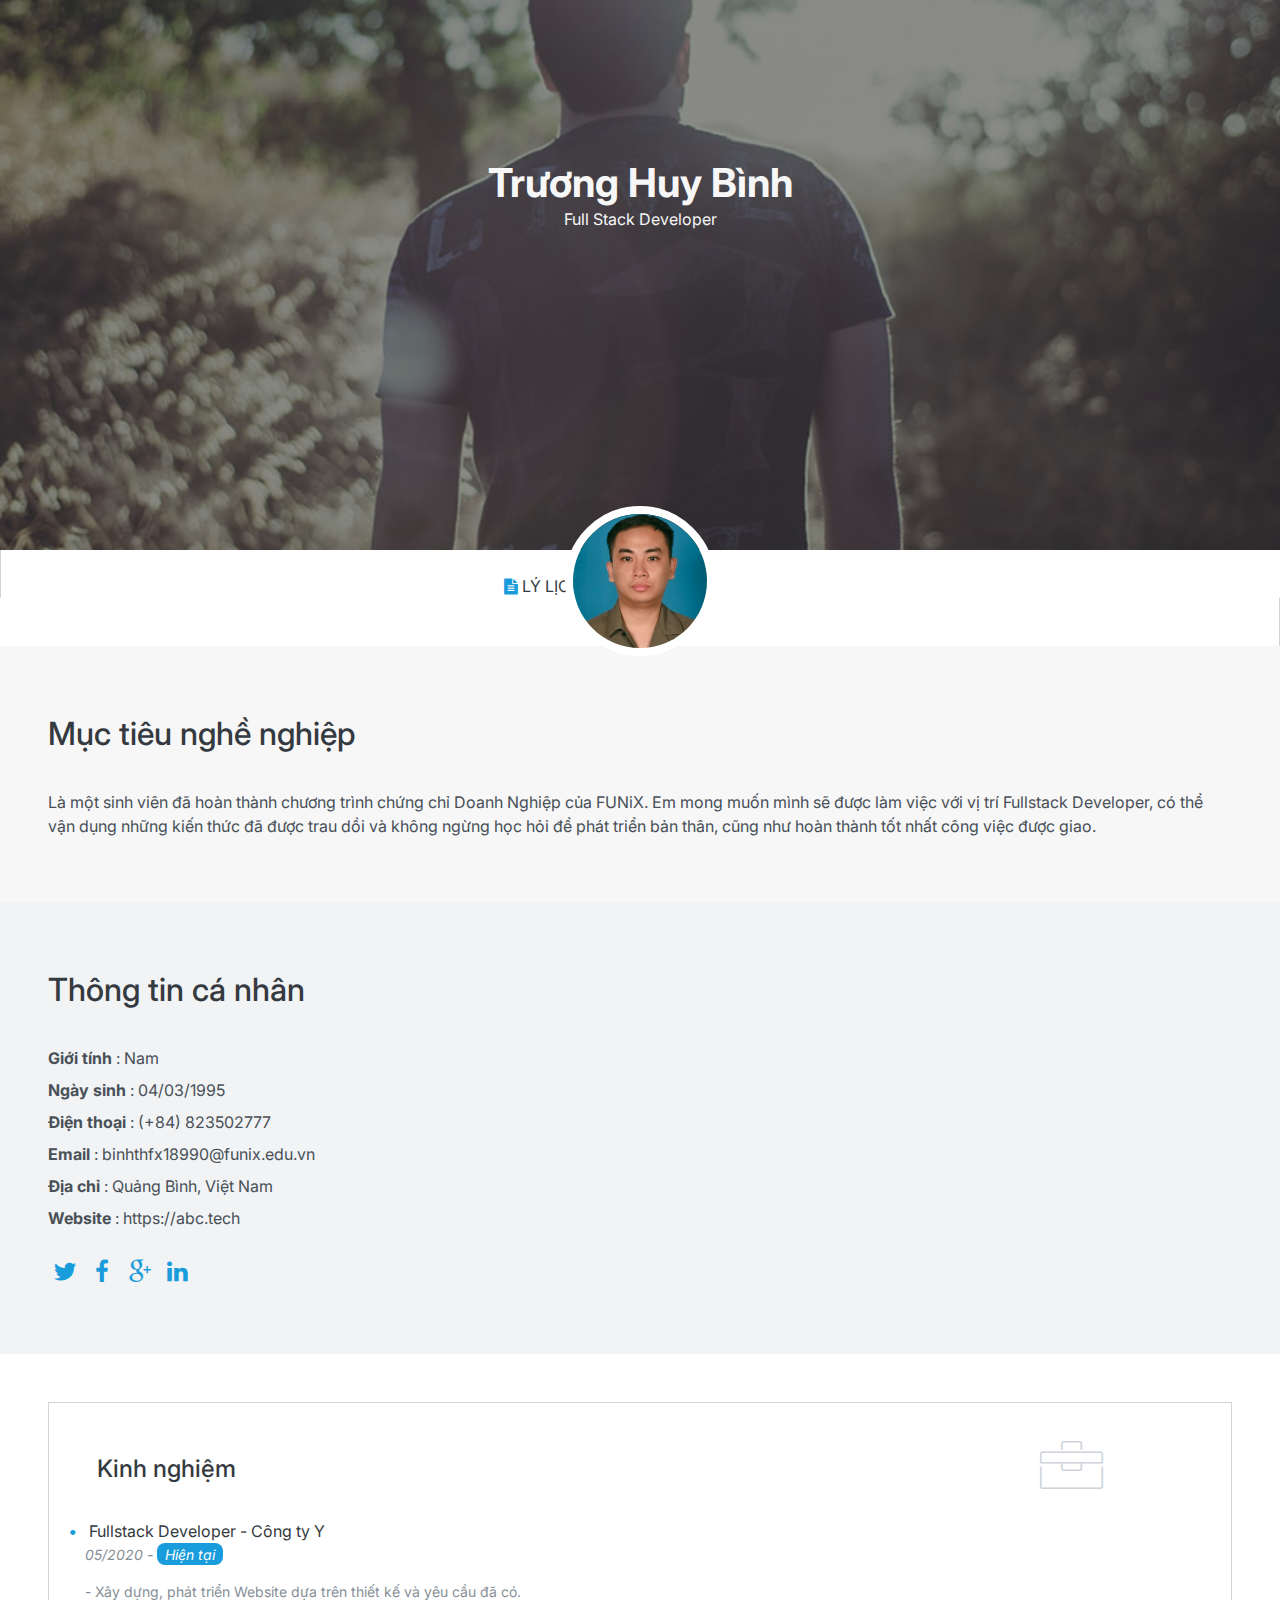
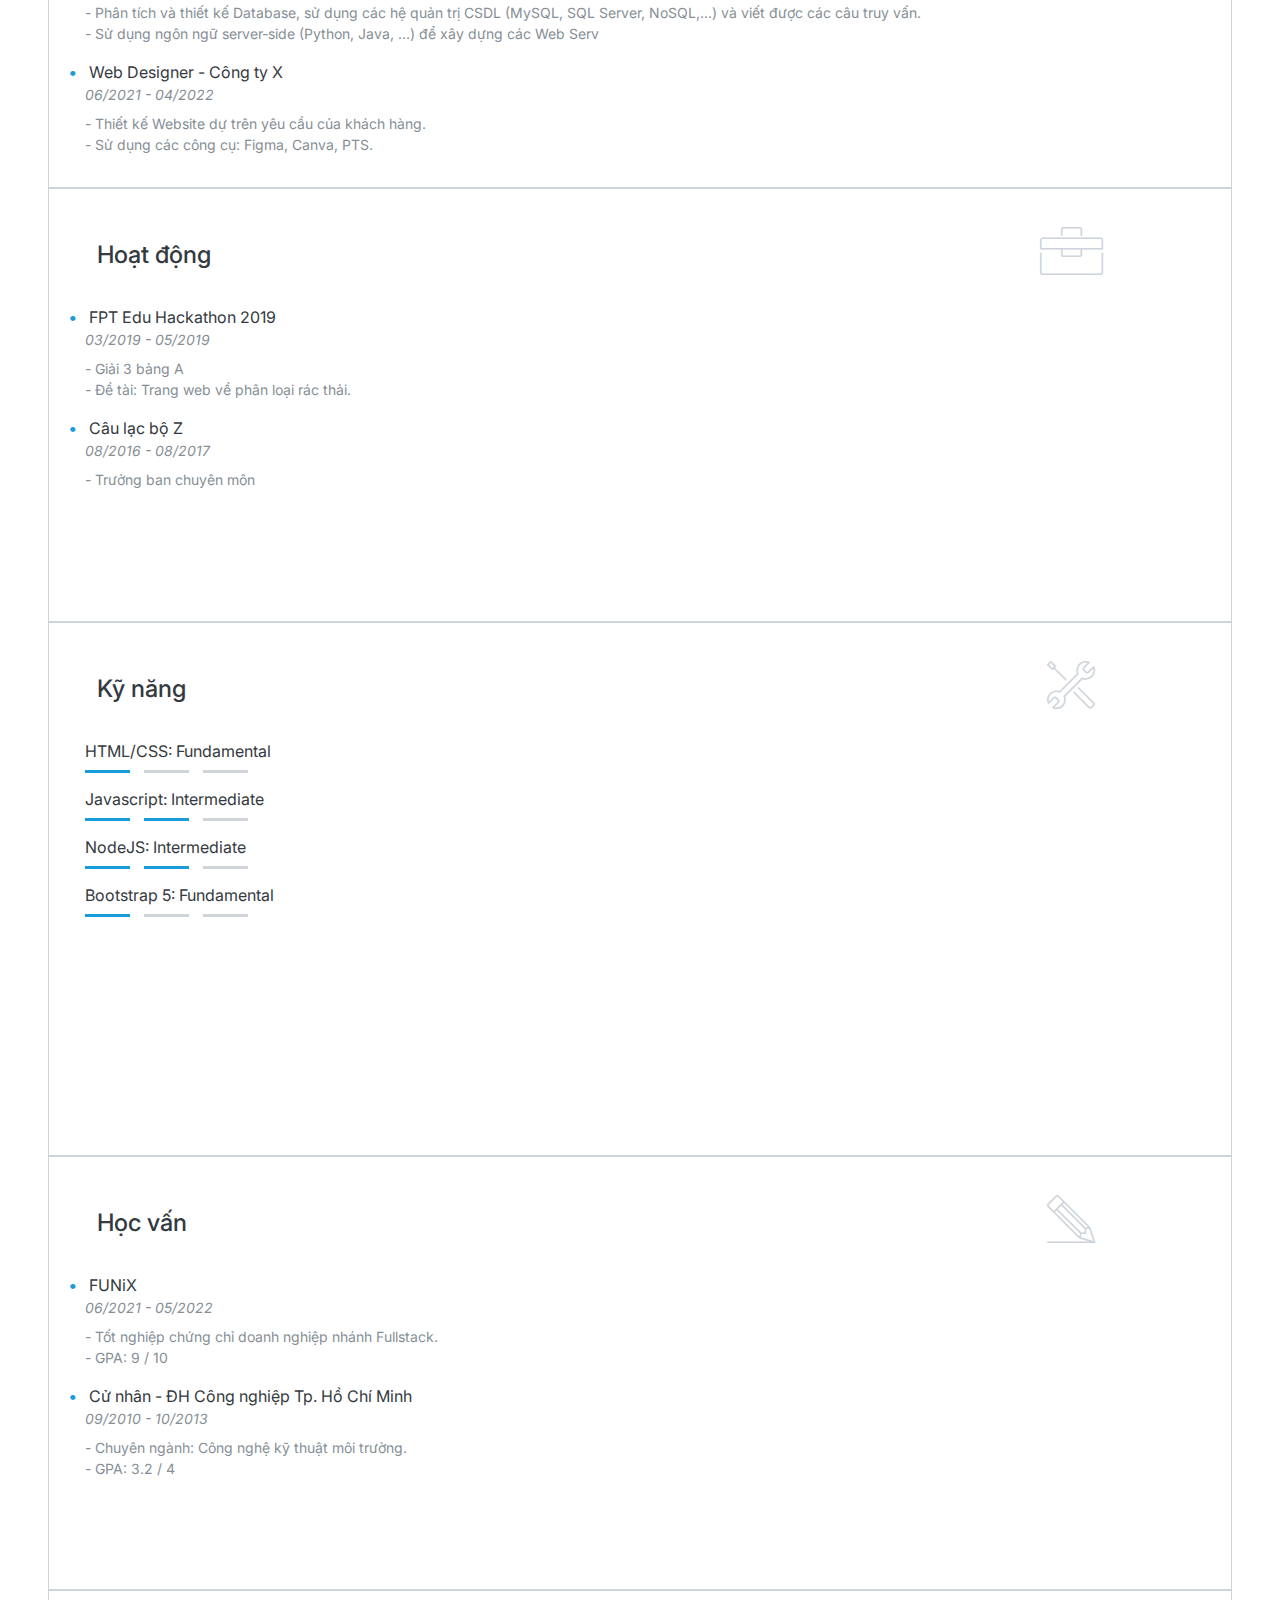
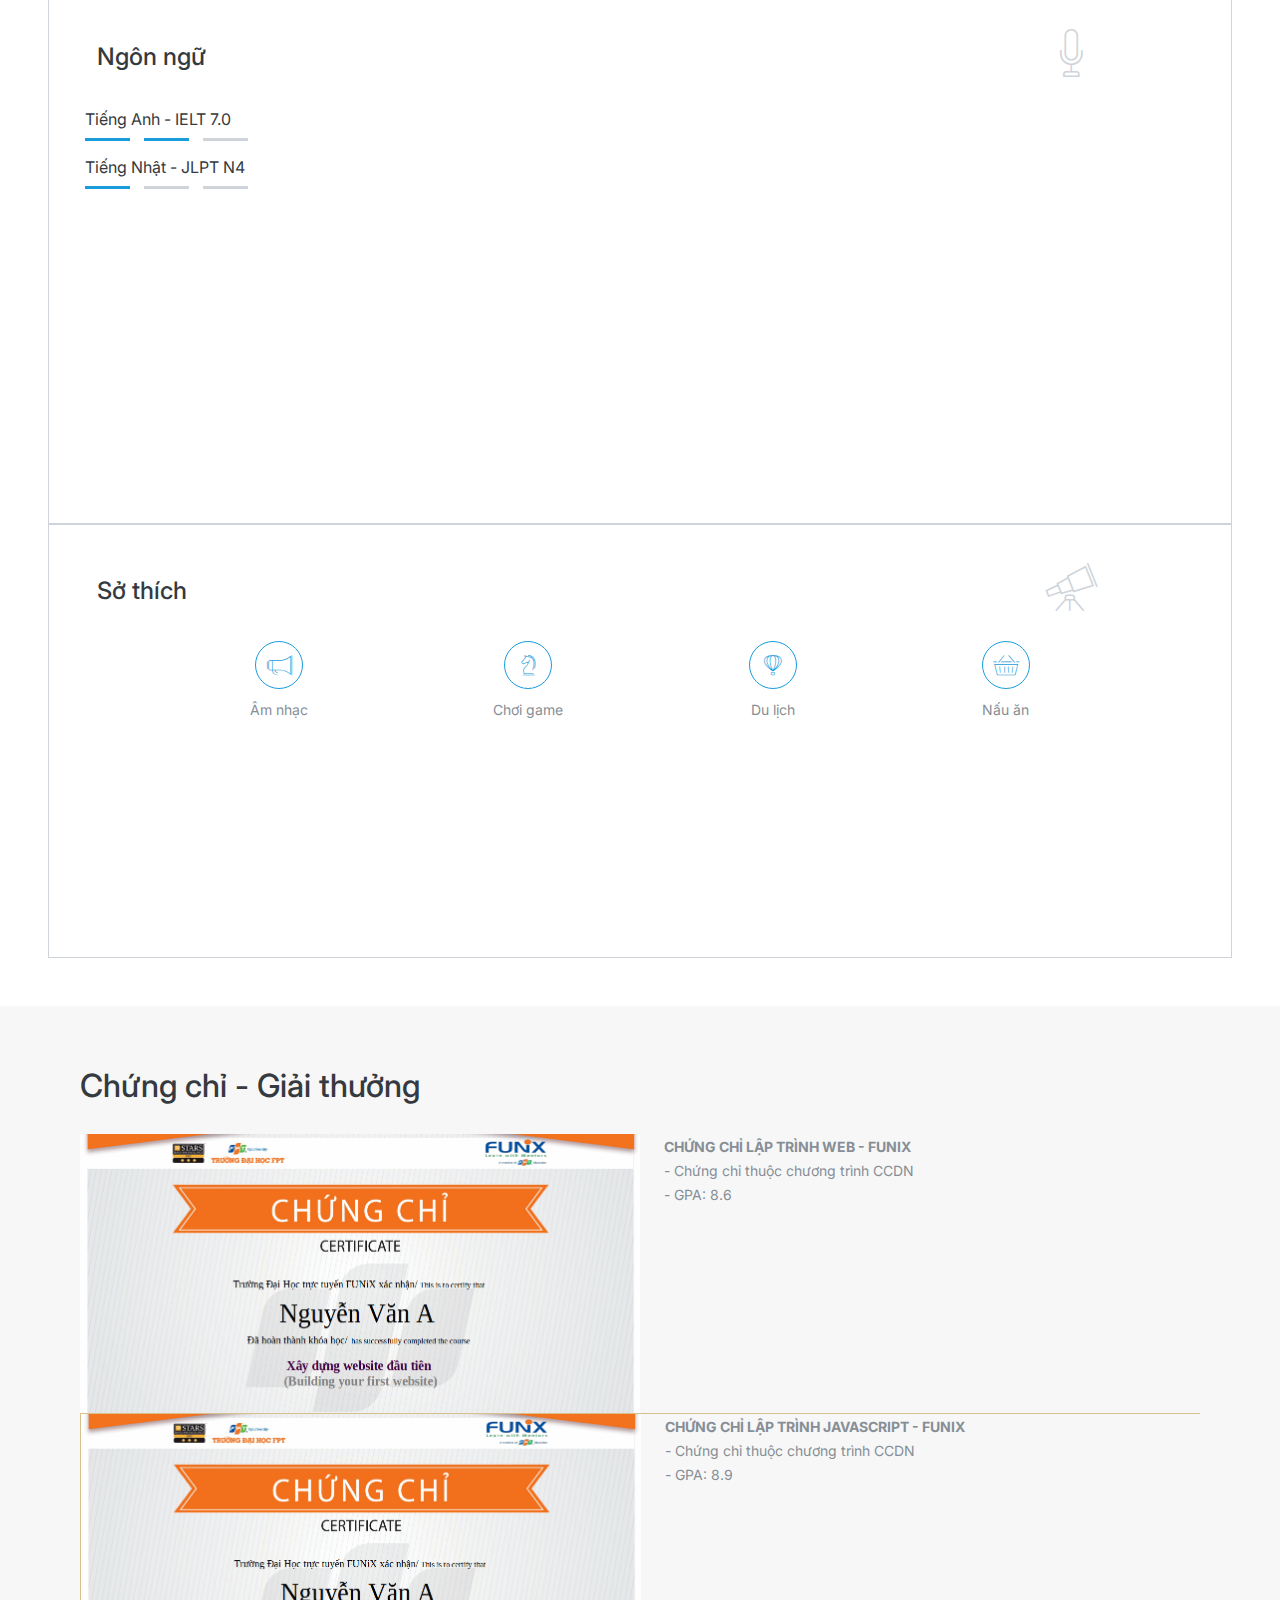
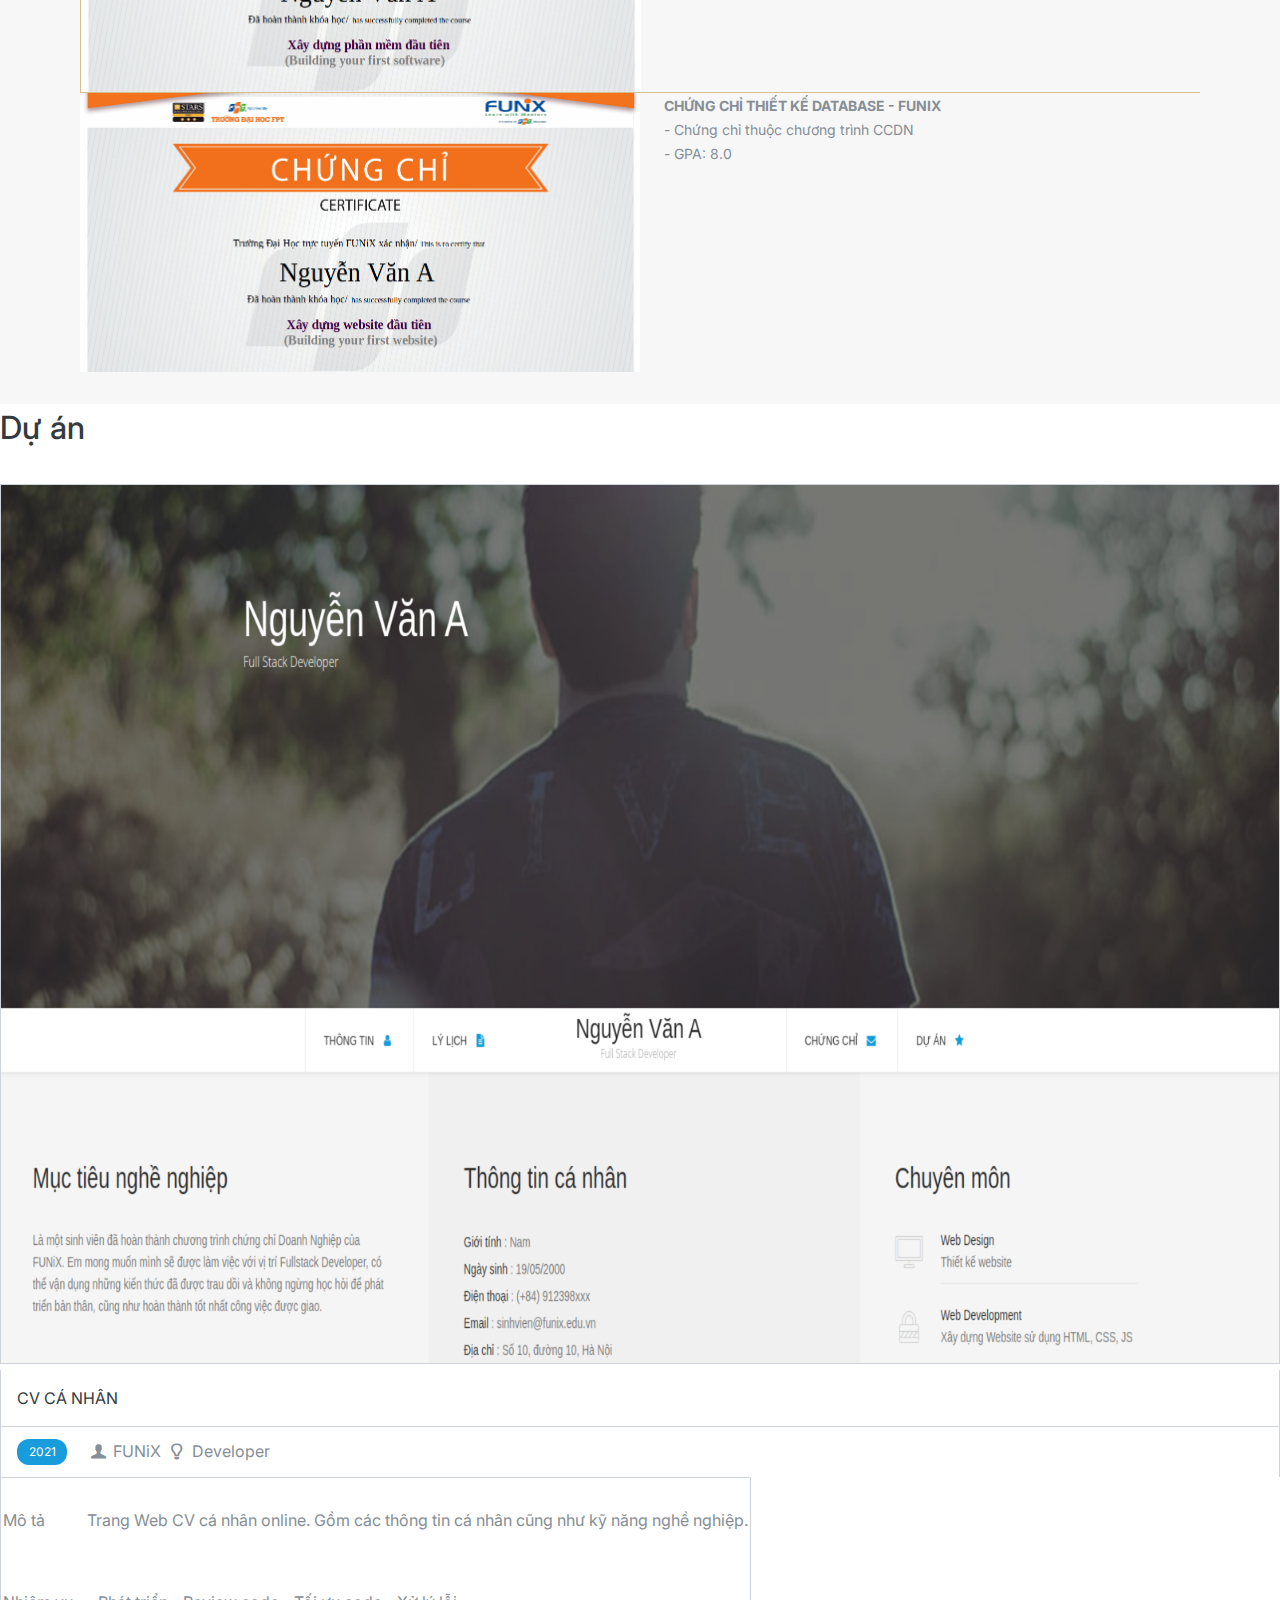
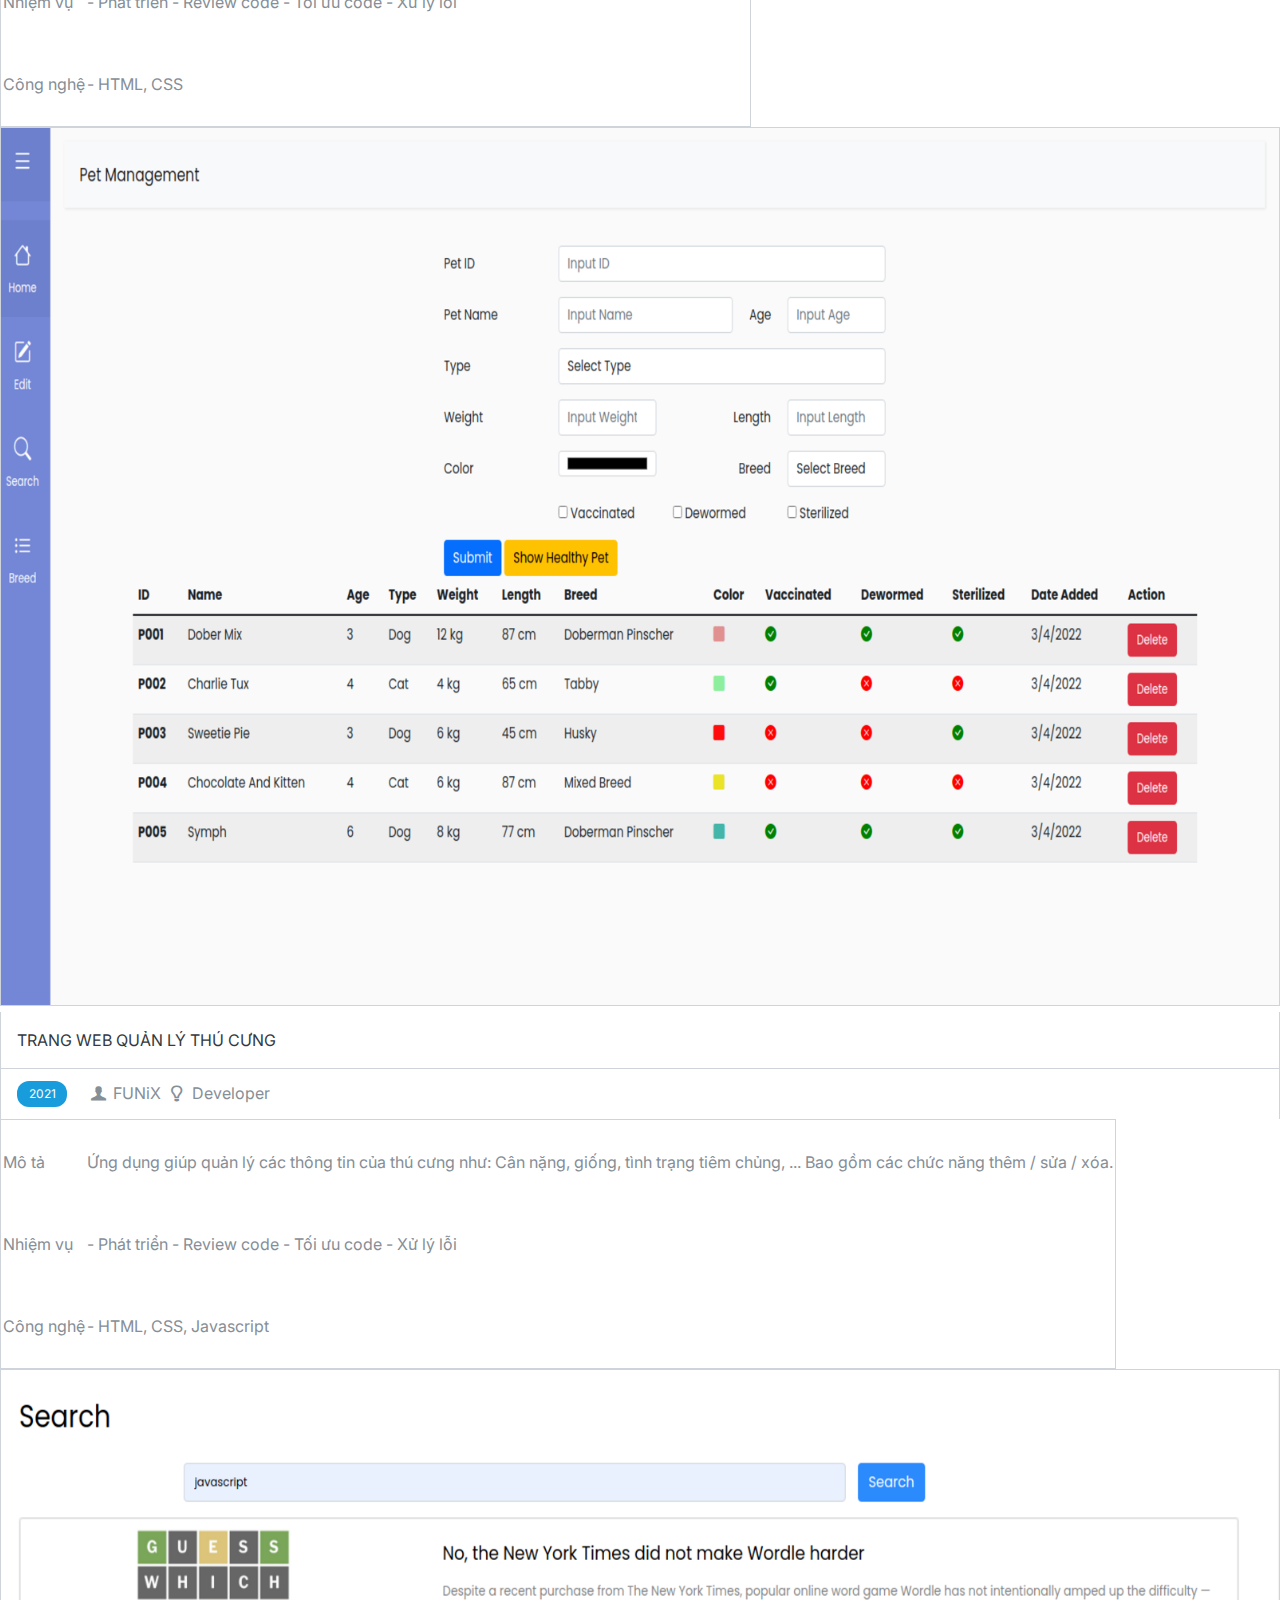
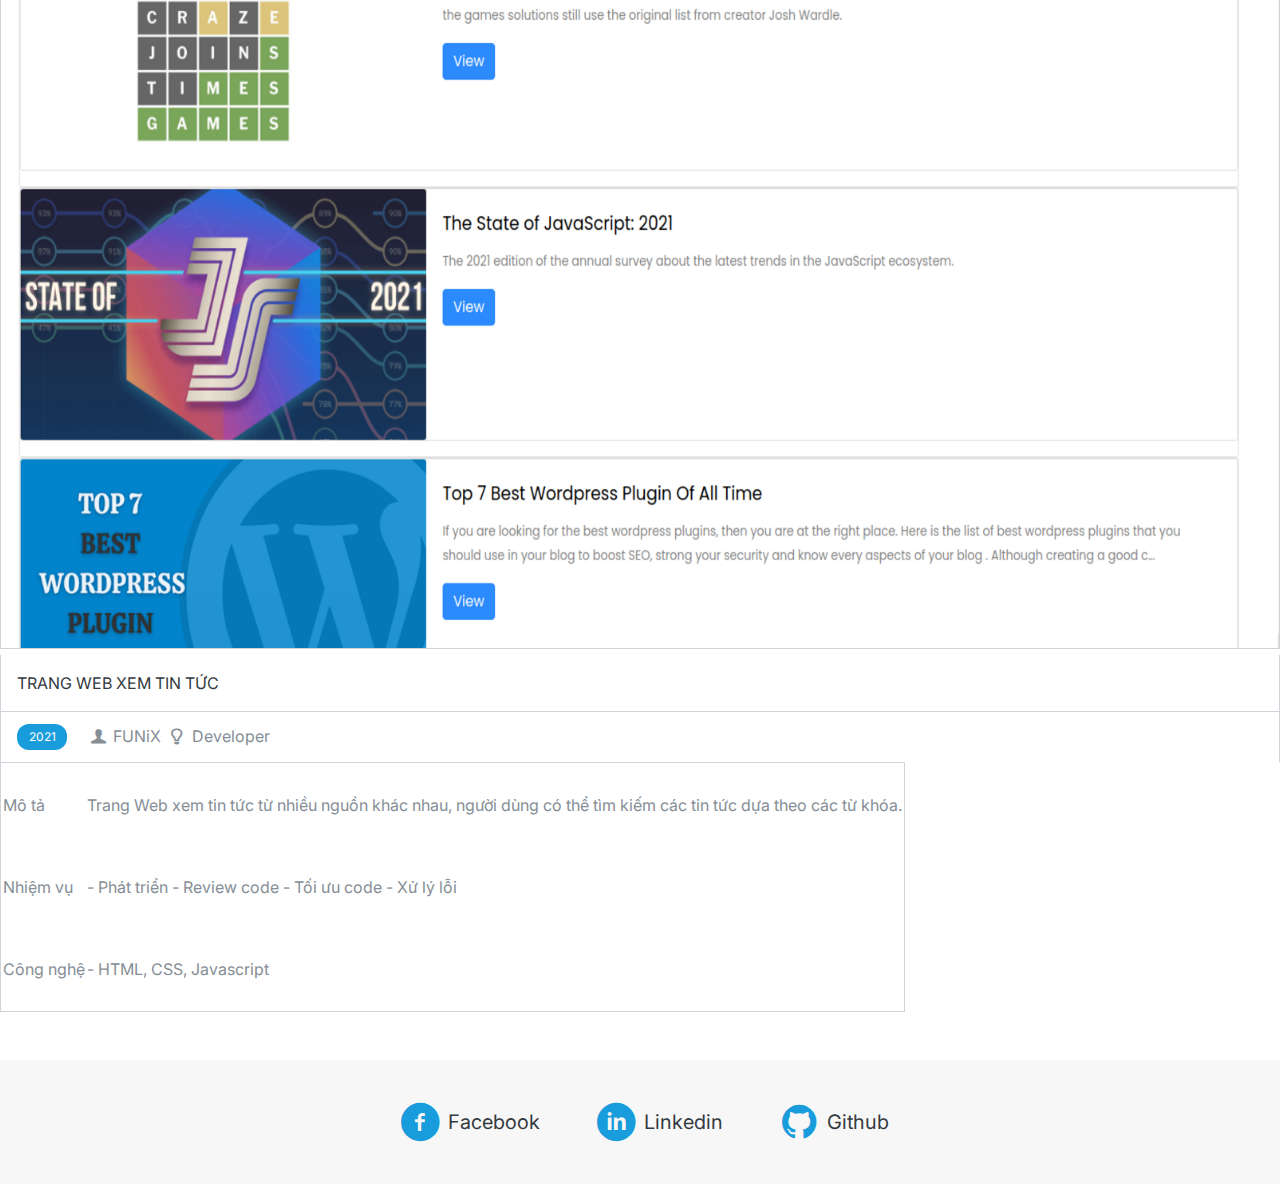
<file: index.html>
<!DOCTYPE html>
<html lang="en">
  <head>
    <meta charset="UTF-8" />
    <meta http-equiv="X-UA-Compatible" content="IE=edge" />
    <meta name="viewport" content="width=device-width, initial-scale=1.0" />
    <link rel="stylesheet" href="./css/laptop.css" />
    <link rel="stylesheet" href="./css/tablet.css" />
    <link rel="stylesheet" href="./css/mobile.css" />
    <link rel="stylesheet" href="./css/font.css" />
    <link rel="preconnect" href="https://fonts.googleapis.com" />
    <link rel="preconnect" href="https://fonts.gstatic.com" crossorigin />
    <link
      href="https://fonts.googleapis.com/css2?family=Inter:wght@400;500;600;700&display=swap"
      rel="stylesheet"
    />
    <title>Assignment 03</title>
    <link
      href="https://cdn.jsdelivr.net/npm/bootstrap@5.1.3/dist/css/bootstrap.min.css"
      rel="stylesheet"
      integrity="sha384-1BmE4kWBq78iYhFldvKuhfTAU6auU8tT94WrHftjDbrCEXSU1oBoqyl2QvZ6jIW3"
      crossorigin="anonymous"
    />
  </head>
  <body>
    <!--------------------BANNER----------------------->
    <div id="banner">
      <!--<img
        src="images\banner.jpg"
        alt="A man is seeing sunlight"
        style="width: 100%"
        class="banner-img"
      />-->
      <div class="banner-text">
        <h1>Trương Huy Bình</h1>
        <span>Full Stack Developer</span>
      </div>
    </div>
    <!--------------------NAVIGATION----------------------->
    <section id="nav-bar">
      <nav class="container">
        <div class="row">
          <div class="col-md py-2 bar nav-left">
            <a href="#about"><i class="icon-user"></i>THÔNG TIN</a>
          </div>
          <div class="col-md py-2 bar nav-left nav-2">
            <a href="#job-info"><i class="icon-doc-text-inv"></i>LÝ LỊCH</a>
          </div>
          <div class="avatar col-md d-none d-lg-block">
            <img
              src="images\avatar.jpg"
              alt="avatar"
              style="width: 150px; height: 150px"
            />
          </div>
          <div class="col-md py-2 bar nav-right">
            <a href="#certificate"><i class="icon-mail-alt"></i>CHỨNG CHỈ</a>
          </div>
          <div class="col-md py-2 bar nav-right">
            <a href="#project"><i class="icon-star-1"></i>DỰ ÁN</a>
          </div>
        </div>
      </nav>
    </section>

    <section id="about">
      <div class="infomation">
        <div class="row">
          <!--------------------TARGET----------------------->
          <div id="target" class="col-md-6 col-sm-12 p-lg-6 p-md-5 py-sm-2">
            <h2 class="section-title">Mục tiêu nghề nghiệp</h2>
            <p>
              Là một sinh viên đã hoàn thành chương trình chứng chỉ Doanh Nghiệp
              của FUNiX. Em mong muốn mình sẽ được làm việc với vị trí Fullstack
              Developer, có thể vận dụng những kiến thức đã được trau dồi và
              không ngừng học hỏi để phát triển bản thân, cũng như hoàn thành
              tốt nhất công việc được giao.
            </p>
          </div>
          <!--------------------THÔNG TIN CÁ NHÂN----------------------->
          <div
            id="personal-info"
            class="col-md-6 col-sm-12 p-lg-6 p-md-5 py-sm-2"
          >
            <h2 class="section-title">Thông tin cá nhân</h2>
            <ul class="mt-40 info">
              <li>
                <span><b>Giới tính</b></span> : Nam
              </li>
              <li>
                <span><b>Ngày sinh</b></span> : 04/03/1995
              </li>
              <li>
                <span><b>Điện thoại</b></span> : (+84) 823502777
              </li>
              <li>
                <span><b>Email</b></span> : binhthfx18990@funix.edu.vn
              </li>
              <li>
                <span><b>Địa chỉ</b></span> : Quảng Bình, Việt Nam
              </li>
              <li>
                <span><b>Website</b></span> : https://abc.tech
              </li>
            </ul>
            <i class="icon-twitter"></i>
            <i class="icon-facebook"></i>
            <i class="icon-gplus"></i>
            <i class="icon-linkedin"></i>
          </div>
        </div>
      </div>
    </section>
    <!--------------------LÝ LỊCH---------------------->
    <section id="job-info">
      <div class="job-infomation row g-4">
        <!--------------------KINH NGHIỆM----------------------->
        <div class="col-lg-4 col-md-6 col-sm-12">
          <div class="content experience">
            <div class="content-1">
              <h2>Kinh nghiệm</h2>
            </div>
            <div class="content-2">
              <i class="ic-toolbox"></i>
            </div>
            <div class="content-3">
              <ul class="blue-dot">
                <li>
                  Fullstack Developer - Công ty Y<br />
                  <p>
                    <span
                      ><i>05/2020 - <span class="now">Hiện tại</span></i></span
                    >
                    <br />
                    - Xây dựng, phát triển Website dựa trên thiết kế và yêu cầu
                    đã có.<br />
                    - Phân tích và thiết kế Database, sử dụng các hệ quản trị
                    CSDL (MySQL, SQL Server, NoSQL,...) và viết được các câu
                    truy vấn.<br />
                    - Sử dụng ngôn ngữ server-side (Python, Java, …) để xây dựng
                    các Web Serv
                  </p>
                </li>
                <li>
                  Web Designer - Công ty X<br />
                  <p>
                    <span><i>06/2021 - 04/2022</i></span
                    ><br />
                    - Thiết kế Website dự trên yêu cầu của khách hàng.<br />
                    - Sử dụng các công cụ: Figma, Canva, PTS.
                  </p>
                </li>
              </ul>
            </div>
          </div>
        </div>
        <!--------------------HOẠT ĐỘNG----------------------->
        <div class="col-lg-4 col-md-6 col-sm-12">
          <div class="content activity">
            <div class="content-1">
              <h2>Hoạt động</h2>
            </div>
            <div class="content-2">
              <i class="ic-toolbox"></i>
            </div>
            <div class="content-3 content-3-2">
              <ul class="blue-dot">
                <li>
                  FPT Edu Hackathon 2019<br />
                  <p>
                    <span><i>03/2019 - 05/2019</i></span
                    ><br />
                    - Giải 3 bảng A<br />
                    - Đề tài: Trang web về phân loại rác thải.
                  </p>
                </li>
                <li>
                  Câu lạc bộ Z<br />
                  <p>
                    <span><i>08/2016 - 08/2017</i></span
                    ><br />
                    - Trưởng ban chuyên môn
                  </p>
                </li>
              </ul>
            </div>
          </div>
        </div>
        <!--------------------KỸ NĂNG----------------------->
        <div class="col-lg-4 col-md-6 col-sm-12">
          <div class="content skill">
            <div class="content-1">
              <h2>Kỹ năng</h2>
            </div>
            <div class="content-2">
              <i class="ic-tools-2"></i>
            </div>
            <div class="content-3 content-3-1">
              <ul>
                <li>HTML/CSS: Fundamental</li>
                <span class="level"></span>
                <span class="non-level"></span>
                <span class="non-level"></span>
                <li>Javascript: Intermediate</li>
                <span class="level"></span>
                <span class="level"></span>
                <span class="non-level"></span>
                <li>NodeJS: Intermediate</li>
                <span class="level"></span>
                <span class="level"></span>
                <span class="non-level"></span>
                <li>Bootstrap 5: Fundamental</li>
                <span class="level"></span>
                <span class="non-level"></span>
                <span class="non-level"></span>
              </ul>
            </div>
          </div>
        </div>
        <!--------------------HỌC VẤN----------------------->
        <div class="col-lg-4 col-md-6 col-sm-12">
          <div class="content education">
            <div class="content-1">
              <h2>Học vấn</h2>
            </div>
            <div class="content-2">
              <i class="ic-pencil"></i>
            </div>
            <div class="content-3 content-3-2">
              <ul class="blue-dot">
                <li>
                  FUNiX<br />
                  <p>
                    <span><i>06/2021 - 05/2022</i></span
                    ><br />
                    - Tốt nghiệp chứng chỉ doanh nghiệp nhánh Fullstack.<br />
                    - GPA: 9 / 10
                  </p>
                </li>
                <li>
                  Cử nhân - ĐH Công nghiệp Tp. Hồ Chí Minh<br />
                  <p>
                    <span><i>09/2010 - 10/2013</i></span
                    ><br />
                    - Chuyên ngành: Công nghệ kỹ thuật môi trường.<br />
                    - GPA: 3.2 / 4
                  </p>
                </li>
              </ul>
            </div>
          </div>
        </div>
        <!--------------------NGÔN NGỮ----------------------->
        <div class="col-lg-4 col-md-6 col-sm-12">
          <div class="content language">
            <div class="content-1">
              <h2>Ngôn ngữ</h2>
            </div>
            <div class="content-2">
              <i class="ic-mic"></i>
            </div>
            <div class="content-3 content-3-1">
              <ul>
                <li>Tiếng Anh - IELT 7.0</li>
                <span class="level"></span>
                <span class="level"></span>
                <span class="non-level"></span>
                <li>Tiếng Nhật - JLPT N4</li>
                <span class="level"></span>
                <span class="non-level"></span>
                <span class="non-level"></span>
              </ul>
            </div>
          </div>
        </div>
        <!--------------------SỞ THÍCH---------------------->
        <div class="col-lg-4 col-md-6 col-sm-12">
          <div class="content hobby">
            <div class="content-1">
              <h2>Sở thích</h2>
            </div>
            <div class="content-2">
              <i class="ic-telescope"></i>
            </div>
            <div class="content-3 content-3-2 hobby-content">
              <div class="hobbies">
                <i class="ic-megaphone"></i>
                <span>Âm nhạc</span>
              </div>
              <div class="hobbies">
                <i class="ic-strategy"></i>
                <span>Chơi game</span>
              </div>
              <div class="hobbies">
                <i class="ic-hotairballoon"></i>
                <span>Du lịch</span>
              </div>
              <div class="hobbies">
                <i class="ic-basket"></i>
                <span>Nấu ăn</span>
              </div>
            </div>
          </div>
        </div>
      </div>
    </section>
    <!--------------------CERTIFICATE----------------------->
    <section id="certificate" class="bg-grey">
      <div class="container certificate-container">
        <h2 class="section-title">Chứng chỉ - Giải thưởng</h2>
        <div class="certificate-content row g-4">
          <!--------------------CHỨNG CHỈ LẬP TRÌNH WEB - FUNIX----------------------->
          <div class="certificate-content-1 col-md-6 col-sm-12 my-2 py-4">
            <img src="images\Cert_DBI.png" alt="a certificate" />
            <div>
              <span><b>CHỨNG CHỈ LẬP TRÌNH WEB - FUNIX</b></span
              ><br />
              <span>- Chứng chỉ thuộc chương trình CCDN</span><br />
              <span>- GPA: 8.6</span>
            </div>
          </div>
          <!--------------------CHỨNG CHỈ LẬP TRÌNH JAVASCRIPT - FUNIX----------------------->
          <div class="certificate-content-2 col-md-6 col-sm-12 my-2 py-4">
            <img src="images\Cert_PRF.png" alt="a certificate" />
            <div>
              <span><b>CHỨNG CHỈ LẬP TRÌNH JAVASCRIPT - FUNIX</b></span
              ><br />
              <span>- Chứng chỉ thuộc chương trình CCDN</span><br />
              <span>- GPA: 8.9</span>
            </div>
          </div>
          <!--------------------CHỨNG CHỈ LẬP TRÌNH DATABASE - FUNIX----------------------->
          <div class="certificate-content-3 col-md-6 col-sm-12 my-2 py-3">
            <img src="images\Cert_WEB.png" alt="a certificate" />
            <div>
              <span><b>CHỨNG CHỈ THIẾT KẾ DATABASE - FUNIX</b></span
              ><br />
              <span>- Chứng chỉ thuộc chương trình CCDN</span><br />
              <span>- GPA: 8.0</span>
            </div>
          </div>
        </div>
      </div>
    </section>
    <!--------------------PROJECT----------------------->
    <section id="project" class="mt-5">
      <div class="container">
        <h2 class="section-title">Dự án</h2>
        <div class="project-container row g-4">
          <!--------------------CV CÁ NHÂN----------------------->
          <div class="project-content col-md-4 col-sm-12">
            <a href="digital-cv.html" target="_blank">
              <img
                src="images\project_1.png"
                atl="project-1"
                style="width: 100%"
              />
              <div class="project-name">
                <p>CV CÁ NHÂN</p>
              </div>
              <div class="project-detail">
                <span class="year">2021</span>
                <div class="project-icon">
                  <span><i class="icon-user-1"></i> FUNiX</span>
                  <span><i class="icon-lamp"></i> Developer</span>
                </div>
              </div>
              <div>
                <table class="table">
                  <tr>
                    <td class="td-left">Mô tả</td>
                    <td>
                      Trang Web CV cá nhân online. Gồm các thông tin cá nhân
                      cũng như kỹ năng nghề nghiệp.
                    </td>
                  </tr>
                  <tr>
                    <td class="td-left">Nhiệm vụ</td>
                    <td>
                      - Phát triển - Review code - Tối ưu code - Xử lý lỗi
                    </td>
                  </tr>
                  <tr>
                    <td class="td-left">Công nghệ</td>
                    <td>- HTML, CSS</td>
                  </tr>
                </table>
              </div>
            </a>
          </div>
          <!--------------------TRANG WEB QUẢN LÝ THÚ CƯNGG----------------------->
          <div class="project-content col-md-4 col-sm-12">
            <a href="digital-cv.html" target="_blank">
              <img
                src="images\project_2.png"
                atl="project-2"
                style="width: 100%"
              />
              <div class="project-name">
                <p>TRANG WEB QUẢN LÝ THÚ CƯNG</p>
              </div>
              <div class="project-detail">
                <span class="year">2021</span>
                <div class="project-icon">
                  <span><i class="icon-user-1"></i> FUNiX</span>
                  <span><i class="icon-lamp"></i> Developer</span>
                </div>
              </div>
              <div>
                <table class="table">
                  <tr>
                    <td class="td-left">Mô tả</td>
                    <td>
                      Ứng dụng giúp quản lý các thông tin của thú cưng như: Cân
                      nặng, giống, tình trạng tiêm chủng, ... Bao gồm các chức
                      năng thêm / sửa / xóa.
                    </td>
                  </tr>
                  <tr>
                    <td class="td-left">Nhiệm vụ</td>
                    <td>
                      - Phát triển - Review code - Tối ưu code - Xử lý lỗi
                    </td>
                  </tr>
                  <tr>
                    <td class="td-left">Công nghệ</td>
                    <td>- HTML, CSS, Javascript</td>
                  </tr>
                </table>
              </div>
            </a>
          </div>
          <!--------------------TRANG WEB XEM TIN TỨC----------------------->
          <div class="project-content col-md-4 col-sm-12">
            <a href="digital-cv.html" target="_blank">
              <img
                src="images\project_3.png"
                atl="project-3"
                style="width: 100%"
              />
              <div class="project-name">
                <p>TRANG WEB XEM TIN TỨC</p>
              </div>
              <div class="project-detail">
                <span class="year">2021</span>
                <div class="project-icon">
                  <span><i class="icon-user-1"></i> FUNiX</span>
                  <span><i class="icon-lamp"></i> Developer</span>
                </div>
              </div>
              <div>
                <table class="table">
                  <tr>
                    <td class="td-left">Mô tả</td>
                    <td>
                      Trang Web xem tin tức từ nhiều nguồn khác nhau, người dùng
                      có thể tìm kiếm các tin tức dựa theo các từ khóa.
                    </td>
                  </tr>
                  <tr>
                    <td class="td-left">Nhiệm vụ</td>
                    <td>
                      - Phát triển - Review code - Tối ưu code - Xử lý lỗi
                    </td>
                  </tr>
                  <tr>
                    <td class="td-left">Công nghệ</td>
                    <td>- HTML, CSS, Javascript</td>
                  </tr>
                </table>
              </div>
            </a>
          </div>
        </div>
      </div>
    </section>

    <!--------------------FOOTER----------------------->
    <section id="footer" class="bg-grey">
      <div>
        <ul class="link-footer">
          <li class="link">
            <a href="https://www.facebook.com/huybinh.1234" target="_blank"
              ><i class="icon-facebook-circled"></i>
              <p>Facebook</p></a
            >
          </li>
          <li class="link">
            <a href="https://www.linkedin.com/" target="_blank"
              ><i class="icon-linkedin-circled"></i>
              <p>Linkedin</p></a
            >
          </li>
          <li class="link">
            <a href="https://github.com/" target="_blank"
              ><i class="icon-github-circled"></i>
              <p>Github</p></a
            >
          </li>
        </ul>
      </div>
    </section>

    <script
      src="https://cdn.jsdelivr.net/npm/bootstrap@5.1.3/dist/js/bootstrap.bundle.min.js"
      integrity="sha384-ka7Sk0Gln4gmtz2MlQnikT1wXgYsOg+OMhuP+IlRH9sENBO0LRn5q+8nbTov4+1p"
      crossorigin="anonymous"
    ></script>
  </body>
</html>
</file>
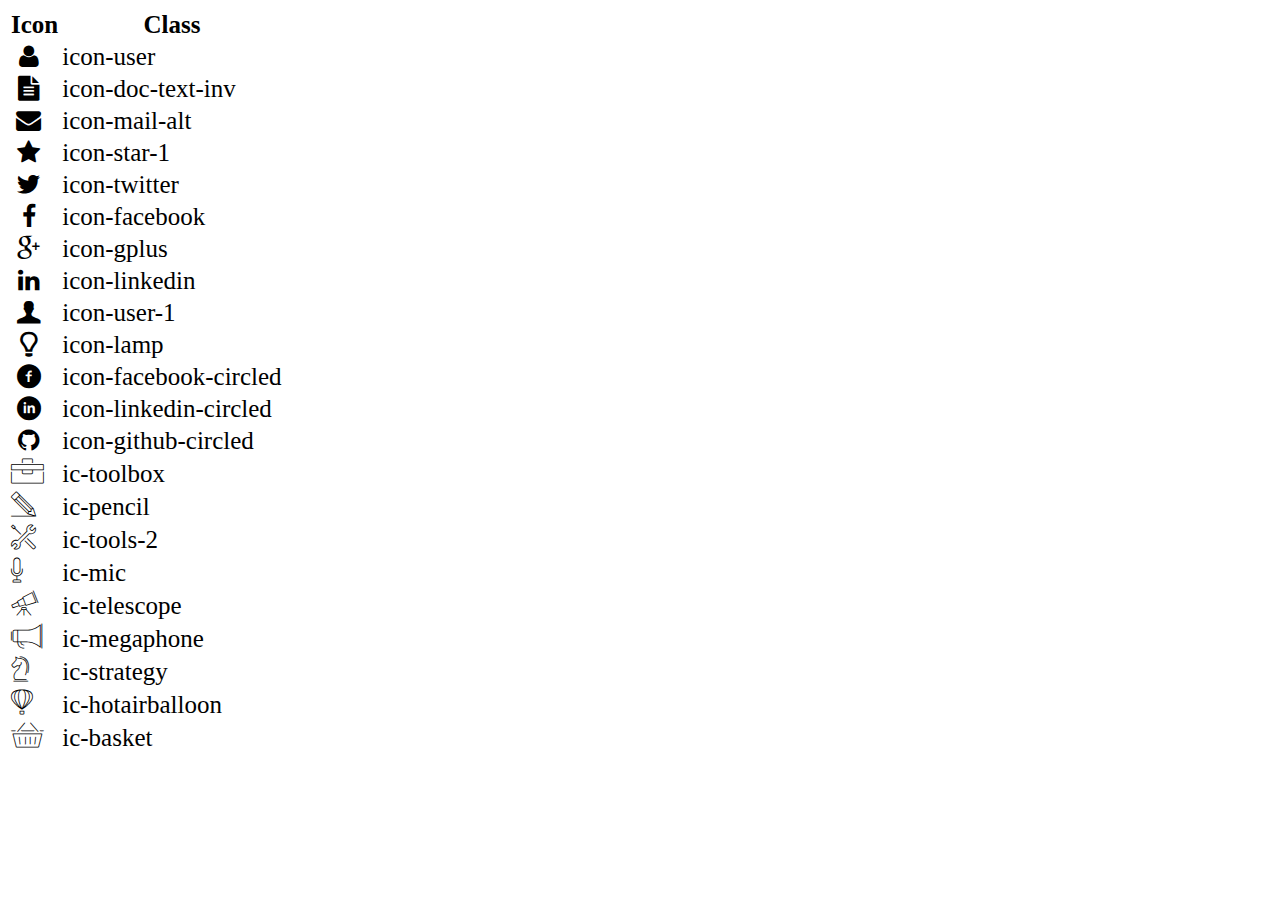
<file: icon-list.html>
<!DOCTYPE html>
<html lang="en">

<head>
    <meta charset="UTF-8">
    <meta http-equiv="X-UA-Compatible" content="IE=edge">
    <meta name="viewport" content="width=device-width, initial-scale=1.0">
    <link rel="stylesheet" href="css/font.css">
    <title>Icon List</title>
</head>

<body>
    <table style="font-size: 25px;">
        <thead>
            <tr>
                <th>Icon</th>
                <th>Class</th>
            </tr>
        </thead>
        <tbody>
            <tr>
                <td><i class="icon-user"></i></td>
                <td>icon-user</td>
            </tr>
            <tr>
                <td><i class="icon-doc-text-inv"></i></td>
                <td>icon-doc-text-inv</td>
            </tr>
            <tr>
                <td><i class="icon-mail-alt"></i></td>
                <td>icon-mail-alt</td>
            </tr>
            <tr>
                <td><i class="icon-star-1"></i></td>
                <td>icon-star-1</td>
            </tr>
            <tr>
                <td><i class="icon-twitter"></i></td>
                <td>icon-twitter</td>
            </tr>
            <tr>
                <td><i class="icon-facebook"></i></td>
                <td>icon-facebook</td>
            </tr>
            <tr>
                <td><i class="icon-gplus"></i></td>
                <td>icon-gplus</td>
            </tr>
            <tr>
                <td><i class="icon-linkedin"></i></td>
                <td>icon-linkedin</td>
            </tr>
            <tr>
                <td><i class="icon-user-1"></i></td>
                <td>icon-user-1</td>
            </tr>
            <tr>
                <td><i class="icon-lamp"></i></td>
                <td>icon-lamp</td>
            </tr>
            <tr>
                <td><i class="icon-facebook-circled"></i></td>
                <td>icon-facebook-circled</td>
            </tr>
            <tr>
                <td><i class="icon-linkedin-circled"></i></td>
                <td>icon-linkedin-circled</td>
            </tr>
            <tr>
                <td><i class="icon-github-circled"></i></td>
                <td>icon-github-circled</td>
            </tr>
            <tr>
                <td><i class="ic-toolbox"></i></td>
                <td>ic-toolbox</td>
            </tr>
            <tr>
                <td><i class="ic-pencil"></i></td>
                <td>ic-pencil</td>
            </tr>
            <tr>
                <td><i class="ic-tools-2"></i></td>
                <td>ic-tools-2</td>
            </tr>

            <tr>
                <td><i class="ic-mic"></i></td>
                <td>ic-mic</td>
            </tr>
            <tr>
                <td><i class="ic-telescope"></i></td>
                <td>ic-telescope</td>
            </tr>
            <tr>
                <td><i class="ic-megaphone"></i></td>
                <td>ic-megaphone</td>
            </tr>
            <tr>
                <td><i class="ic-strategy"></i></td>
                <td>ic-strategy</td>
            </tr>
            <tr>
                <td><i class="ic-hotairballoon"></i></td>
                <td>ic-hotairballoon</td>
            </tr>
            <tr>
                <td><i class="ic-basket"></i></td>
                <td>ic-basket</td>
            </tr>
        </tbody>
    </table>
</body>

</html>
</file>
<file: css/laptop.css>
/*
    SPACING SYSTEM (px)
        2 / 4 / 8 / 12 / 16 / 24 / 32 / 48 / 64 / 80 / 96 / 128

    FONT SIZE SYSTEM (px)
        10 / 12 / 14 / 16 / 18 / 20 / 24 / 30 / 36 / 44 / 52 / 62 / 74 / 86 / 98
 */

* {
  padding: 0;
  margin: 0px;
  box-sizing: border-box;
}

body {
  /* margin: 0px auto;
  width: 1200px; */
  font-family: "Inter", sans-serif;
  font-size: 1rem;
  line-height: 1.5;
  overflow-x: hidden;
}

h1 {
  font-size: 2.5rem;
}

/*Style banner*/
#banner {
  position: relative;
  text-align: center;
  width: 100%;
  height: 550px;
  overflow: hidden;
  background-image: linear-gradient(
      rgba(34, 34, 34, 0.5),
      rgba(34, 34, 34, 0.5)
    ),
    url("../images/banner.jpg");
  background-size: cover;
  background-position: 50%;
}

.banner-text {
  position: absolute;
  top: 35%;
  left: 50%;
  transform: translate(-50%, -50%);
  color: #f7f7f7;
  line-height: 1.3;
}

.banner-text span {
  font-size: 1rem;
}

/*--------------------------------------------*/

/*Style Nav-bar*/
a {
  text-decoration: none !important;
  color: #343a40 !important;
}

.bar {
  z-index: 1;
}

nav i {
  color: #199cdb;
}

.nav-left {
  border-left: 1px solid #ced4da;
}

.nav-2 {
  margin-right: 200px;
}

.nav-right {
  border-right: 1px solid #ced4da;
}

#nav-bar {
  text-align: center;
  position: relative;
}
/*---------------------AVATAR-----------------------*/
.avatar {
  display: inline-block;
  position: absolute;
  top: 35%;
  left: 50%;
  transform: translate(-50%, -50%);
}

.avatar img {
  border: 8px solid #fff;
  border-radius: 50%;
}
/*--------------------------------------------*/
/*Style phần About*/
/* .infomation {
  display: grid;
  grid-template-columns: 1fr 1fr;
  width: 100%;
} */

.section-title {
  font-size: 2rem;
  font-weight: 500;
  color: #343a40;

  margin-bottom: 2rem;
}
/*---------------------Target-----------------------*/
#target {
  background-color: #f7f7f7;
  padding: 4rem 3rem;
}

#target p {
  color: #495057;
}
/*---------------------Thông tin cá nhân-----------------------*/
#personal-info {
  background-color: #f1f3f5;
  padding: 4rem 3rem;
}

.info {
  display: flex;
  flex-direction: column;
  gap: 0.5rem;
  color: #495057;
  padding-left: 0;
}

#personal-info li {
  list-style: none;
}

.icon-twitter,
.icon-facebook,
.icon-gplus,
.icon-linkedin {
  display: inline-block;
  font-size: 1.5rem;
  color: #199cdb;

  margin-top: 1.5rem;
}
/*--------------------------------------------*/
.bg-grey {
  background: #f7f7f7;
}
/*------------Style phần job-info---------*/
#job-info {
  margin: 3rem;
}

/* .job-infomation {
  display: grid;
  grid-template-columns: 1fr 1fr 1fr;
  grid-gap: 32px;

  margin-top: 48px;
  padding: 0px 64px;
} */

.job-infomation h2 {
  font-weight: 500;
  color: #343a40;
}

.content {
  display: grid;
  grid-template-columns: 75% 25%;
  grid-template-rows: 100px auto;
  border: 1px solid #ced4da;
  height: 100%;
  color: #343a40;

  padding: 1rem;
}
/*--------------------------------------------*/

.content-1 {
  /* background-color: red; */
  align-self: center;
  padding-left: 2rem;
}
/*--------------------------------------------*/

.content-2 {
  justify-self: center;
  align-self: center;
  font-size: 3rem;
  color: #ced4da;

  /* padding: 32px 32px 32px 0px; */
  /* background-color: blueviolet; */
}
/*--------------------------------------------*/

.content-3 {
  grid-column: 1/3;
  padding-left: 20px;
}

.content-3-1 {
  height: 400px;
}

.content-3-2 {
  height: 300px;
}

.content-3 span {
  display: inline-block;
  font-size: 14px;
  margin-bottom: 8px;
}

.now {
  color: #fff;
  background-color: #199cdb;
  border-radius: 8px;

  padding: 0.5px 8px;
}

.content-3 p {
  font-size: 14px;
  color: #868e96;

  margin-bottom: 16px;
}

ul {
  list-style: none;
}

.blue-dot li::before {
  content: "\2022";
  color: #199cdb;
  font-weight: bold;
  display: inline-block;
  width: 1em;
  margin-left: -1em;
}
/*-------------------Hoạt động-------------------------*/

/* .activity {
  background-color: green;
  grid-column: 1/2;
  grid-row: 2/3;
} */
/*------------------Ngôn ngữ--------------------------*/

.language {
  grid-column: 3/4;
  grid-row: 1/2;
}

/*------------------Sở thích--------------------------*/

.hobby-content {
  display: flex;
  justify-content: space-evenly;

  padding-left: 0;
}

.hobbies {
  display: flex;
  flex-direction: column;
  align-items: center;
  gap: 10px;

  color: #868e96;
}

.ic-megaphone,
.ic-strategy,
.ic-hotairballoon,
.ic-basket {
  display: flex;
  justify-content: center;
  align-items: center;
  width: 48px;
  height: 48px;
  color: #199cdb;
  border: 1.5px solid #199cdb;
  font-size: 20px;
  border-radius: 50%;
}

/*------------------Kỹ Năng--------------------------*/
/* .skill {
  grid-column: 2/3;
  grid-row: 1/2;
} */

.level {
  display: inline-block;
  height: 3px;
  width: 45px;
  background: #199cdb;

  margin-right: 10px;
}

.non-level {
  display: inline-block;
  height: 3px;
  width: 45px;
  background: #ced4da;

  margin-right: 10px;
}
/*--------------------------------------------*/

/*Style certificate*/

#certificate {
  margin-top: 3rem;
}

.certificate-container {
  padding: 2rem 5rem;
}

#certificate h2 {
  margin: 1.5rem 0;
}

/* .certificate-content {
  display: grid;
  grid-template-columns: 1fr 1fr;
  grid-gap: 32px;
} */

.certificate-content span {
  font-size: 14px;
  color: #868e96;
}

/*--------------------------------------------*/

.certificate-content-1,
.certificate-content-2,
.certificate-content-3 {
  display: flex;
  gap: 1.5rem;
}

.certificate-content img {
  width: 50%;
}

.certificate-content-1,
.certificate-content-2 {
  border-bottom: 1px solid #d6c08d;
}

.certificate-content-2 {
  border-left: 1px solid #d6c08d;
}

*/
/*--------------------------------------------*/

/*--------------Style project----------------*/
.project-content {
  border: 1px solid #ced4da;
}

.project-name {
  padding: 16px;
  align-self: center;
  border-right: 1px solid #ced4da;
  border-left: 1px solid #ced4da;
}

.project-name p {
  margin-bottom: 0;
}

.project-container img {
  border: 1px solid #ced4da;
}

.project-detail {
  display: flex;
  gap: 20px;
  color: #868e96;
  border: 1px solid #ced4da;
  border-bottom: none;

  padding: 12px 16px;
}

.year {
  font-size: 12px;
  color: #fff;
  background-color: #199cdb;
  border-radius: 12px;

  height: 26px;
  width: 50px;
  padding: 4px 12px;
}
/*--------------------------------------------*/
.table {
  height: 250px;
  color: #868e96;
  border: 1px solid #ced4da;
}

.td-left {
  max-width: 100px;
}

/*--------------------------------------------*/
/*--------------Style footer------------------*/
.link-footer {
  font-size: 1.25rem;
  display: flex;
  justify-content: center;
  align-items: center;
  gap: 3rem;

  margin-top: 3rem;
  padding: 2rem 0;
}

.link a {
  display: flex;
  align-items: center;
  color: #868e96;
}

.link i {
  font-size: 200%;
  color: #199cdb;
}

.link p {
  margin-bottom: 0;
}
/*--------------------------------------------*/
</file>
<file: css/tablet.css>
@media (max-width: 992px) {
  /*Nav-bar*/
  .nav-2 {
    margin-right: 0;
    border-right: 1px solid #ced4da;
  }

  /* CERTIFICATE   */
  .certificate-content-1,
  .certificate-content-2,
  .certificate-content-3 {
    display: flex;
    flex-direction: column;
    gap: 1rem;
  }

  .certificate-content img {
    width: 100%;
  }

  /* PROJECT */

  .project-icon {
    display: flex;
    flex-direction: column;
    gap: 0.5rem;
  }

  table {
    font-size: 14px;
  }

  /*FOOTER*/
  .link-footer {
    gap: 1rem;
  }
}
</file>
<file: css/mobile.css>
@media (max-width: 576px) {
  /*Nav-bar*/
  #nav-bar {
    margin: 1rem 0;
  }

  .bar {
    text-align: start;
    margin-left: 10vw;
    padding: 0.5rem auto;
  }

  .nav-left,
  .nav-right {
    border: none;
  }

  /* CERTIFICATE */
  .certificate-content-2 {
    border-left: none;
  }

  /* PROJECT */
  .project-detail {
    display: flex;
    flex-direction: column;
    gap: 0.5rem;
  }

  table {
    font-size: 16px;
  }

  /*FOOTER*/
  .link p {
    display: none;
  }
}
</file>
<file: css/font.css>
@font-face {
  font-family: "open_sanslight";
  src: url("../fonts/OpenSans-Light-webfont.eot");
  src: url("../fonts/OpenSans-Light-webfont.eot#iefix")
      format("embedded-opentype"),
    url("../fonts/OpenSans-Light-webfont.woff") format("woff"),
    url("../fonts/OpenSans-Light-webfont.ttf") format("truetype"),
    url("../fonts/OpenSans-Light-webfont.svg#open_sanslight") format("svg");
  font-weight: normal;
  font-style: normal;
}

@font-face {
  font-family: "open_sansitalic";
  src: url("../fonts/OpenSans-Italic-webfont.eot");
  src: url("../fonts/OpenSans-Italic-webfont.eot#iefix")
      format("embedded-opentype"),
    url("../fonts/OpenSans-Italic-webfont.woff") format("woff"),
    url("../fonts/OpenSans-Italic-webfont.ttf") format("truetype"),
    url("../fonts/OpenSans-Italic-webfont.svg#open_sansitalic") format("svg");
  font-weight: normal;
  font-style: normal;
}

@font-face {
  font-family: "open_sanssemibold";
  src: url("../fonts/OpenSans-Semibold-webfont.eot");
  src: url("../fonts/OpenSans-Semibold-webfont.eot#iefix")
      format("embedded-opentype"),
    url("../fonts/OpenSans-Semibold-webfont.woff") format("woff"),
    url("../fonts/OpenSans-Semibold-webfont.ttf") format("truetype"),
    url("../fonts/OpenSans-Semibold-webfont.svg#open_sanssemibold")
      format("svg");
  font-weight: normal;
  font-style: normal;
}

@font-face {
  font-family: "open_sanslight_italic";
  src: url("../fonts/OpenSans-LightItalic-webfont.eot");
  src: url("../fonts/OpenSans-LightItalic-webfont.eot#iefix")
      format("embedded-opentype"),
    url("../fonts/OpenSans-LightItalic-webfont.woff") format("woff"),
    url("../fonts/OpenSans-LightItalic-webfont.ttf") format("truetype"),
    url("../fonts/OpenSans-LightItalic-webfont.svg#open_sanslight_italic")
      format("svg");
  font-weight: normal;
  font-style: normal;
}

@font-face {
  font-family: "open_sansregular";
  src: url("../fonts/OpenSans-Regular-webfont.eot");
  src: url("../fonts/OpenSans-Regular-webfont.eot#iefix")
      format("embedded-opentype"),
    url("../fonts/OpenSans-Regular-webfont.woff") format("woff"),
    url("../fonts/OpenSans-Regular-webfont.ttf") format("truetype"),
    url("../fonts/OpenSans-Regular-webfont.svg#open_sansregular") format("svg");
  font-weight: normal;
  font-style: normal;
}

@font-face {
  font-family: "fontello";
  src: url("../fonts/fontello.eot");
  src: url("../fonts/fontello.eot#iefix") format("embedded-opentype"),
    url("../fonts/fontello.woff") format("woff"),
    url("../fonts/fontello.ttf") format("truetype"),
    url("../fonts/fontello.svg#fontello") format("svg");
  font-weight: normal;
  font-style: normal;
}

[class^="icon-"]:before,
[class*=" icon-"]:before {
  font-family: "fontello";
  font-style: normal;
  font-weight: normal;
  speak: none;

  display: inline-block;
  text-decoration: inherit;
  width: 1em;
  margin-right: 0.2em;
  text-align: center;
  /* opacity: .8; */

  /* For safety - reset parent styles, that can break glyph codes*/
  font-variant: normal;
  text-transform: none;

  /* fix buttons height, for twitter bootstrap */
  line-height: 1em;

  /* Animation center compensation - margins should be symmetric */
  /* remove if not needed */
  margin-left: 0.2em;

  /* you can be more comfortable with increased icons size */
  /* font-size: 120%; */

  /* Font smoothing. That was taken from TWBS */
  -webkit-font-smoothing: antialiased;
  -moz-osx-font-smoothing: grayscale;

  /* Uncomment for 3D effect */
  /* text-shadow: 1px 1px 1px rgba(127, 127, 127, 0.3); */
}

.icon-emo-happy:before {
  content: "\e800";
}

/* '' */
.icon-emo-wink:before {
  content: "\e801";
}

/* '' */
.icon-emo-wink2:before {
  content: "\e802";
}

/* '' */
.icon-emo-unhappy:before {
  content: "\e803";
}

/* '' */
.icon-emo-sleep:before {
  content: "\e804";
}

/* '' */
.icon-emo-thumbsup:before {
  content: "\e805";
}

/* '' */
.icon-emo-devil:before {
  content: "\e806";
}

/* '' */
.icon-emo-surprised:before {
  content: "\e807";
}

/* '' */
.icon-emo-tongue:before {
  content: "\e808";
}

/* '' */
.icon-emo-coffee:before {
  content: "\e809";
}

/* '' */
.icon-emo-sunglasses:before {
  content: "\e80a";
}

/* '' */
.icon-emo-displeased:before {
  content: "\e80b";
}

/* '' */
.icon-emo-beer:before {
  content: "\e80c";
}

/* '' */
.icon-emo-grin:before {
  content: "\e80d";
}

/* '' */
.icon-emo-angry:before {
  content: "\e80e";
}

/* '' */
.icon-emo-saint:before {
  content: "\e80f";
}

/* '' */
.icon-emo-cry:before {
  content: "\e810";
}

/* '' */
.icon-emo-shoot:before {
  content: "\e811";
}

/* '' */
.icon-emo-squint:before {
  content: "\e812";
}

/* '' */
.icon-emo-laugh:before {
  content: "\e813";
}

/* '' */
.icon-spin1:before {
  content: "\e814";
}

/* '' */
.icon-spin2:before {
  content: "\e815";
}

/* '' */
.icon-spin3:before {
  content: "\e816";
}

/* '' */
.icon-spin4:before {
  content: "\e817";
}

/* '' */
.icon-spin5:before {
  content: "\e818";
}

/* '' */
.icon-spin6:before {
  content: "\e819";
}

/* '' */
.icon-firefox:before {
  content: "\e81a";
}

/* '' */
.icon-chrome:before {
  content: "\e81b";
}

/* '' */
.icon-opera:before {
  content: "\e81c";
}

/* '' */
.icon-ie:before {
  content: "\e81d";
}

/* '' */
.icon-crown:before {
  content: "\e81e";
}

/* '' */
.icon-crown-plus:before {
  content: "\e81f";
}

/* '' */
.icon-crown-minus:before {
  content: "\e820";
}

/* '' */
.icon-marquee:before {
  content: "\e821";
}

/* '' */
.icon-glass:before {
  content: "\e822";
}

/* '' */
.icon-music:before {
  content: "\e823";
}

/* '' */
.icon-search:before {
  content: "\e824";
}

/* '' */
.icon-mail:before {
  content: "\e825";
}

/* '' */
.icon-mail-alt:before {
  content: "\e826";
}

/* '' */
.icon-mail-squared:before {
  content: "\e827";
}

/* '' */
.icon-heart:before {
  content: "\e828";
}

/* '' */
.icon-heart-empty:before {
  content: "\e829";
}

/* '' */
.icon-star-1:before {
  content: "\e82a";
}

/* '' */
.icon-star-empty-1:before {
  content: "\e82b";
}

/* '' */
.icon-star-half:before {
  content: "\e82c";
}

/* '' */
.icon-star-half-alt:before {
  content: "\e82d";
}

/* '' */
.icon-user:before {
  content: "\e82e";
}

/* '' */
.icon-user-plus:before {
  content: "\e82f";
}

/* '' */
.icon-user-times:before {
  content: "\e830";
}

/* '' */
.icon-users:before {
  content: "\e831";
}

/* '' */
.icon-male:before {
  content: "\e832";
}

/* '' */
.icon-female:before {
  content: "\e833";
}

/* '' */
.icon-child:before {
  content: "\e834";
}

/* '' */
.icon-user-secret:before {
  content: "\e835";
}

/* '' */
.icon-video:before {
  content: "\e836";
}

/* '' */
.icon-videocam:before {
  content: "\e837";
}

/* '' */
.icon-picture:before {
  content: "\e838";
}

/* '' */
.icon-camera:before {
  content: "\e839";
}

/* '' */
.icon-camera-alt:before {
  content: "\e83a";
}

/* '' */
.icon-th-large:before {
  content: "\e83b";
}

/* '' */
.icon-th:before {
  content: "\e83c";
}

/* '' */
.icon-th-list:before {
  content: "\e83d";
}

/* '' */
.icon-ok:before {
  content: "\e83e";
}

/* '' */
.icon-ok-circled:before {
  content: "\e83f";
}

/* '' */
.icon-ok-circled2:before {
  content: "\e840";
}

/* '' */
.icon-ok-squared:before {
  content: "\e841";
}

/* '' */
.icon-cancel:before {
  content: "\e842";
}

/* '' */
.icon-cancel-circled:before {
  content: "\e843";
}

/* '' */
.icon-cancel-circled2:before {
  content: "\e844";
}

/* '' */
.icon-plus:before {
  content: "\e845";
}

/* '' */
.icon-plus-circled:before {
  content: "\e846";
}

/* '' */
.icon-plus-squared:before {
  content: "\e847";
}

/* '' */
.icon-plus-squared-alt:before {
  content: "\e848";
}

/* '' */
.icon-minus:before {
  content: "\e849";
}

/* '' */
.icon-minus-circled:before {
  content: "\e84a";
}

/* '' */
.icon-minus-squared:before {
  content: "\e84b";
}

/* '' */
.icon-minus-squared-alt:before {
  content: "\e84c";
}

/* '' */
.icon-help:before {
  content: "\e84d";
}

/* '' */
.icon-help-circled:before {
  content: "\e84e";
}

/* '' */
.icon-info-circled:before {
  content: "\e84f";
}

/* '' */
.icon-info:before {
  content: "\e850";
}

/* '' */
.icon-home:before {
  content: "\e851";
}

/* '' */
.icon-link:before {
  content: "\e852";
}

/* '' */
.icon-unlink:before {
  content: "\e853";
}

/* '' */
.icon-link-ext:before {
  content: "\e854";
}

/* '' */
.icon-link-ext-alt:before {
  content: "\e855";
}

/* '' */
.icon-attach:before {
  content: "\e856";
}

/* '' */
.icon-lock:before {
  content: "\e857";
}

/* '' */
.icon-lock-open:before {
  content: "\e858";
}

/* '' */
.icon-lock-open-alt:before {
  content: "\e859";
}

/* '' */
.icon-pin:before {
  content: "\e85a";
}

/* '' */
.icon-eye:before {
  content: "\e85b";
}

/* '' */
.icon-eye-off:before {
  content: "\e85c";
}

/* '' */
.icon-tag-1:before {
  content: "\e85d";
}

/* '' */
.icon-tags:before {
  content: "\e85e";
}

/* '' */
.icon-bookmark:before {
  content: "\e85f";
}

/* '' */
.icon-bookmark-empty:before {
  content: "\e860";
}

/* '' */
.icon-flag:before {
  content: "\e861";
}

/* '' */
.icon-flag-empty:before {
  content: "\e862";
}

/* '' */
.icon-flag-checkered:before {
  content: "\e863";
}

/* '' */
.icon-thumbs-up:before {
  content: "\e864";
}

/* '' */
.icon-thumbs-down:before {
  content: "\e865";
}

/* '' */
.icon-thumbs-up-alt:before {
  content: "\e866";
}

/* '' */
.icon-thumbs-down-alt:before {
  content: "\e867";
}

/* '' */
.icon-download:before {
  content: "\e868";
}

/* '' */
.icon-upload:before {
  content: "\e869";
}

/* '' */
.icon-download-cloud:before {
  content: "\e86a";
}

/* '' */
.icon-upload-cloud:before {
  content: "\e86b";
}

/* '' */
.icon-reply:before {
  content: "\e86c";
}

/* '' */
.icon-reply-all:before {
  content: "\e86d";
}

/* '' */
.icon-forward:before {
  content: "\e86e";
}

/* '' */
.icon-quote-left:before {
  content: "\e86f";
}

/* '' */
.icon-quote-right:before {
  content: "\e870";
}

/* '' */
.icon-code:before {
  content: "\e871";
}

/* '' */
.icon-export:before {
  content: "\e872";
}

/* '' */
.icon-export-alt:before {
  content: "\e873";
}

/* '' */
.icon-share:before {
  content: "\e874";
}

/* '' */
.icon-share-squared:before {
  content: "\e875";
}

/* '' */
.icon-pencil:before {
  content: "\e876";
}

/* '' */
.icon-pencil-squared:before {
  content: "\e877";
}

/* '' */
.icon-edit:before {
  content: "\e878";
}

/* '' */
.icon-print:before {
  content: "\e879";
}

/* '' */
.icon-retweet:before {
  content: "\e87a";
}

/* '' */
.icon-keyboard:before {
  content: "\e87b";
}

/* '' */
.icon-gamepad:before {
  content: "\e87c";
}

/* '' */
.icon-comment:before {
  content: "\e87d";
}

/* '' */
.icon-chat:before {
  content: "\e87e";
}

/* '' */
.icon-comment-empty:before {
  content: "\e87f";
}

/* '' */
.icon-chat-empty:before {
  content: "\e880";
}

/* '' */
.icon-bell:before {
  content: "\e881";
}

/* '' */
.icon-bell-alt:before {
  content: "\e882";
}

/* '' */
.icon-bell-off:before {
  content: "\e883";
}

/* '' */
.icon-bell-off-empty:before {
  content: "\e884";
}

/* '' */
.icon-attention-alt:before {
  content: "\e885";
}

/* '' */
.icon-attention:before {
  content: "\e886";
}

/* '' */
.icon-attention-circled:before {
  content: "\e887";
}

/* '' */
.icon-location:before {
  content: "\e888";
}

/* '' */
.icon-direction:before {
  content: "\e889";
}

/* '' */
.icon-compass:before {
  content: "\e88a";
}

/* '' */
.icon-trash:before {
  content: "\e88b";
}

/* '' */
.icon-trash-empty:before {
  content: "\e88c";
}

/* '' */
.icon-doc:before {
  content: "\e88d";
}

/* '' */
.icon-docs:before {
  content: "\e88e";
}

/* '' */
.icon-doc-text:before {
  content: "\e88f";
}

/* '' */
.icon-doc-inv:before {
  content: "\e890";
}

/* '' */
.icon-doc-text-inv:before {
  content: "\e891";
}

/* '' */
.icon-file-pdf:before {
  content: "\e892";
}

/* '' */
.icon-file-word:before {
  content: "\e893";
}

/* '' */
.icon-file-excel:before {
  content: "\e894";
}

/* '' */
.icon-file-powerpoint:before {
  content: "\e895";
}

/* '' */
.icon-file-image:before {
  content: "\e896";
}

/* '' */
.icon-file-archive:before {
  content: "\e897";
}

/* '' */
.icon-file-audio:before {
  content: "\e898";
}

/* '' */
.icon-file-video:before {
  content: "\e899";
}

/* '' */
.icon-file-code:before {
  content: "\e89a";
}

/* '' */
.icon-folder:before {
  content: "\e89b";
}

/* '' */
.icon-folder-open:before {
  content: "\e89c";
}

/* '' */
.icon-folder-empty:before {
  content: "\e89d";
}

/* '' */
.icon-folder-open-empty:before {
  content: "\e89e";
}

/* '' */
.icon-box:before {
  content: "\e89f";
}

/* '' */
.icon-rss:before {
  content: "\e8a0";
}

/* '' */
.icon-rss-squared:before {
  content: "\e8a1";
}

/* '' */
.icon-phone:before {
  content: "\e8a2";
}

/* '' */
.icon-phone-squared:before {
  content: "\e8a3";
}

/* '' */
.icon-fax:before {
  content: "\e8a4";
}

/* '' */
.icon-menu:before {
  content: "\e8a5";
}

/* '' */
.icon-cog:before {
  content: "\e8a6";
}

/* '' */
.icon-cog-alt:before {
  content: "\e8a7";
}

/* '' */
.icon-wrench:before {
  content: "\e8a8";
}

/* '' */
.icon-sliders:before {
  content: "\e8a9";
}

/* '' */
.icon-basket:before {
  content: "\e8aa";
}

/* '' */
.icon-cart-plus:before {
  content: "\e8ab";
}

/* '' */
.icon-cart-arrow-down:before {
  content: "\e8ac";
}

/* '' */
.icon-calendar:before {
  content: "\e8ad";
}

/* '' */
.icon-calendar-empty:before {
  content: "\e8ae";
}

/* '' */
.icon-login:before {
  content: "\e8af";
}

/* '' */
.icon-logout:before {
  content: "\e8b0";
}

/* '' */
.icon-mic:before {
  content: "\e8b1";
}

/* '' */
.icon-mute:before {
  content: "\e8b2";
}

/* '' */
.icon-volume-off:before {
  content: "\e8b3";
}

/* '' */
.icon-volume-down:before {
  content: "\e8b4";
}

/* '' */
.icon-volume-up:before {
  content: "\e8b5";
}

/* '' */
.icon-headphones:before {
  content: "\e8b6";
}

/* '' */
.icon-clock:before {
  content: "\e8b7";
}

/* '' */
.icon-lightbulb:before {
  content: "\e8b8";
}

/* '' */
.icon-block:before {
  content: "\e8b9";
}

/* '' */
.icon-resize-full:before {
  content: "\e8ba";
}

/* '' */
.icon-resize-full-alt:before {
  content: "\e8bb";
}

/* '' */
.icon-resize-small:before {
  content: "\e8bc";
}

/* '' */
.icon-resize-vertical:before {
  content: "\e8bd";
}

/* '' */
.icon-resize-horizontal:before {
  content: "\e8be";
}

/* '' */
.icon-move:before {
  content: "\e8bf";
}

/* '' */
.icon-zoom-in:before {
  content: "\e8c0";
}

/* '' */
.icon-zoom-out:before {
  content: "\e8c1";
}

/* '' */
.icon-down-circled2:before {
  content: "\e8c2";
}

/* '' */
.icon-up-circled2:before {
  content: "\e8c3";
}

/* '' */
.icon-left-circled2:before {
  content: "\e8c4";
}

/* '' */
.icon-right-circled2:before {
  content: "\e8c5";
}

/* '' */
.icon-down-dir:before {
  content: "\e8c6";
}

/* '' */
.icon-up-dir:before {
  content: "\e8c7";
}

/* '' */
.icon-left-dir:before {
  content: "\e8c8";
}

/* '' */
.icon-right-dir:before {
  content: "\e8c9";
}

/* '' */
.icon-down-open:before {
  content: "\e8ca";
}

/* '' */
.icon-left-open:before {
  content: "\e8cb";
}

/* '' */
.icon-right-open:before {
  content: "\e8cc";
}

/* '' */
.icon-up-open:before {
  content: "\e8cd";
}

/* '' */
.icon-angle-left:before {
  content: "\e8ce";
}

/* '' */
.icon-angle-right:before {
  content: "\e8cf";
}

/* '' */
.icon-angle-up:before {
  content: "\e8d0";
}

/* '' */
.icon-angle-down:before {
  content: "\e8d1";
}

/* '' */
.icon-angle-circled-left:before {
  content: "\e8d2";
}

/* '' */
.icon-angle-circled-right:before {
  content: "\e8d3";
}

/* '' */
.icon-angle-circled-up:before {
  content: "\e8d4";
}

/* '' */
.icon-angle-circled-down:before {
  content: "\e8d5";
}

/* '' */
.icon-angle-double-left:before {
  content: "\e8d6";
}

/* '' */
.icon-angle-double-right:before {
  content: "\e8d7";
}

/* '' */
.icon-angle-double-up:before {
  content: "\e8d8";
}

/* '' */
.icon-angle-double-down:before {
  content: "\e8d9";
}

/* '' */
.icon-down:before {
  content: "\e8da";
}

/* '' */
.icon-left:before {
  content: "\e8db";
}

/* '' */
.icon-right:before {
  content: "\e8dc";
}

/* '' */
.icon-up:before {
  content: "\e8dd";
}

/* '' */
.icon-down-big:before {
  content: "\e8de";
}

/* '' */
.icon-left-big:before {
  content: "\e8df";
}

/* '' */
.icon-right-big:before {
  content: "\e8e0";
}

/* '' */
.icon-up-big:before {
  content: "\e8e1";
}

/* '' */
.icon-right-hand:before {
  content: "\e8e2";
}

/* '' */
.icon-left-hand:before {
  content: "\e8e3";
}

/* '' */
.icon-up-hand:before {
  content: "\e8e4";
}

/* '' */
.icon-down-hand:before {
  content: "\e8e5";
}

/* '' */
.icon-left-circled:before {
  content: "\e8e6";
}

/* '' */
.icon-right-circled:before {
  content: "\e8e7";
}

/* '' */
.icon-up-circled:before {
  content: "\e8e8";
}

/* '' */
.icon-down-circled:before {
  content: "\e8e9";
}

/* '' */
.icon-cw:before {
  content: "\e8ea";
}

/* '' */
.icon-ccw:before {
  content: "\e8eb";
}

/* '' */
.icon-arrows-cw:before {
  content: "\e8ec";
}

/* '' */
.icon-level-up:before {
  content: "\e8ed";
}

/* '' */
.icon-level-down:before {
  content: "\e8ee";
}

/* '' */
.icon-shuffle:before {
  content: "\e8ef";
}

/* '' */
.icon-exchange:before {
  content: "\e8f0";
}

/* '' */
.icon-history:before {
  content: "\e8f1";
}

/* '' */
.icon-expand:before {
  content: "\e8f2";
}

/* '' */
.icon-collapse:before {
  content: "\e8f3";
}

/* '' */
.icon-expand-right:before {
  content: "\e8f4";
}

/* '' */
.icon-collapse-left:before {
  content: "\e8f5";
}

/* '' */
.icon-play:before {
  content: "\e8f6";
}

/* '' */
.icon-play-circled:before {
  content: "\e8f7";
}

/* '' */
.icon-play-circled2:before {
  content: "\e8f8";
}

/* '' */
.icon-stop:before {
  content: "\e8f9";
}

/* '' */
.icon-pause:before {
  content: "\e8fa";
}

/* '' */
.icon-to-end:before {
  content: "\e8fb";
}

/* '' */
.icon-to-end-alt:before {
  content: "\e8fc";
}

/* '' */
.icon-to-start:before {
  content: "\e8fd";
}

/* '' */
.icon-to-start-alt:before {
  content: "\e8fe";
}

/* '' */
.icon-fast-fw:before {
  content: "\e8ff";
}

/* '' */
.icon-fast-bw:before {
  content: "\e900";
}

/* '' */
.icon-eject:before {
  content: "\e901";
}

/* '' */
.icon-target:before {
  content: "\e902";
}

/* '' */
.icon-signal:before {
  content: "\e903";
}

/* '' */
.icon-wifi:before {
  content: "\e904";
}

/* '' */
.icon-award:before {
  content: "\e905";
}

/* '' */
.icon-desktop:before {
  content: "\e906";
}

/* '' */
.icon-laptop:before {
  content: "\e907";
}

/* '' */
.icon-tablet:before {
  content: "\e908";
}

/* '' */
.icon-mobile:before {
  content: "\e909";
}

/* '' */
.icon-inbox:before {
  content: "\e90a";
}

/* '' */
.icon-globe:before {
  content: "\e90b";
}

/* '' */
.icon-sun:before {
  content: "\e90c";
}

/* '' */
.icon-cloud:before {
  content: "\e90d";
}

/* '' */
.icon-flash:before {
  content: "\e90e";
}

/* '' */
.icon-moon:before {
  content: "\e90f";
}

/* '' */
.icon-umbrella-1:before {
  content: "\e910";
}

/* '' */
.icon-flight:before {
  content: "\e911";
}

/* '' */
.icon-fighter-jet:before {
  content: "\e912";
}

/* '' */
.icon-paper-plane:before {
  content: "\e913";
}

/* '' */
.icon-paper-plane-empty:before {
  content: "\e914";
}

/* '' */
.icon-space-shuttle:before {
  content: "\e915";
}

/* '' */
.icon-leaf:before {
  content: "\e916";
}

/* '' */
.icon-font:before {
  content: "\e917";
}

/* '' */
.icon-bold:before {
  content: "\e918";
}

/* '' */
.icon-medium:before {
  content: "\e919";
}

/* '' */
.icon-italic:before {
  content: "\e91a";
}

/* '' */
.icon-header:before {
  content: "\e91b";
}

/* '' */
.icon-paragraph:before {
  content: "\e91c";
}

/* '' */
.icon-text-height:before {
  content: "\e91d";
}

/* '' */
.icon-text-width:before {
  content: "\e91e";
}

/* '' */
.icon-align-left:before {
  content: "\e91f";
}

/* '' */
.icon-align-center:before {
  content: "\e920";
}

/* '' */
.icon-align-right:before {
  content: "\e921";
}

/* '' */
.icon-align-justify:before {
  content: "\e922";
}

/* '' */
.icon-list:before {
  content: "\e923";
}

/* '' */
.icon-indent-left:before {
  content: "\e924";
}

/* '' */
.icon-indent-right:before {
  content: "\e925";
}

/* '' */
.icon-list-bullet:before {
  content: "\e926";
}

/* '' */
.icon-list-numbered:before {
  content: "\e927";
}

/* '' */
.icon-strike:before {
  content: "\e928";
}

/* '' */
.icon-underline:before {
  content: "\e929";
}

/* '' */
.icon-superscript:before {
  content: "\e92a";
}

/* '' */
.icon-subscript:before {
  content: "\e92b";
}

/* '' */
.icon-table:before {
  content: "\e92c";
}

/* '' */
.icon-columns:before {
  content: "\e92d";
}

/* '' */
.icon-crop:before {
  content: "\e92e";
}

/* '' */
.icon-scissors:before {
  content: "\e92f";
}

/* '' */
.icon-paste:before {
  content: "\e930";
}

/* '' */
.icon-briefcase:before {
  content: "\e931";
}

/* '' */
.icon-suitcase:before {
  content: "\e932";
}

/* '' */
.icon-ellipsis:before {
  content: "\e933";
}

/* '' */
.icon-ellipsis-vert:before {
  content: "\e934";
}

/* '' */
.icon-off:before {
  content: "\e935";
}

/* '' */
.icon-road:before {
  content: "\e936";
}

/* '' */
.icon-list-alt:before {
  content: "\e937";
}

/* '' */
.icon-qrcode:before {
  content: "\e938";
}

/* '' */
.icon-barcode:before {
  content: "\e939";
}

/* '' */
.icon-book:before {
  content: "\e93a";
}

/* '' */
.icon-ajust:before {
  content: "\e93b";
}

/* '' */
.icon-tint:before {
  content: "\e93c";
}

/* '' */
.icon-toggle-off:before {
  content: "\e93d";
}

/* '' */
.icon-toggle-on:before {
  content: "\e93e";
}

/* '' */
.icon-check:before {
  content: "\e93f";
}

/* '' */
.icon-check-empty:before {
  content: "\e940";
}

/* '' */
.icon-circle:before {
  content: "\e941";
}

/* '' */
.icon-circle-empty:before {
  content: "\e942";
}

/* '' */
.icon-circle-thin:before {
  content: "\e943";
}

/* '' */
.icon-circle-notch:before {
  content: "\e944";
}

/* '' */
.icon-dot-circled:before {
  content: "\e945";
}

/* '' */
.icon-asterisk:before {
  content: "\e946";
}

/* '' */
.icon-gift:before {
  content: "\e947";
}

/* '' */
.icon-fire:before {
  content: "\e948";
}

/* '' */
.icon-magnet:before {
  content: "\e949";
}

/* '' */
.icon-chart-bar:before {
  content: "\e94a";
}

/* '' */
.icon-chart-area:before {
  content: "\e94b";
}

/* '' */
.icon-chart-pie:before {
  content: "\e94c";
}

/* '' */
.icon-chart-line:before {
  content: "\e94d";
}

/* '' */
.icon-ticket:before {
  content: "\e94e";
}

/* '' */
.icon-credit-card:before {
  content: "\e94f";
}

/* '' */
.icon-floppy:before {
  content: "\e950";
}

/* '' */
.icon-megaphone:before {
  content: "\e951";
}

/* '' */
.icon-hdd:before {
  content: "\e952";
}

/* '' */
.icon-key:before {
  content: "\e953";
}

/* '' */
.icon-fork:before {
  content: "\e954";
}

/* '' */
.icon-rocket:before {
  content: "\e955";
}

/* '' */
.icon-bug:before {
  content: "\e956";
}

/* '' */
.icon-certificate:before {
  content: "\e957";
}

/* '' */
.icon-tasks:before {
  content: "\e958";
}

/* '' */
.icon-filter:before {
  content: "\e959";
}

/* '' */
.icon-beaker:before {
  content: "\e95a";
}

/* '' */
.icon-magic:before {
  content: "\e95b";
}

/* '' */
.icon-cab:before {
  content: "\e95c";
}

/* '' */
.icon-taxi:before {
  content: "\e95d";
}

/* '' */
.icon-truck:before {
  content: "\e95e";
}

/* '' */
.icon-bus:before {
  content: "\e95f";
}

/* '' */
.icon-bicycle:before {
  content: "\e960";
}

/* '' */
.icon-motorcycle:before {
  content: "\e961";
}

/* '' */
.icon-train:before {
  content: "\e962";
}

/* '' */
.icon-subway:before {
  content: "\e963";
}

/* '' */
.icon-ship:before {
  content: "\e964";
}

/* '' */
.icon-money:before {
  content: "\e965";
}

/* '' */
.icon-euro:before {
  content: "\e966";
}

/* '' */
.icon-pound:before {
  content: "\e967";
}

/* '' */
.icon-dollar:before {
  content: "\e968";
}

/* '' */
.icon-rupee:before {
  content: "\e969";
}

/* '' */
.icon-yen:before {
  content: "\e96a";
}

/* '' */
.icon-rouble:before {
  content: "\e96b";
}

/* '' */
.icon-shekel:before {
  content: "\e96c";
}

/* '' */
.icon-try:before {
  content: "\e96d";
}

/* '' */
.icon-won:before {
  content: "\e96e";
}

/* '' */
.icon-bitcoin:before {
  content: "\e96f";
}

/* '' */
.icon-viacoin:before {
  content: "\e970";
}

/* '' */
.icon-sort:before {
  content: "\e971";
}

/* '' */
.icon-sort-down:before {
  content: "\e972";
}

/* '' */
.icon-sort-up:before {
  content: "\e973";
}

/* '' */
.icon-sort-alt-up:before {
  content: "\e974";
}

/* '' */
.icon-sort-alt-down:before {
  content: "\e975";
}

/* '' */
.icon-sort-name-up:before {
  content: "\e976";
}

/* '' */
.icon-sort-name-down:before {
  content: "\e977";
}

/* '' */
.icon-sort-number-up:before {
  content: "\e978";
}

/* '' */
.icon-sort-number-down:before {
  content: "\e979";
}

/* '' */
.icon-hammer:before {
  content: "\e97a";
}

/* '' */
.icon-gauge:before {
  content: "\e97b";
}

/* '' */
.icon-sitemap:before {
  content: "\e97c";
}

/* '' */
.icon-spinner:before {
  content: "\e97d";
}

/* '' */
.icon-coffee:before {
  content: "\e97e";
}

/* '' */
.icon-food:before {
  content: "\e97f";
}

/* '' */
.icon-beer:before {
  content: "\e980";
}

/* '' */
.icon-user-md:before {
  content: "\e981";
}

/* '' */
.icon-stethoscope:before {
  content: "\e982";
}

/* '' */
.icon-heartbeat:before {
  content: "\e983";
}

/* '' */
.icon-ambulance:before {
  content: "\e984";
}

/* '' */
.icon-medkit:before {
  content: "\e985";
}

/* '' */
.icon-h-sigh:before {
  content: "\e986";
}

/* '' */
.icon-bed:before {
  content: "\e987";
}

/* '' */
.icon-hospital:before {
  content: "\e988";
}

/* '' */
.icon-building:before {
  content: "\e989";
}

/* '' */
.icon-building-filled:before {
  content: "\e98a";
}

/* '' */
.icon-bank:before {
  content: "\e98b";
}

/* '' */
.icon-smile:before {
  content: "\e98c";
}

/* '' */
.icon-frown:before {
  content: "\e98d";
}

/* '' */
.icon-meh:before {
  content: "\e98e";
}

/* '' */
.icon-anchor:before {
  content: "\e98f";
}

/* '' */
.icon-terminal:before {
  content: "\e990";
}

/* '' */
.icon-eraser:before {
  content: "\e991";
}

/* '' */
.icon-puzzle:before {
  content: "\e992";
}

/* '' */
.icon-shield:before {
  content: "\e993";
}

/* '' */
.icon-extinguisher:before {
  content: "\e994";
}

/* '' */
.icon-bullseye:before {
  content: "\e995";
}

/* '' */
.icon-wheelchair:before {
  content: "\e996";
}

/* '' */
.icon-language:before {
  content: "\e997";
}

/* '' */
.icon-graduation-cap:before {
  content: "\e998";
}

/* '' */
.icon-paw:before {
  content: "\e999";
}

/* '' */
.icon-spoon:before {
  content: "\e99a";
}

/* '' */
.icon-cube:before {
  content: "\e99b";
}

/* '' */
.icon-cubes:before {
  content: "\e99c";
}

/* '' */
.icon-recycle:before {
  content: "\e99d";
}

/* '' */
.icon-tree:before {
  content: "\e99e";
}

/* '' */
.icon-database:before {
  content: "\e99f";
}

/* '' */
.icon-server:before {
  content: "\e9a0";
}

/* '' */
.icon-lifebuoy:before {
  content: "\e9a1";
}

/* '' */
.icon-rebel:before {
  content: "\e9a2";
}

/* '' */
.icon-empire:before {
  content: "\e9a3";
}

/* '' */
.icon-bomb:before {
  content: "\e9a4";
}

/* '' */
.icon-soccer-ball:before {
  content: "\e9a5";
}

/* '' */
.icon-tty:before {
  content: "\e9a6";
}

/* '' */
.icon-binoculars:before {
  content: "\e9a7";
}

/* '' */
.icon-plug:before {
  content: "\e9a8";
}

/* '' */
.icon-newspaper:before {
  content: "\e9a9";
}

/* '' */
.icon-calc:before {
  content: "\e9aa";
}

/* '' */
.icon-copyright:before {
  content: "\e9ab";
}

/* '' */
.icon-at:before {
  content: "\e9ac";
}

/* '' */
.icon-eyedropper:before {
  content: "\e9ad";
}

/* '' */
.icon-brush:before {
  content: "\e9ae";
}

/* '' */
.icon-birthday:before {
  content: "\e9af";
}

/* '' */
.icon-diamond:before {
  content: "\e9b0";
}

/* '' */
.icon-street-view:before {
  content: "\e9b1";
}

/* '' */
.icon-venus:before {
  content: "\e9b2";
}

/* '' */
.icon-mars:before {
  content: "\e9b3";
}

/* '' */
.icon-mercury:before {
  content: "\e9b4";
}

/* '' */
.icon-transgender:before {
  content: "\e9b5";
}

/* '' */
.icon-transgender-alt:before {
  content: "\e9b6";
}

/* '' */
.icon-venus-double:before {
  content: "\e9b7";
}

/* '' */
.icon-mars-double:before {
  content: "\e9b8";
}

/* '' */
.icon-venus-mars:before {
  content: "\e9b9";
}

/* '' */
.icon-mars-stroke:before {
  content: "\e9ba";
}

/* '' */
.icon-mars-stroke-v:before {
  content: "\e9bb";
}

/* '' */
.icon-mars-stroke-h:before {
  content: "\e9bc";
}

/* '' */
.icon-neuter:before {
  content: "\e9bd";
}

/* '' */
.icon-cc-visa:before {
  content: "\e9be";
}

/* '' */
.icon-cc-mastercard:before {
  content: "\e9bf";
}

/* '' */
.icon-cc-discover:before {
  content: "\e9c0";
}

/* '' */
.icon-cc-amex:before {
  content: "\e9c1";
}

/* '' */
.icon-cc-paypal:before {
  content: "\e9c2";
}

/* '' */
.icon-cc-stripe:before {
  content: "\e9c3";
}

/* '' */
.icon-adn:before {
  content: "\e9c4";
}

/* '' */
.icon-android:before {
  content: "\e9c5";
}

/* '' */
.icon-angellist:before {
  content: "\e9c6";
}

/* '' */
.icon-apple:before {
  content: "\e9c7";
}

/* '' */
.icon-behance:before {
  content: "\e9c8";
}

/* '' */
.icon-behance-squared:before {
  content: "\e9c9";
}

/* '' */
.icon-bitbucket:before {
  content: "\e9ca";
}

/* '' */
.icon-bitbucket-squared:before {
  content: "\e9cb";
}

/* '' */
.icon-buysellads:before {
  content: "\e9cc";
}

/* '' */
.icon-cc:before {
  content: "\e9cd";
}

/* '' */
.icon-codeopen:before {
  content: "\e9ce";
}

/* '' */
.icon-connectdevelop:before {
  content: "\e9cf";
}

/* '' */
.icon-css3:before {
  content: "\e9d0";
}

/* '' */
.icon-dashcube:before {
  content: "\e9d1";
}

/* '' */
.icon-delicious:before {
  content: "\e9d2";
}

/* '' */
.icon-deviantart:before {
  content: "\e9d3";
}

/* '' */
.icon-digg:before {
  content: "\e9d4";
}

/* '' */
.icon-dribbble:before {
  content: "\e9d5";
}

/* '' */
.icon-dropbox:before {
  content: "\e9d6";
}

/* '' */
.icon-drupal:before {
  content: "\e9d7";
}

/* '' */
.icon-facebook:before {
  content: "\e9d8";
}

/* '' */
.icon-facebook-squared:before {
  content: "\e9d9";
}

/* '' */
.icon-facebook-official:before {
  content: "\e9da";
}

/* '' */
.icon-flickr:before {
  content: "\e9db";
}

/* '' */
.icon-forumbee:before {
  content: "\e9dc";
}

/* '' */
.icon-foursquare:before {
  content: "\e9dd";
}

/* '' */
.icon-git-squared:before {
  content: "\e9de";
}

/* '' */
.icon-git:before {
  content: "\e9df";
}

/* '' */
.icon-github:before {
  content: "\e9e0";
}

/* '' */
.icon-github-squared:before {
  content: "\e9e1";
}

/* '' */
.icon-github-circled:before {
  content: "\e9e2";
}

/* '' */
.icon-gittip:before {
  content: "\e9e3";
}

/* '' */
.icon-google:before {
  content: "\e9e4";
}

/* '' */
.icon-gplus:before {
  content: "\e9e5";
}

/* '' */
.icon-gplus-squared:before {
  content: "\e9e6";
}

/* '' */
.icon-gwallet:before {
  content: "\e9e7";
}

/* '' */
.icon-hacker-news:before {
  content: "\e9e8";
}

/* '' */
.icon-html5:before {
  content: "\e9e9";
}

/* '' */
.icon-instagram:before {
  content: "\e9ea";
}

/* '' */
.icon-ioxhost:before {
  content: "\e9eb";
}

/* '' */
.icon-joomla:before {
  content: "\e9ec";
}

/* '' */
.icon-jsfiddle:before {
  content: "\e9ed";
}

/* '' */
.icon-lastfm:before {
  content: "\e9ee";
}

/* '' */
.icon-lastfm-squared:before {
  content: "\e9ef";
}

/* '' */
.icon-leanpub:before {
  content: "\e9f0";
}

/* '' */
.icon-linkedin-squared:before {
  content: "\e9f1";
}

/* '' */
.icon-linux:before {
  content: "\e9f2";
}

/* '' */
.icon-linkedin:before {
  content: "\e9f3";
}

/* '' */
.icon-maxcdn:before {
  content: "\e9f4";
}

/* '' */
.icon-meanpath:before {
  content: "\e9f5";
}

/* '' */
.icon-openid:before {
  content: "\e9f6";
}

/* '' */
.icon-pagelines:before {
  content: "\e9f7";
}

/* '' */
.icon-paypal:before {
  content: "\e9f8";
}

/* '' */
.icon-pied-piper-squared:before {
  content: "\e9f9";
}

/* '' */
.icon-pied-piper-alt:before {
  content: "\e9fa";
}

/* '' */
.icon-pinterest:before {
  content: "\e9fb";
}

/* '' */
.icon-pinterest-circled:before {
  content: "\e9fc";
}

/* '' */
.icon-pinterest-squared:before {
  content: "\e9fd";
}

/* '' */
.icon-qq:before {
  content: "\e9fe";
}

/* '' */
.icon-reddit:before {
  content: "\e9ff";
}

/* '' */
.icon-reddit-squared:before {
  content: "\ea00";
}

/* '' */
.icon-renren:before {
  content: "\ea01";
}

/* '' */
.icon-sellsy:before {
  content: "\ea02";
}

/* '' */
.icon-shirtsinbulk:before {
  content: "\ea03";
}

/* '' */
.icon-simplybuilt:before {
  content: "\ea04";
}

/* '' */
.icon-skyatlas:before {
  content: "\ea05";
}

/* '' */
.icon-skype:before {
  content: "\ea06";
}

/* '' */
.icon-slack:before {
  content: "\ea07";
}

/* '' */
.icon-slideshare:before {
  content: "\ea08";
}

/* '' */
.icon-soundcloud:before {
  content: "\ea09";
}

/* '' */
.icon-spotify:before {
  content: "\ea0a";
}

/* '' */
.icon-stackexchange:before {
  content: "\ea0b";
}

/* '' */
.icon-stackoverflow:before {
  content: "\ea0c";
}

/* '' */
.icon-steam:before {
  content: "\ea0d";
}

/* '' */
.icon-steam-squared:before {
  content: "\ea0e";
}

/* '' */
.icon-stumbleupon:before {
  content: "\ea0f";
}

/* '' */
.icon-stumbleupon-circled:before {
  content: "\ea10";
}

/* '' */
.icon-tencent-weibo:before {
  content: "\ea11";
}

/* '' */
.icon-trello:before {
  content: "\ea12";
}

/* '' */
.icon-tumblr:before {
  content: "\ea13";
}

/* '' */
.icon-tumblr-squared:before {
  content: "\ea14";
}

/* '' */
.icon-twitch:before {
  content: "\ea15";
}

/* '' */
.icon-note:before {
  content: "\ea16";
}

/* '' */
.icon-note-beamed:before {
  content: "\ea17";
}

/* '' */
.icon-music-1:before {
  content: "\ea18";
}

/* '' */
.icon-search-1:before {
  content: "\ea19";
}

/* '' */
.icon-flashlight:before {
  content: "\ea1a";
}

/* '' */
.icon-mail-1:before {
  content: "\ea1b";
}

/* '' */
.icon-heart-1:before {
  content: "\ea1c";
}

/* '' */
.icon-heart-empty-1:before {
  content: "\ea1d";
}

/* '' */
.icon-star:before {
  content: "\ea1e";
}

/* '' */
.icon-star-empty:before {
  content: "\ea1f";
}

/* '' */
.icon-user-1:before {
  content: "\ea20";
}

/* '' */
.icon-users-1:before {
  content: "\ea21";
}

/* '' */
.icon-user-add:before {
  content: "\ea22";
}

/* '' */
.icon-video-1:before {
  content: "\ea23";
}

/* '' */
.icon-picture-1:before {
  content: "\ea24";
}

/* '' */
.icon-camera-1:before {
  content: "\ea25";
}

/* '' */
.icon-layout:before {
  content: "\ea26";
}

/* '' */
.icon-menu-1:before {
  content: "\ea27";
}

/* '' */
.icon-check-1:before {
  content: "\ea28";
}

/* '' */
.icon-cancel-1:before {
  content: "\ea29";
}

/* '' */
.icon-cancel-circled-1:before {
  content: "\ea2a";
}

/* '' */
.icon-cancel-squared:before {
  content: "\ea2b";
}

/* '' */
.icon-plus-1:before {
  content: "\ea2c";
}

/* '' */
.icon-plus-circled-1:before {
  content: "\ea2d";
}

/* '' */
.icon-plus-squared-1:before {
  content: "\ea2e";
}

/* '' */
.icon-minus-1:before {
  content: "\ea2f";
}

/* '' */
.icon-minus-circled-1:before {
  content: "\ea30";
}

/* '' */
.icon-minus-squared-1:before {
  content: "\ea31";
}

/* '' */
.icon-help-1:before {
  content: "\ea32";
}

/* '' */
.icon-help-circled-1:before {
  content: "\ea33";
}

/* '' */
.icon-info-1:before {
  content: "\ea34";
}

/* '' */
.icon-info-circled-1:before {
  content: "\ea35";
}

/* '' */
.icon-back:before {
  content: "\ea36";
}

/* '' */
.icon-home-1:before {
  content: "\ea37";
}

/* '' */
.icon-link-1:before {
  content: "\ea38";
}

/* '' */
.icon-attach-1:before {
  content: "\ea39";
}

/* '' */
.icon-lock-1:before {
  content: "\ea3a";
}

/* '' */
.icon-lock-open-1:before {
  content: "\ea3b";
}

/* '' */
.icon-eye-1:before {
  content: "\ea3c";
}

/* '' */
.icon-tag:before {
  content: "\ea3d";
}

/* '' */
.icon-bookmark-1:before {
  content: "\ea3e";
}

/* '' */
.icon-bookmarks:before {
  content: "\ea3f";
}

/* '' */
.icon-flag-1:before {
  content: "\ea40";
}

/* '' */
.icon-thumbs-up-1:before {
  content: "\ea41";
}

/* '' */
.icon-thumbs-down-1:before {
  content: "\ea42";
}

/* '' */
.icon-download-1:before {
  content: "\ea43";
}

/* '' */
.icon-upload-1:before {
  content: "\ea44";
}

/* '' */
.icon-upload-cloud-1:before {
  content: "\ea45";
}

/* '' */
.icon-reply-1:before {
  content: "\ea46";
}

/* '' */
.icon-reply-all-1:before {
  content: "\ea47";
}

/* '' */
.icon-forward-1:before {
  content: "\ea48";
}

/* '' */
.icon-quote:before {
  content: "\ea49";
}

/* '' */
.icon-code-1:before {
  content: "\ea4a";
}

/* '' */
.icon-export-1:before {
  content: "\ea4b";
}

/* '' */
.icon-pencil-1:before {
  content: "\ea4c";
}

/* '' */
.icon-feather:before {
  content: "\ea4d";
}

/* '' */
.icon-print-1:before {
  content: "\ea4e";
}

/* '' */
.icon-retweet-1:before {
  content: "\ea4f";
}

/* '' */
.icon-keyboard-1:before {
  content: "\ea50";
}

/* '' */
.icon-comment-1:before {
  content: "\ea51";
}

/* '' */
.icon-chat-1:before {
  content: "\ea52";
}

/* '' */
.icon-bell-1:before {
  content: "\ea53";
}

/* '' */
.icon-attention-1:before {
  content: "\ea54";
}

/* '' */
.icon-alert:before {
  content: "\ea55";
}

/* '' */
.icon-vcard:before {
  content: "\ea56";
}

/* '' */
.icon-address:before {
  content: "\ea57";
}

/* '' */
.icon-location-1:before {
  content: "\ea58";
}

/* '' */
.icon-map:before {
  content: "\ea59";
}

/* '' */
.icon-direction-1:before {
  content: "\ea5a";
}

/* '' */
.icon-compass-1:before {
  content: "\ea5b";
}

/* '' */
.icon-cup:before {
  content: "\ea5c";
}

/* '' */
.icon-trash-1:before {
  content: "\ea5d";
}

/* '' */
.icon-doc-1:before {
  content: "\ea5e";
}

/* '' */
.icon-docs-1:before {
  content: "\ea5f";
}

/* '' */
.icon-doc-landscape:before {
  content: "\ea60";
}

/* '' */
.icon-doc-text-1:before {
  content: "\ea61";
}

/* '' */
.icon-doc-text-inv-1:before {
  content: "\ea62";
}

/* '' */
.icon-newspaper-1:before {
  content: "\ea63";
}

/* '' */
.icon-book-open:before {
  content: "\ea64";
}

/* '' */
.icon-book-1:before {
  content: "\ea65";
}

/* '' */
.icon-folder-1:before {
  content: "\ea66";
}

/* '' */
.icon-archive:before {
  content: "\ea67";
}

/* '' */
.icon-box-1:before {
  content: "\ea68";
}

/* '' */
.icon-rss-1:before {
  content: "\ea69";
}

/* '' */
.icon-phone-1:before {
  content: "\ea6a";
}

/* '' */
.icon-cog-1:before {
  content: "\ea6b";
}

/* '' */
.icon-tools:before {
  content: "\ea6c";
}

/* '' */
.icon-share-1:before {
  content: "\ea6d";
}

/* '' */
.icon-shareable:before {
  content: "\ea6e";
}

/* '' */
.icon-basket-1:before {
  content: "\ea6f";
}

/* '' */
.icon-bag:before {
  content: "\ea70";
}

/* '' */
.icon-calendar-1:before {
  content: "\ea71";
}

/* '' */
.icon-login-1:before {
  content: "\ea72";
}

/* '' */
.icon-logout-1:before {
  content: "\ea73";
}

/* '' */
.icon-mic-1:before {
  content: "\ea74";
}

/* '' */
.icon-mute-1:before {
  content: "\ea75";
}

/* '' */
.icon-sound:before {
  content: "\ea76";
}

/* '' */
.icon-volume:before {
  content: "\ea77";
}

/* '' */
.icon-clock-1:before {
  content: "\ea78";
}

/* '' */
.icon-hourglass:before {
  content: "\ea79";
}

/* '' */
.icon-lamp:before {
  content: "\ea7a";
}

/* '' */
.icon-light-down:before {
  content: "\ea7b";
}

/* '' */
.icon-light-up:before {
  content: "\ea7c";
}

/* '' */
.icon-adjust:before {
  content: "\ea7d";
}

/* '' */
.icon-block-1:before {
  content: "\ea7e";
}

/* '' */
.icon-resize-full-1:before {
  content: "\ea7f";
}

/* '' */
.icon-resize-small-1:before {
  content: "\ea80";
}

/* '' */
.icon-popup:before {
  content: "\ea81";
}

/* '' */
.icon-publish:before {
  content: "\ea82";
}

/* '' */
.icon-window:before {
  content: "\ea83";
}

/* '' */
.icon-arrow-combo:before {
  content: "\ea84";
}

/* '' */
.icon-down-circled-1:before {
  content: "\ea85";
}

/* '' */
.icon-left-circled-1:before {
  content: "\ea86";
}

/* '' */
.icon-right-circled-1:before {
  content: "\ea87";
}

/* '' */
.icon-up-circled-1:before {
  content: "\ea88";
}

/* '' */
.icon-down-open-1:before {
  content: "\ea89";
}

/* '' */
.icon-left-open-1:before {
  content: "\ea8a";
}

/* '' */
.icon-right-open-1:before {
  content: "\ea8b";
}

/* '' */
.icon-up-open-1:before {
  content: "\ea8c";
}

/* '' */
.icon-down-open-mini:before {
  content: "\ea8d";
}

/* '' */
.icon-left-open-mini:before {
  content: "\ea8e";
}

/* '' */
.icon-right-open-mini:before {
  content: "\ea8f";
}

/* '' */
.icon-up-open-mini:before {
  content: "\ea90";
}

/* '' */
.icon-down-open-big:before {
  content: "\ea91";
}

/* '' */
.icon-left-open-big:before {
  content: "\ea92";
}

/* '' */
.icon-right-open-big:before {
  content: "\ea93";
}

/* '' */
.icon-up-open-big:before {
  content: "\ea94";
}

/* '' */
.icon-down-1:before {
  content: "\ea95";
}

/* '' */
.icon-left-1:before {
  content: "\ea96";
}

/* '' */
.icon-right-1:before {
  content: "\ea97";
}

/* '' */
.icon-up-1:before {
  content: "\ea98";
}

/* '' */
.icon-down-dir-1:before {
  content: "\ea99";
}

/* '' */
.icon-left-dir-1:before {
  content: "\ea9a";
}

/* '' */
.icon-right-dir-1:before {
  content: "\ea9b";
}

/* '' */
.icon-up-dir-1:before {
  content: "\ea9c";
}

/* '' */
.icon-down-bold:before {
  content: "\ea9d";
}

/* '' */
.icon-left-bold:before {
  content: "\ea9e";
}

/* '' */
.icon-right-bold:before {
  content: "\ea9f";
}

/* '' */
.icon-up-bold:before {
  content: "\eaa0";
}

/* '' */
.icon-down-thin:before {
  content: "\eaa1";
}

/* '' */
.icon-left-thin:before {
  content: "\eaa2";
}

/* '' */
.icon-right-thin:before {
  content: "\eaa3";
}

/* '' */
.icon-up-thin:before {
  content: "\eaa4";
}

/* '' */
.icon-ccw-1:before {
  content: "\eaa5";
}

/* '' */
.icon-cw-1:before {
  content: "\eaa6";
}

/* '' */
.icon-arrows-ccw:before {
  content: "\eaa7";
}

/* '' */
.icon-level-down-1:before {
  content: "\eaa8";
}

/* '' */
.icon-level-up-1:before {
  content: "\eaa9";
}

/* '' */
.icon-shuffle-1:before {
  content: "\eaaa";
}

/* '' */
.icon-loop:before {
  content: "\eaab";
}

/* '' */
.icon-switch:before {
  content: "\eaac";
}

/* '' */
.icon-play-1:before {
  content: "\eaad";
}

/* '' */
.icon-stop-1:before {
  content: "\eaae";
}

/* '' */
.icon-pause-1:before {
  content: "\eaaf";
}

/* '' */
.icon-record:before {
  content: "\eab0";
}

/* '' */
.icon-to-end-1:before {
  content: "\eab1";
}

/* '' */
.icon-to-start-1:before {
  content: "\eab2";
}

/* '' */
.icon-fast-forward:before {
  content: "\eab3";
}

/* '' */
.icon-fast-backward:before {
  content: "\eab4";
}

/* '' */
.icon-progress-0:before {
  content: "\eab5";
}

/* '' */
.icon-progress-1:before {
  content: "\eab6";
}

/* '' */
.icon-progress-2:before {
  content: "\eab7";
}

/* '' */
.icon-progress-3:before {
  content: "\eab8";
}

/* '' */
.icon-target-1:before {
  content: "\eab9";
}

/* '' */
.icon-palette:before {
  content: "\eaba";
}

/* '' */
.icon-list-1:before {
  content: "\eabb";
}

/* '' */
.icon-list-add:before {
  content: "\eabc";
}

/* '' */
.icon-signal-1:before {
  content: "\eabd";
}

/* '' */
.icon-trophy:before {
  content: "\eabe";
}

/* '' */
.icon-battery:before {
  content: "\eabf";
}

/* '' */
.icon-back-in-time:before {
  content: "\eac0";
}

/* '' */
.icon-monitor:before {
  content: "\eac1";
}

/* '' */
.icon-mobile-1:before {
  content: "\eac2";
}

/* '' */
.icon-network:before {
  content: "\eac3";
}

/* '' */
.icon-cd:before {
  content: "\eac4";
}

/* '' */
.icon-inbox-1:before {
  content: "\eac5";
}

/* '' */
.icon-install:before {
  content: "\eac6";
}

/* '' */
.icon-globe-1:before {
  content: "\eac7";
}

/* '' */
.icon-cloud-1:before {
  content: "\eac8";
}

/* '' */
.icon-cloud-thunder:before {
  content: "\eac9";
}

/* '' */
.icon-flash-1:before {
  content: "\eaca";
}

/* '' */
.icon-moon-1:before {
  content: "\eacb";
}

/* '' */
.icon-flight-1:before {
  content: "\eacc";
}

/* '' */
.icon-paper-plane-1:before {
  content: "\eacd";
}

/* '' */
.icon-leaf-1:before {
  content: "\eace";
}

/* '' */
.icon-lifebuoy-1:before {
  content: "\eacf";
}

/* '' */
.icon-mouse:before {
  content: "\ead0";
}

/* '' */
.icon-briefcase-1:before {
  content: "\ead1";
}

/* '' */
.icon-suitcase-1:before {
  content: "\ead2";
}

/* '' */
.icon-dot:before {
  content: "\ead3";
}

/* '' */
.icon-dot-2:before {
  content: "\ead4";
}

/* '' */
.icon-dot-3:before {
  content: "\ead5";
}

/* '' */
.icon-brush-1:before {
  content: "\ead6";
}

/* '' */
.icon-magnet-1:before {
  content: "\ead7";
}

/* '' */
.icon-infinity:before {
  content: "\ead8";
}

/* '' */
.icon-erase:before {
  content: "\ead9";
}

/* '' */
.icon-chart-pie-1:before {
  content: "\eada";
}

/* '' */
.icon-chart-line-1:before {
  content: "\eadb";
}

/* '' */
.icon-chart-bar-1:before {
  content: "\eadc";
}

/* '' */
.icon-chart-area-1:before {
  content: "\eadd";
}

/* '' */
.icon-tape:before {
  content: "\eade";
}

/* '' */
.icon-graduation-cap-1:before {
  content: "\eadf";
}

/* '' */
.icon-language-1:before {
  content: "\eae0";
}

/* '' */
.icon-ticket-1:before {
  content: "\eae1";
}

/* '' */
.icon-water:before {
  content: "\eae2";
}

/* '' */
.icon-droplet:before {
  content: "\eae3";
}

/* '' */
.icon-air:before {
  content: "\eae4";
}

/* '' */
.icon-credit-card-1:before {
  content: "\eae5";
}

/* '' */
.icon-floppy-1:before {
  content: "\eae6";
}

/* '' */
.icon-clipboard:before {
  content: "\eae7";
}

/* '' */
.icon-megaphone-1:before {
  content: "\eae8";
}

/* '' */
.icon-database-1:before {
  content: "\eae9";
}

/* '' */
.icon-drive:before {
  content: "\eaea";
}

/* '' */
.icon-bucket:before {
  content: "\eaeb";
}

/* '' */
.icon-thermometer:before {
  content: "\eaec";
}

/* '' */
.icon-key-1:before {
  content: "\eaed";
}

/* '' */
.icon-flow-cascade:before {
  content: "\eaee";
}

/* '' */
.icon-flow-branch:before {
  content: "\eaef";
}

/* '' */
.icon-flow-tree:before {
  content: "\eaf0";
}

/* '' */
.icon-flow-line:before {
  content: "\eaf1";
}

/* '' */
.icon-flow-parallel:before {
  content: "\eaf2";
}

/* '' */
.icon-rocket-1:before {
  content: "\eaf3";
}

/* '' */
.icon-gauge-1:before {
  content: "\eaf4";
}

/* '' */
.icon-traffic-cone:before {
  content: "\eaf5";
}

/* '' */
.icon-cc-1:before {
  content: "\eaf6";
}

/* '' */
.icon-cc-by:before {
  content: "\eaf7";
}

/* '' */
.icon-cc-nc:before {
  content: "\eaf8";
}

/* '' */
.icon-cc-nc-eu:before {
  content: "\eaf9";
}

/* '' */
.icon-cc-nc-jp:before {
  content: "\eafa";
}

/* '' */
.icon-cc-sa:before {
  content: "\eafb";
}

/* '' */
.icon-cc-nd:before {
  content: "\eafc";
}

/* '' */
.icon-cc-pd:before {
  content: "\eafd";
}

/* '' */
.icon-cc-zero:before {
  content: "\eafe";
}

/* '' */
.icon-cc-share:before {
  content: "\eaff";
}

/* '' */
.icon-cc-remix:before {
  content: "\eb00";
}

/* '' */
.icon-github-1:before {
  content: "\eb01";
}

/* '' */
.icon-github-circled-1:before {
  content: "\eb02";
}

/* '' */
.icon-flickr-1:before {
  content: "\eb03";
}

/* '' */
.icon-flickr-circled:before {
  content: "\eb04";
}

/* '' */
.icon-vimeo:before {
  content: "\eb05";
}

/* '' */
.icon-vimeo-circled:before {
  content: "\eb06";
}

/* '' */
.icon-twitter:before {
  content: "\eb07";
}

/* '' */
.icon-twitter-circled:before {
  content: "\eb08";
}

/* '' */
.icon-facebook-1:before {
  content: "\eb09";
}

/* '' */
.icon-facebook-circled:before {
  content: "\eb0a";
}

/* '' */
.icon-facebook-squared-1:before {
  content: "\eb0b";
}

/* '' */
.icon-gplus-1:before {
  content: "\eb0c";
}

/* '' */
.icon-gplus-circled:before {
  content: "\eb0d";
}

/* '' */
.icon-pinterest-1:before {
  content: "\eb0e";
}

/* '' */
.icon-pinterest-circled-1:before {
  content: "\eb0f";
}

/* '' */
.icon-tumblr-1:before {
  content: "\eb10";
}

/* '' */
.icon-tumblr-circled:before {
  content: "\eb11";
}

/* '' */
.icon-linkedin-1:before {
  content: "\eb12";
}

/* '' */
.icon-linkedin-circled:before {
  content: "\eb13";
}

/* '' */
.icon-dribbble-1:before {
  content: "\eb14";
}

/* '' */
.icon-dribbble-circled:before {
  content: "\eb15";
}

/* '' */
.icon-stumbleupon-1:before {
  content: "\eb16";
}

/* '' */
.icon-stumbleupon-circled-1:before {
  content: "\eb17";
}

/* '' */
.icon-lastfm-1:before {
  content: "\eb18";
}

/* '' */
.icon-lastfm-circled:before {
  content: "\eb19";
}

/* '' */
.icon-rdio:before {
  content: "\eb1a";
}

/* '' */
.icon-rdio-circled:before {
  content: "\eb1b";
}

/* '' */
.icon-spotify-1:before {
  content: "\eb1c";
}

/* '' */
.icon-spotify-circled:before {
  content: "\eb1d";
}

/* '' */
.icon-qq-1:before {
  content: "\eb1e";
}

/* '' */
.icon-instagram-1:before {
  content: "\eb1f";
}

/* '' */
.icon-dropbox-1:before {
  content: "\eb20";
}

/* '' */
.icon-evernote:before {
  content: "\eb21";
}

/* '' */
.icon-flattr:before {
  content: "\eb22";
}

/* '' */
.icon-skype-1:before {
  content: "\eb23";
}

/* '' */
.icon-skype-circled:before {
  content: "\eb24";
}

/* '' */
.icon-renren-1:before {
  content: "\eb25";
}

/* '' */
.icon-sina-weibo:before {
  content: "\eb26";
}

/* '' */
.icon-paypal-1:before {
  content: "\eb27";
}

/* '' */
.icon-picasa:before {
  content: "\eb28";
}

/* '' */
.icon-soundcloud-1:before {
  content: "\eb29";
}

/* '' */
.icon-mixi:before {
  content: "\eb2a";
}

/* '' */
.icon-behance-1:before {
  content: "\eb2b";
}

/* '' */
.icon-google-circles:before {
  content: "\eb2c";
}

/* '' */
.icon-vkontakte:before {
  content: "\eb2d";
}

/* '' */
.icon-music-outline:before {
  content: "\eb2e";
}

/* '' */
.icon-music-2:before {
  content: "\eb2f";
}

/* '' */
.icon-search-outline:before {
  content: "\eb30";
}

/* '' */
.icon-search-2:before {
  content: "\eb31";
}

/* '' */
.icon-mail-2:before {
  content: "\eb32";
}

/* '' */
.icon-heart-2:before {
  content: "\eb33";
}

/* '' */
.icon-heart-filled:before {
  content: "\eb34";
}

/* '' */
.icon-star-2:before {
  content: "\eb35";
}

/* '' */
.icon-star-filled:before {
  content: "\eb36";
}

/* '' */
.icon-user-outline:before {
  content: "\eb37";
}

/* '' */
.icon-user-2:before {
  content: "\eb38";
}

/* '' */
.icon-users-outline:before {
  content: "\eb39";
}

/* '' */
.icon-users-2:before {
  content: "\eb3a";
}

/* '' */
.icon-user-add-outline:before {
  content: "\eb3b";
}

/* '' */
.icon-user-add-1:before {
  content: "\eb3c";
}

/* '' */
.icon-user-delete-outline:before {
  content: "\eb3d";
}

/* '' */
.icon-user-delete:before {
  content: "\eb3e";
}

/* '' */
.icon-video-2:before {
  content: "\eb3f";
}

/* '' */
.icon-videocam-outline:before {
  content: "\eb40";
}

/* '' */
.icon-videocam-1:before {
  content: "\eb41";
}

/* '' */
.icon-picture-outline:before {
  content: "\eb42";
}

/* '' */
.icon-picture-2:before {
  content: "\eb43";
}

/* '' */
.icon-camera-outline:before {
  content: "\eb44";
}

/* '' */
.icon-camera-2:before {
  content: "\eb45";
}

/* '' */
.icon-th-outline:before {
  content: "\eb46";
}

/* '' */
.icon-th-1:before {
  content: "\eb47";
}

/* '' */
.icon-th-large-outline:before {
  content: "\eb48";
}

/* '' */
.icon-th-large-1:before {
  content: "\eb49";
}

/* '' */
.icon-th-list-outline:before {
  content: "\eb4a";
}

/* '' */
.icon-th-list-1:before {
  content: "\eb4b";
}

/* '' */
.icon-ok-outline:before {
  content: "\eb4c";
}

/* '' */
.icon-ok-1:before {
  content: "\eb4d";
}

/* '' */
.icon-cancel-outline:before {
  content: "\eb4e";
}

/* '' */
.icon-cancel-2:before {
  content: "\eb4f";
}

/* '' */
.icon-cancel-alt:before {
  content: "\eb50";
}

/* '' */
.icon-cancel-alt-filled:before {
  content: "\eb51";
}

/* '' */
.icon-cancel-circled-outline:before {
  content: "\eb52";
}

/* '' */
.icon-cancel-circled-2:before {
  content: "\eb53";
}

/* '' */
.icon-plus-outline:before {
  content: "\eb54";
}

/* '' */
.icon-plus-2:before {
  content: "\eb55";
}

/* '' */
.icon-minus-outline:before {
  content: "\eb56";
}

/* '' */
.icon-minus-2:before {
  content: "\eb57";
}

/* '' */
.icon-divide-outline:before {
  content: "\eb58";
}

/* '' */
.icon-divide:before {
  content: "\eb59";
}

/* '' */
.icon-eq-outline:before {
  content: "\eb5a";
}

/* '' */
.icon-eq:before {
  content: "\eb5b";
}

/* '' */
.icon-info-outline:before {
  content: "\eb5c";
}

/* '' */
.icon-info-2:before {
  content: "\eb5d";
}

/* '' */
.icon-home-outline:before {
  content: "\eb5e";
}

/* '' */
.icon-home-2:before {
  content: "\eb5f";
}

/* '' */
.icon-link-outline:before {
  content: "\eb60";
}

/* '' */
.icon-link-2:before {
  content: "\eb61";
}

/* '' */
.icon-attach-outline:before {
  content: "\eb62";
}

/* '' */
.icon-attach-2:before {
  content: "\eb63";
}

/* '' */
.icon-lock-2:before {
  content: "\eb64";
}

/* '' */
.icon-lock-filled:before {
  content: "\eb65";
}

/* '' */
.icon-lock-open-2:before {
  content: "\eb66";
}

/* '' */
.icon-lock-open-filled:before {
  content: "\eb67";
}

/* '' */
.icon-pin-outline:before {
  content: "\eb68";
}

/* '' */
.icon-pin-1:before {
  content: "\eb69";
}

/* '' */
.icon-eye-outline:before {
  content: "\eb6a";
}

/* '' */
.icon-eye-2:before {
  content: "\eb6b";
}

/* '' */
.icon-tag-2:before {
  content: "\eb6c";
}

/* '' */
.icon-tags-1:before {
  content: "\eb6d";
}

/* '' */
.icon-bookmark-2:before {
  content: "\eb6e";
}

/* '' */
.icon-flag-2:before {
  content: "\eb6f";
}

/* '' */
.icon-flag-filled:before {
  content: "\eb70";
}

/* '' */
.icon-thumbs-up-2:before {
  content: "\eb71";
}

/* '' */
.icon-thumbs-down-2:before {
  content: "\eb72";
}

/* '' */
.icon-download-outline:before {
  content: "\eb73";
}

/* '' */
.icon-download-2:before {
  content: "\eb74";
}

/* '' */
.icon-upload-outline:before {
  content: "\eb75";
}

/* '' */
.icon-upload-2:before {
  content: "\eb76";
}

/* '' */
.icon-upload-cloud-outline:before {
  content: "\eb77";
}

/* '' */
.icon-upload-cloud-2:before {
  content: "\eb78";
}

/* '' */
.icon-reply-outline:before {
  content: "\eb79";
}

/* '' */
.icon-reply-2:before {
  content: "\eb7a";
}

/* '' */
.icon-forward-outline:before {
  content: "\eb7b";
}

/* '' */
.icon-forward-2:before {
  content: "\eb7c";
}

/* '' */
.icon-code-outline:before {
  content: "\eb7d";
}

/* '' */
.icon-code-2:before {
  content: "\eb7e";
}

/* '' */
.icon-export-outline:before {
  content: "\eb7f";
}

/* '' */
.icon-export-2:before {
  content: "\eb80";
}

/* '' */
.icon-pencil-2:before {
  content: "\eb81";
}

/* '' */
.icon-pen:before {
  content: "\eb82";
}

/* '' */
.icon-feather-1:before {
  content: "\eb83";
}

/* '' */
.icon-edit-1:before {
  content: "\eb84";
}

/* '' */
.icon-print-2:before {
  content: "\eb85";
}

/* '' */
.icon-comment-2:before {
  content: "\eb86";
}

/* '' */
.icon-chat-2:before {
  content: "\eb87";
}

/* '' */
.icon-chat-alt:before {
  content: "\eb88";
}

/* '' */
.icon-bell-2:before {
  content: "\eb89";
}

/* '' */
.icon-attention-2:before {
  content: "\eb8a";
}

/* '' */
.icon-attention-filled:before {
  content: "\eb8b";
}

/* '' */
.icon-warning-empty:before {
  content: "\eb8c";
}

/* '' */
.icon-warning:before {
  content: "\eb8d";
}

/* '' */
.icon-contacts:before {
  content: "\eb8e";
}

/* '' */
.icon-vcard-1:before {
  content: "\eb8f";
}

/* '' */
.icon-address-1:before {
  content: "\eb90";
}

/* '' */
.icon-location-outline:before {
  content: "\eb91";
}

/* '' */
.icon-location-2:before {
  content: "\eb92";
}

/* '' */
.icon-map-1:before {
  content: "\eb93";
}

/* '' */
.icon-direction-outline:before {
  content: "\eb94";
}

/* '' */
.icon-direction-2:before {
  content: "\eb95";
}

/* '' */
.icon-compass-2:before {
  content: "\eb96";
}

/* '' */
.icon-trash-2:before {
  content: "\eb97";
}

/* '' */
.icon-doc-2:before {
  content: "\eb98";
}

/* '' */
.icon-doc-text-2:before {
  content: "\eb99";
}

/* '' */
.icon-doc-add:before {
  content: "\eb9a";
}

/* '' */
.icon-doc-remove:before {
  content: "\eb9b";
}

/* '' */
.icon-news:before {
  content: "\eb9c";
}

/* '' */
.icon-folder-2:before {
  content: "\eb9d";
}

/* '' */
.icon-folder-add:before {
  content: "\eb9e";
}

/* '' */
.icon-folder-delete:before {
  content: "\eb9f";
}

/* '' */
.icon-archive-1:before {
  content: "\eba0";
}

/* '' */
.icon-box-2:before {
  content: "\eba1";
}

/* '' */
.icon-rss-outline:before {
  content: "\eba2";
}

/* '' */
.icon-rss-2:before {
  content: "\eba3";
}

/* '' */
.icon-phone-outline:before {
  content: "\eba4";
}

/* '' */
.icon-phone-2:before {
  content: "\eba5";
}

/* '' */
.icon-menu-outline:before {
  content: "\eba6";
}

/* '' */
.icon-menu-2:before {
  content: "\eba7";
}

/* '' */
.icon-cog-outline:before {
  content: "\eba8";
}

/* '' */
.icon-cog-2:before {
  content: "\eba9";
}

/* '' */
.icon-wrench-outline:before {
  content: "\ebaa";
}

/* '' */
.icon-wrench-1:before {
  content: "\ebab";
}

/* '' */
.icon-basket-2:before {
  content: "\ebac";
}

/* '' */
.icon-calendar-outlilne:before {
  content: "\ebad";
}

/* '' */
.icon-calendar-2:before {
  content: "\ebae";
}

/* '' */
.icon-mic-outline:before {
  content: "\ebaf";
}

/* '' */
.icon-mic-2:before {
  content: "\ebb0";
}

/* '' */
.icon-volume-off-1:before {
  content: "\ebb1";
}

/* '' */
.icon-volume-low:before {
  content: "\ebb2";
}

/* '' */
.icon-volume-middle:before {
  content: "\ebb3";
}

/* '' */
.icon-volume-high:before {
  content: "\ebb4";
}

/* '' */
.icon-headphones-1:before {
  content: "\ebb5";
}

/* '' */
.icon-clock-2:before {
  content: "\ebb6";
}

/* '' */
.icon-wristwatch:before {
  content: "\ebb7";
}

/* '' */
.icon-stopwatch:before {
  content: "\ebb8";
}

/* '' */
.icon-lightbulb-1:before {
  content: "\ebb9";
}

/* '' */
.icon-block-outline:before {
  content: "\ebba";
}

/* '' */
.icon-block-2:before {
  content: "\ebbb";
}

/* '' */
.icon-resize-full-outline:before {
  content: "\ebbc";
}

/* '' */
.icon-resize-full-2:before {
  content: "\ebbd";
}

/* '' */
.icon-resize-normal-outline:before {
  content: "\ebbe";
}

/* '' */
.icon-resize-normal:before {
  content: "\ebbf";
}

/* '' */
.icon-move-outline:before {
  content: "\ebc0";
}

/* '' */
.icon-move-1:before {
  content: "\ebc1";
}

/* '' */
.icon-popup-1:before {
  content: "\ebc2";
}

/* '' */
.icon-zoom-in-outline:before {
  content: "\ebc3";
}

/* '' */
.icon-zoom-in-1:before {
  content: "\ebc4";
}

/* '' */
.icon-zoom-out-outline:before {
  content: "\ebc5";
}

/* '' */
.icon-zoom-out-1:before {
  content: "\ebc6";
}

/* '' */
.icon-popup-2:before {
  content: "\ebc7";
}

/* '' */
.icon-left-open-outline:before {
  content: "\ebc8";
}

/* '' */
.icon-left-open-2:before {
  content: "\ebc9";
}

/* '' */
.icon-right-open-outline:before {
  content: "\ebca";
}

/* '' */
.icon-right-open-2:before {
  content: "\ebcb";
}

/* '' */
.icon-down-2:before {
  content: "\ebcc";
}

/* '' */
.icon-left-2:before {
  content: "\ebcd";
}

/* '' */
.icon-right-2:before {
  content: "\ebce";
}

/* '' */
.icon-up-2:before {
  content: "\ebcf";
}

/* '' */
.icon-down-outline:before {
  content: "\ebd0";
}

/* '' */
.icon-left-outline:before {
  content: "\ebd1";
}

/* '' */
.icon-right-outline:before {
  content: "\ebd2";
}

/* '' */
.icon-up-outline:before {
  content: "\ebd3";
}

/* '' */
.icon-down-small:before {
  content: "\ebd4";
}

/* '' */
.icon-left-small:before {
  content: "\ebd5";
}

/* '' */
.icon-right-small:before {
  content: "\ebd6";
}

/* '' */
.icon-up-small:before {
  content: "\ebd7";
}

/* '' */
.icon-cw-outline:before {
  content: "\ebd8";
}

/* '' */
.icon-cw-2:before {
  content: "\ebd9";
}

/* '' */
.icon-arrows-cw-outline:before {
  content: "\ebda";
}

/* '' */
.icon-arrows-cw-1:before {
  content: "\ebdb";
}

/* '' */
.icon-loop-outline:before {
  content: "\ebdc";
}

/* '' */
.icon-loop-1:before {
  content: "\ebdd";
}

/* '' */
.icon-loop-alt-outline:before {
  content: "\ebde";
}

/* '' */
.icon-loop-alt:before {
  content: "\ebdf";
}

/* '' */
.icon-shuffle-2:before {
  content: "\ebe0";
}

/* '' */
.icon-play-outline:before {
  content: "\ebe1";
}

/* '' */
.icon-play-2:before {
  content: "\ebe2";
}

/* '' */
.icon-stop-outline:before {
  content: "\ebe3";
}

/* '' */
.icon-stop-2:before {
  content: "\ebe4";
}

/* '' */
.icon-pause-outline:before {
  content: "\ebe5";
}

/* '' */
.icon-pause-2:before {
  content: "\ebe6";
}

/* '' */
.icon-fast-fw-outline:before {
  content: "\ebe7";
}

/* '' */
.icon-fast-fw-1:before {
  content: "\ebe8";
}

/* '' */
.icon-rewind-outline:before {
  content: "\ebe9";
}

/* '' */
.icon-rewind:before {
  content: "\ebea";
}

/* '' */
.icon-record-outline:before {
  content: "\ebeb";
}

/* '' */
.icon-record-1:before {
  content: "\ebec";
}

/* '' */
.icon-eject-outline:before {
  content: "\ebed";
}

/* '' */
.icon-eject-1:before {
  content: "\ebee";
}

/* '' */
.icon-eject-alt-outline:before {
  content: "\ebef";
}

/* '' */
.icon-eject-alt:before {
  content: "\ebf0";
}

/* '' */
.icon-bat1:before {
  content: "\ebf1";
}

/* '' */
.icon-bat2:before {
  content: "\ebf2";
}

/* '' */
.icon-bat3:before {
  content: "\ebf3";
}

/* '' */
.icon-bat4:before {
  content: "\ebf4";
}

/* '' */
.icon-bat-charge:before {
  content: "\ebf5";
}

/* '' */
.icon-plug-1:before {
  content: "\ebf6";
}

/* '' */
.icon-target-outline:before {
  content: "\ebf7";
}

/* '' */
.icon-target-2:before {
  content: "\ebf8";
}

/* '' */
.icon-wifi-outline:before {
  content: "\ebf9";
}

/* '' */
.icon-wifi-1:before {
  content: "\ebfa";
}

/* '' */
.icon-desktop-1:before {
  content: "\ebfb";
}

/* '' */
.icon-laptop-1:before {
  content: "\ebfc";
}

/* '' */
.icon-tablet-1:before {
  content: "\ebfd";
}

/* '' */
.icon-mobile-2:before {
  content: "\ebfe";
}

/* '' */
.icon-contrast:before {
  content: "\ebff";
}

/* '' */
.icon-globe-outline:before {
  content: "\ec00";
}

/* '' */
.icon-globe-2:before {
  content: "\ec01";
}

/* '' */
.icon-globe-alt-outline:before {
  content: "\ec02";
}

/* '' */
.icon-globe-alt:before {
  content: "\ec03";
}

/* '' */
.icon-sun-1:before {
  content: "\ec04";
}

/* '' */
.icon-sun-filled:before {
  content: "\ec05";
}

/* '' */
.icon-cloud-2:before {
  content: "\ec06";
}

/* '' */
.icon-flash-outline:before {
  content: "\ec07";
}

/* '' */
.icon-flash-2:before {
  content: "\ec08";
}

/* '' */
.icon-moon-2:before {
  content: "\ec09";
}

/* '' */
.icon-waves-outline:before {
  content: "\ec0a";
}

/* '' */
.icon-waves:before {
  content: "\ec0b";
}

/* '' */
.icon-rain:before {
  content: "\ec0c";
}

/* '' */
.icon-cloud-sun:before {
  content: "\ec0d";
}

/* '' */
.icon-drizzle:before {
  content: "\ec0e";
}

/* '' */
.icon-snow:before {
  content: "\ec0f";
}

/* '' */
.icon-cloud-flash:before {
  content: "\ec10";
}

/* '' */
.icon-cloud-wind:before {
  content: "\ec11";
}

/* '' */
.icon-wind:before {
  content: "\ec12";
}

/* '' */
.icon-plane-outline:before {
  content: "\ec13";
}

/* '' */
.icon-plane:before {
  content: "\ec14";
}

/* '' */
.icon-leaf-2:before {
  content: "\ec15";
}

/* '' */
.icon-lifebuoy-2:before {
  content: "\ec16";
}

/* '' */
.icon-briefcase-2:before {
  content: "\ec17";
}

/* '' */
.icon-brush-2:before {
  content: "\ec18";
}

/* '' */
.icon-pipette:before {
  content: "\ec19";
}

/* '' */
.icon-power-outline:before {
  content: "\ec1a";
}

/* '' */
.icon-power:before {
  content: "\ec1b";
}

/* '' */
.icon-check-outline:before {
  content: "\ec1c";
}

/* '' */
.icon-check-2:before {
  content: "\ec1d";
}

/* '' */
.icon-gift-1:before {
  content: "\ec1e";
}

/* '' */
.icon-temperatire:before {
  content: "\ec1f";
}

/* '' */
.icon-chart-outline:before {
  content: "\ec20";
}

/* '' */
.icon-chart:before {
  content: "\ec21";
}

/* '' */
.icon-chart-alt-outline:before {
  content: "\ec22";
}

/* '' */
.icon-chart-alt:before {
  content: "\ec23";
}

/* '' */
.icon-chart-bar-outline:before {
  content: "\ec24";
}

/* '' */
.icon-chart-bar-2:before {
  content: "\ec25";
}

/* '' */
.icon-chart-pie-outline:before {
  content: "\ec26";
}

/* '' */
.icon-chart-pie-2:before {
  content: "\ec27";
}

/* '' */
.icon-ticket-2:before {
  content: "\ec28";
}

/* '' */
.icon-credit-card-2:before {
  content: "\ec29";
}

/* '' */
.icon-clipboard-1:before {
  content: "\ec2a";
}

/* '' */
.icon-database-2:before {
  content: "\ec2b";
}

/* '' */
.icon-key-outline:before {
  content: "\ec2c";
}

/* '' */
.icon-key-2:before {
  content: "\ec2d";
}

/* '' */
.icon-flow-split:before {
  content: "\ec2e";
}

/* '' */
.icon-flow-merge:before {
  content: "\ec2f";
}

/* '' */
.icon-flow-parallel-1:before {
  content: "\ec30";
}

/* '' */
.icon-flow-cross:before {
  content: "\ec31";
}

/* '' */
.icon-certificate-outline:before {
  content: "\ec32";
}

/* '' */
.icon-certificate-1:before {
  content: "\ec33";
}

/* '' */
.icon-scissors-outline:before {
  content: "\ec34";
}

/* '' */
.icon-scissors-1:before {
  content: "\ec35";
}

/* '' */
.icon-flask:before {
  content: "\ec36";
}

/* '' */
.icon-wine:before {
  content: "\ec37";
}

/* '' */
.icon-coffee-1:before {
  content: "\ec38";
}

/* '' */
.icon-beer-1:before {
  content: "\ec39";
}

/* '' */
.icon-anchor-outline:before {
  content: "\ec3a";
}

/* '' */
.icon-anchor-1:before {
  content: "\ec3b";
}

/* '' */
.icon-puzzle-outline:before {
  content: "\ec3c";
}

/* '' */
.icon-puzzle-1:before {
  content: "\ec3d";
}

/* '' */
.icon-tree-1:before {
  content: "\ec3e";
}

/* '' */
.icon-calculator:before {
  content: "\ec3f";
}

/* '' */
.icon-infinity-outline:before {
  content: "\ec40";
}

/* '' */
.icon-infinity-1:before {
  content: "\ec41";
}

/* '' */
.icon-pi-outline:before {
  content: "\ec42";
}

/* '' */
.icon-pi:before {
  content: "\ec43";
}

/* '' */
.icon-at-1:before {
  content: "\ec44";
}

/* '' */
.icon-at-circled:before {
  content: "\ec45";
}

/* '' */
.icon-looped-square-outline:before {
  content: "\ec46";
}

/* '' */
.icon-looped-square-interest:before {
  content: "\ec47";
}

/* '' */
.icon-sort-alphabet-outline:before {
  content: "\ec48";
}

/* '' */
.icon-sort-alphabet:before {
  content: "\ec49";
}

/* '' */
.icon-sort-numeric-outline:before {
  content: "\ec4a";
}

/* '' */
.icon-sort-numeric:before {
  content: "\ec4b";
}

/* '' */
.icon-dribbble-circled-1:before {
  content: "\ec4c";
}

/* '' */
.icon-dribbble-2:before {
  content: "\ec4d";
}

/* '' */
.icon-facebook-circled-1:before {
  content: "\ec4e";
}

/* '' */
.icon-facebook-2:before {
  content: "\ec4f";
}

/* '' */
.icon-flickr-circled-1:before {
  content: "\ec50";
}

/* '' */
.icon-flickr-2:before {
  content: "\ec51";
}

/* '' */
.icon-github-circled-2:before {
  content: "\ec52";
}

/* '' */
.icon-github-2:before {
  content: "\ec53";
}

/* '' */
.icon-lastfm-circled-1:before {
  content: "\ec54";
}

/* '' */
.icon-lastfm-2:before {
  content: "\ec55";
}

/* '' */
.icon-linkedin-circled-1:before {
  content: "\ec56";
}

/* '' */
.icon-linkedin-2:before {
  content: "\ec57";
}

/* '' */
.icon-pinterest-circled-2:before {
  content: "\ec58";
}

/* '' */
.icon-pinterest-2:before {
  content: "\ec59";
}

/* '' */
.icon-skype-outline:before {
  content: "\ec5a";
}

/* '' */
.icon-skype-2:before {
  content: "\ec5b";
}

/* '' */
.icon-tumbler-circled:before {
  content: "\ec5c";
}

/* '' */
.icon-tumbler:before {
  content: "\ec5d";
}

/* '' */
.icon-twitter-circled-1:before {
  content: "\ec5e";
}

/* '' */
.icon-twitter-1:before {
  content: "\ec5f";
}

/* '' */
.icon-vimeo-circled-1:before {
  content: "\ec60";
}

/* '' */
.icon-vimeo-1:before {
  content: "\ec61";
}

/* '' */
.icon-search-3:before {
  content: "\ec62";
}

/* '' */
.icon-mail-3:before {
  content: "\ec63";
}

/* '' */
.icon-heart-3:before {
  content: "\ec64";
}

/* '' */
.icon-heart-empty-2:before {
  content: "\ec65";
}

/* '' */
.icon-star-3:before {
  content: "\ec66";
}

/* '' */
.icon-user-3:before {
  content: "\ec67";
}

/* '' */
.icon-video-3:before {
  content: "\ec68";
}

/* '' */
.icon-picture-3:before {
  content: "\ec69";
}

/* '' */
.icon-camera-3:before {
  content: "\ec6a";
}

/* '' */
.icon-ok-2:before {
  content: "\ec6b";
}

/* '' */
.icon-ok-circle:before {
  content: "\ec6c";
}

/* '' */
.icon-cancel-3:before {
  content: "\ec6d";
}

/* '' */
.icon-cancel-circle:before {
  content: "\ec6e";
}

/* '' */
.icon-plus-3:before {
  content: "\ec6f";
}

/* '' */
.icon-plus-circle:before {
  content: "\ec70";
}

/* '' */
.icon-minus-3:before {
  content: "\ec71";
}

/* '' */
.icon-minus-circle:before {
  content: "\ec72";
}

/* '' */
.icon-help-2:before {
  content: "\ec73";
}

/* '' */
.icon-info-3:before {
  content: "\ec74";
}

/* '' */
.icon-home-3:before {
  content: "\ec75";
}

/* '' */
.icon-link-3:before {
  content: "\ec76";
}

/* '' */
.icon-attach-3:before {
  content: "\ec77";
}

/* '' */
.icon-lock-3:before {
  content: "\ec78";
}

/* '' */
.icon-lock-empty:before {
  content: "\ec79";
}

/* '' */
.icon-lock-open-3:before {
  content: "\ec7a";
}

/* '' */
.icon-lock-open-empty:before {
  content: "\ec7b";
}

/* '' */
.icon-pin-2:before {
  content: "\ec7c";
}

/* '' */
.icon-eye-3:before {
  content: "\ec7d";
}

/* '' */
.icon-tag-3:before {
  content: "\ec7e";
}

/* '' */
.icon-tag-empty:before {
  content: "\ec7f";
}

/* '' */
.icon-download-3:before {
  content: "\ec80";
}

/* '' */
.icon-upload-3:before {
  content: "\ec81";
}

/* '' */
.icon-download-cloud-1:before {
  content: "\ec82";
}

/* '' */
.icon-upload-cloud-3:before {
  content: "\ec83";
}

/* '' */
.icon-quote-left-1:before {
  content: "\ec84";
}

/* '' */
.icon-quote-right-1:before {
  content: "\ec85";
}

/* '' */
.icon-quote-left-alt:before {
  content: "\ec86";
}

/* '' */
.icon-quote-right-alt:before {
  content: "\ec87";
}

/* '' */
.icon-pencil-3:before {
  content: "\ec88";
}

/* '' */
.icon-pencil-neg:before {
  content: "\ec89";
}

/* '' */
.icon-pencil-alt:before {
  content: "\ec8a";
}

/* '' */
.icon-undo:before {
  content: "\ec8b";
}

/* '' */
.icon-comment-3:before {
  content: "\ec8c";
}

/* '' */
.icon-comment-inv:before {
  content: "\ec8d";
}

/* '' */
.icon-comment-alt:before {
  content: "\ec8e";
}

/* '' */
.icon-comment-inv-alt:before {
  content: "\ec8f";
}

/* '' */
.icon-comment-alt2:before {
  content: "\ec90";
}

/* '' */
.icon-comment-inv-alt2:before {
  content: "\ec91";
}

/* '' */
.icon-chat-3:before {
  content: "\ec92";
}

/* '' */
.icon-chat-inv:before {
  content: "\ec93";
}

/* '' */
.icon-location-3:before {
  content: "\ec94";
}

/* '' */
.icon-location-inv:before {
  content: "\ec95";
}

/* '' */
.icon-location-alt:before {
  content: "\ec96";
}

/* '' */
.icon-compass-3:before {
  content: "\ec97";
}

/* '' */
.icon-trash-3:before {
  content: "\ec98";
}

/* '' */
.icon-trash-empty-1:before {
  content: "\ec99";
}

/* '' */
.icon-doc-3:before {
  content: "\ec9a";
}

/* '' */
.icon-doc-inv-1:before {
  content: "\ec9b";
}

/* '' */
.icon-doc-alt:before {
  content: "\ec9c";
}

/* '' */
.icon-doc-inv-alt:before {
  content: "\ec9d";
}

/* '' */
.icon-article:before {
  content: "\ec9e";
}

/* '' */
.icon-article-alt:before {
  content: "\ec9f";
}

/* '' */
.icon-book-open-1:before {
  content: "\eca0";
}

/* '' */
.icon-folder-3:before {
  content: "\eca1";
}

/* '' */
.icon-folder-empty-1:before {
  content: "\eca2";
}

/* '' */
.icon-box-3:before {
  content: "\eca3";
}

/* '' */
.icon-rss-3:before {
  content: "\eca4";
}

/* '' */
.icon-rss-alt:before {
  content: "\eca5";
}

/* '' */
.icon-cog-3:before {
  content: "\eca6";
}

/* '' */
.icon-wrench-2:before {
  content: "\eca7";
}

/* '' */
.icon-share-2:before {
  content: "\eca8";
}

/* '' */
.icon-calendar-3:before {
  content: "\eca9";
}

/* '' */
.icon-calendar-inv:before {
  content: "\ecaa";
}

/* '' */
.icon-calendar-alt:before {
  content: "\ecab";
}

/* '' */
.icon-mic-3:before {
  content: "\ecac";
}

/* '' */
.icon-volume-off-2:before {
  content: "\ecad";
}

/* '' */
.icon-volume-up-1:before {
  content: "\ecae";
}

/* '' */
.icon-headphones-2:before {
  content: "\ecaf";
}

/* '' */
.icon-clock-3:before {
  content: "\ecb0";
}

/* '' */
.icon-lamp-1:before {
  content: "\ecb1";
}

/* '' */
.icon-block-3:before {
  content: "\ecb2";
}

/* '' */
.icon-resize-full-3:before {
  content: "\ecb3";
}

/* '' */
.icon-resize-full-alt-1:before {
  content: "\ecb4";
}

/* '' */
.icon-resize-small-2:before {
  content: "\ecb5";
}

/* '' */
.icon-resize-small-alt:before {
  content: "\ecb6";
}

/* '' */
.icon-resize-vertical-1:before {
  content: "\ecb7";
}

/* '' */
.icon-resize-horizontal-1:before {
  content: "\ecb8";
}

/* '' */
.icon-move-2:before {
  content: "\ecb9";
}

/* '' */
.icon-popup-3:before {
  content: "\ecba";
}

/* '' */
.icon-down-3:before {
  content: "\ecbb";
}

/* '' */
.icon-left-3:before {
  content: "\ecbc";
}

/* '' */
.icon-right-3:before {
  content: "\ecbd";
}

/* '' */
.icon-up-3:before {
  content: "\ecbe";
}

/* '' */
.icon-down-circle:before {
  content: "\ecbf";
}

/* '' */
.icon-left-circle:before {
  content: "\ecc0";
}

/* '' */
.icon-right-circle:before {
  content: "\ecc1";
}

/* '' */
.icon-up-circle:before {
  content: "\ecc2";
}

/* '' */
.icon-cw-3:before {
  content: "\ecc3";
}

/* '' */
.icon-loop-2:before {
  content: "\ecc4";
}

/* '' */
.icon-loop-alt-1:before {
  content: "\ecc5";
}

/* '' */
.icon-exchange-1:before {
  content: "\ecc6";
}

/* '' */
.icon-split:before {
  content: "\ecc7";
}

/* '' */
.icon-arrow-curved:before {
  content: "\ecc8";
}

/* '' */
.icon-play-3:before {
  content: "\ecc9";
}

/* '' */
.icon-play-circle2:before {
  content: "\ecca";
}

/* '' */
.icon-stop-3:before {
  content: "\eccb";
}

/* '' */
.icon-pause-3:before {
  content: "\eccc";
}

/* '' */
.icon-to-start-2:before {
  content: "\eccd";
}

/* '' */
.icon-to-end-2:before {
  content: "\ecce";
}

/* '' */
.icon-eject-2:before {
  content: "\eccf";
}

/* '' */
.icon-target-3:before {
  content: "\ecd0";
}

/* '' */
.icon-signal-2:before {
  content: "\ecd1";
}

/* '' */
.icon-award-1:before {
  content: "\ecd2";
}

/* '' */
.icon-award-empty:before {
  content: "\ecd3";
}

/* '' */
.icon-list-2:before {
  content: "\ecd4";
}

/* '' */
.icon-list-nested:before {
  content: "\ecd5";
}

/* '' */
.icon-bat-empty:before {
  content: "\ecd6";
}

/* '' */
.icon-bat-half:before {
  content: "\ecd7";
}

/* '' */
.icon-bat-full:before {
  content: "\ecd8";
}

/* '' */
.icon-bat-charge-1:before {
  content: "\ecd9";
}

/* '' */
.icon-mobile-3:before {
  content: "\ecda";
}

/* '' */
.icon-cd-1:before {
  content: "\ecdb";
}

/* '' */
.icon-equalizer:before {
  content: "\ecdc";
}

/* '' */
.icon-cursor:before {
  content: "\ecdd";
}

/* '' */
.icon-aperture:before {
  content: "\ecde";
}

/* '' */
.icon-aperture-alt:before {
  content: "\ecdf";
}

/* '' */
.icon-steering-wheel:before {
  content: "\ece0";
}

/* '' */
.icon-book-2:before {
  content: "\ece1";
}

/* '' */
.icon-book-alt:before {
  content: "\ece2";
}

/* '' */
.icon-brush-3:before {
  content: "\ece3";
}

/* '' */
.icon-brush-alt:before {
  content: "\ece4";
}

/* '' */
.icon-eyedropper-1:before {
  content: "\ece5";
}

/* '' */
.icon-layers:before {
  content: "\ece6";
}

/* '' */
.icon-layers-alt:before {
  content: "\ece7";
}

/* '' */
.icon-sun-2:before {
  content: "\ece8";
}

/* '' */
.icon-sun-inv:before {
  content: "\ece9";
}

/* '' */
.icon-cloud-3:before {
  content: "\ecea";
}

/* '' */
.icon-rain-1:before {
  content: "\eceb";
}

/* '' */
.icon-flash-3:before {
  content: "\ecec";
}

/* '' */
.icon-moon-3:before {
  content: "\eced";
}

/* '' */
.icon-moon-inv:before {
  content: "\ecee";
}

/* '' */
.icon-umbrella:before {
  content: "\ecef";
}

/* '' */
.icon-chart-bar-3:before {
  content: "\ecf0";
}

/* '' */
.icon-chart-pie-3:before {
  content: "\ecf1";
}

/* '' */
.icon-chart-pie-alt:before {
  content: "\ecf2";
}

/* '' */
.icon-key-3:before {
  content: "\ecf3";
}

/* '' */
.icon-key-inv:before {
  content: "\ecf4";
}

/* '' */
.icon-hash:before {
  content: "\ecf5";
}

/* '' */
.icon-at-2:before {
  content: "\ecf6";
}

/* '' */
.icon-pilcrow:before {
  content: "\ecf7";
}

/* '' */
.icon-dial:before {
  content: "\ecf8";
}

/* '' */
.icon-search-4:before {
  content: "\ecf9";
}

/* '' */
.icon-mail-4:before {
  content: "\ecfa";
}

/* '' */
.icon-heart-4:before {
  content: "\ecfb";
}

/* '' */
.icon-star-4:before {
  content: "\ecfc";
}

/* '' */
.icon-user-4:before {
  content: "\ecfd";
}

/* '' */
.icon-user-woman:before {
  content: "\ecfe";
}

/* '' */
.icon-user-pair:before {
  content: "\ecff";
}

/* '' */
.icon-video-alt:before {
  content: "\ed00";
}

/* '' */
.icon-videocam-2:before {
  content: "\ed01";
}

/* '' */
.icon-videocam-alt:before {
  content: "\ed02";
}

/* '' */
.icon-camera-4:before {
  content: "\ed03";
}

/* '' */
.icon-th-2:before {
  content: "\ed04";
}

/* '' */
.icon-th-list-2:before {
  content: "\ed05";
}

/* '' */
.icon-ok-3:before {
  content: "\ed06";
}

/* '' */
.icon-cancel-4:before {
  content: "\ed07";
}

/* '' */
.icon-cancel-circle-1:before {
  content: "\ed08";
}

/* '' */
.icon-plus-4:before {
  content: "\ed09";
}

/* '' */
.icon-home-4:before {
  content: "\ed0a";
}

/* '' */
.icon-lock-4:before {
  content: "\ed0b";
}

/* '' */
.icon-lock-open-4:before {
  content: "\ed0c";
}

/* '' */
.icon-eye-4:before {
  content: "\ed0d";
}

/* '' */
.icon-tag-4:before {
  content: "\ed0e";
}

/* '' */
.icon-thumbs-up-3:before {
  content: "\ed0f";
}

/* '' */
.icon-thumbs-down-3:before {
  content: "\ed10";
}

/* '' */
.icon-download-4:before {
  content: "\ed11";
}

/* '' */
.icon-export-3:before {
  content: "\ed12";
}

/* '' */
.icon-pencil-4:before {
  content: "\ed13";
}

/* '' */
.icon-pencil-alt-1:before {
  content: "\ed14";
}

/* '' */
.icon-edit-2:before {
  content: "\ed15";
}

/* '' */
.icon-chat-4:before {
  content: "\ed16";
}

/* '' */
.icon-print-3:before {
  content: "\ed17";
}

/* '' */
.icon-bell-3:before {
  content: "\ed18";
}

/* '' */
.icon-attention-3:before {
  content: "\ed19";
}

/* '' */
.icon-info-4:before {
  content: "\ed1a";
}

/* '' */
.icon-question:before {
  content: "\ed1b";
}

/* '' */
.icon-location-4:before {
  content: "\ed1c";
}

/* '' */
.icon-trash-4:before {
  content: "\ed1d";
}

/* '' */
.icon-doc-4:before {
  content: "\ed1e";
}

/* '' */
.icon-article-1:before {
  content: "\ed1f";
}

/* '' */
.icon-article-alt-1:before {
  content: "\ed20";
}

/* '' */
.icon-rss-4:before {
  content: "\ed21";
}

/* '' */
.icon-wrench-3:before {
  content: "\ed22";
}

/* '' */
.icon-basket-3:before {
  content: "\ed23";
}

/* '' */
.icon-basket-alt:before {
  content: "\ed24";
}

/* '' */
.icon-calendar-4:before {
  content: "\ed25";
}

/* '' */
.icon-calendar-alt-1:before {
  content: "\ed26";
}

/* '' */
.icon-volume-off-3:before {
  content: "\ed27";
}

/* '' */
.icon-volume-down-1:before {
  content: "\ed28";
}

/* '' */
.icon-volume-up-2:before {
  content: "\ed29";
}

/* '' */
.icon-bullhorn:before {
  content: "\ed2a";
}

/* '' */
.icon-clock-4:before {
  content: "\ed2b";
}

/* '' */
.icon-clock-alt:before {
  content: "\ed2c";
}

/* '' */
.icon-stop-4:before {
  content: "\ed2d";
}

/* '' */
.icon-resize-full-4:before {
  content: "\ed2e";
}

/* '' */
.icon-resize-small-3:before {
  content: "\ed2f";
}

/* '' */
.icon-zoom-in-2:before {
  content: "\ed30";
}

/* '' */
.icon-zoom-out-2:before {
  content: "\ed31";
}

/* '' */
.icon-popup-4:before {
  content: "\ed32";
}

/* '' */
.icon-down-dir-2:before {
  content: "\ed33";
}

/* '' */
.icon-left-dir-2:before {
  content: "\ed34";
}

/* '' */
.icon-right-dir-2:before {
  content: "\ed35";
}

/* '' */
.icon-up-dir-2:before {
  content: "\ed36";
}

/* '' */
.icon-down-4:before {
  content: "\ed37";
}

/* '' */
.icon-up-4:before {
  content: "\ed38";
}

/* '' */
.icon-cw-4:before {
  content: "\ed39";
}

/* '' */
.icon-signal-3:before {
  content: "\ed3a";
}

/* '' */
.icon-award-2:before {
  content: "\ed3b";
}

/* '' */
.icon-mobile-4:before {
  content: "\ed3c";
}

/* '' */
.icon-mobile-alt:before {
  content: "\ed3d";
}

/* '' */
.icon-tablet-2:before {
  content: "\ed3e";
}

/* '' */
.icon-ipod:before {
  content: "\ed3f";
}

/* '' */
.icon-cd-2:before {
  content: "\ed40";
}

/* '' */
.icon-grid:before {
  content: "\ed41";
}

/* '' */
.icon-book-3:before {
  content: "\ed42";
}

/* '' */
.icon-easel:before {
  content: "\ed43";
}

/* '' */
.icon-globe-3:before {
  content: "\ed44";
}

/* '' */
.icon-chart-1:before {
  content: "\ed45";
}

/* '' */
.icon-chart-bar-4:before {
  content: "\ed46";
}

/* '' */
.icon-chart-pie-4:before {
  content: "\ed47";
}

/* '' */
.icon-dollar-1:before {
  content: "\ed48";
}

/* '' */
.icon-at-3:before {
  content: "\ed49";
}

/* '' */
.icon-colon:before {
  content: "\ed4a";
}

/* '' */
.icon-semicolon:before {
  content: "\ed4b";
}

/* '' */
.icon-squares:before {
  content: "\ed4c";
}

/* '' */
.icon-money-1:before {
  content: "\ed4d";
}

/* '' */
.icon-facebook-3:before {
  content: "\ed4e";
}

/* '' */
.icon-facebook-rect:before {
  content: "\ed4f";
}

/* '' */
.icon-twitter-2:before {
  content: "\ed50";
}

/* '' */
.icon-twitter-bird:before {
  content: "\ed51";
}

/* '' */
.icon-twitter-rect:before {
  content: "\ed52";
}

/* '' */
.icon-youtube:before {
  content: "\ed53";
}

/* '' */
.icon-windy-rain-inv:before {
  content: "\ed54";
}

/* '' */
.icon-snow-inv:before {
  content: "\ed55";
}

/* '' */
.icon-snow-heavy-inv:before {
  content: "\ed56";
}

/* '' */
.icon-hail-inv:before {
  content: "\ed57";
}

/* '' */
.icon-clouds-inv:before {
  content: "\ed58";
}

/* '' */
.icon-clouds-flash-inv:before {
  content: "\ed59";
}

/* '' */
.icon-temperature:before {
  content: "\ed5a";
}

/* '' */
.icon-compass-4:before {
  content: "\ed5b";
}

/* '' */
.icon-na:before {
  content: "\ed5c";
}

/* '' */
.icon-celcius:before {
  content: "\ed5d";
}

/* '' */
.icon-fahrenheit:before {
  content: "\ed5e";
}

/* '' */
.icon-clouds-flash-alt:before {
  content: "\ed5f";
}

/* '' */
.icon-sun-inv-1:before {
  content: "\ed60";
}

/* '' */
.icon-moon-inv-1:before {
  content: "\ed61";
}

/* '' */
.icon-cloud-sun-inv:before {
  content: "\ed62";
}

/* '' */
.icon-cloud-moon-inv:before {
  content: "\ed63";
}

/* '' */
.icon-cloud-inv:before {
  content: "\ed64";
}

/* '' */
.icon-cloud-flash-inv:before {
  content: "\ed65";
}

/* '' */
.icon-drizzle-inv:before {
  content: "\ed66";
}

/* '' */
.icon-rain-inv:before {
  content: "\ed67";
}

/* '' */
.icon-windy-inv:before {
  content: "\ed68";
}

/* '' */
.icon-sunrise:before {
  content: "\ed69";
}

/* '' */
.icon-sun-3:before {
  content: "\ed6a";
}

/* '' */
.icon-moon-4:before {
  content: "\ed6b";
}

/* '' */
.icon-eclipse:before {
  content: "\ed6c";
}

/* '' */
.icon-mist:before {
  content: "\ed6d";
}

/* '' */
.icon-wind-1:before {
  content: "\ed6e";
}

/* '' */
.icon-snowflake:before {
  content: "\ed6f";
}

/* '' */
.icon-cloud-sun-1:before {
  content: "\ed70";
}

/* '' */
.icon-cloud-moon:before {
  content: "\ed71";
}

/* '' */
.icon-fog-sun:before {
  content: "\ed72";
}

/* '' */
.icon-fog-moon:before {
  content: "\ed73";
}

/* '' */
.icon-fog-cloud:before {
  content: "\ed74";
}

/* '' */
.icon-fog:before {
  content: "\ed75";
}

/* '' */
.icon-cloud-4:before {
  content: "\ed76";
}

/* '' */
.icon-cloud-flash-1:before {
  content: "\ed77";
}

/* '' */
.icon-cloud-flash-alt:before {
  content: "\ed78";
}

/* '' */
.icon-drizzle-1:before {
  content: "\ed79";
}

/* '' */
.icon-rain-2:before {
  content: "\ed7a";
}

/* '' */
.icon-windy:before {
  content: "\ed7b";
}

/* '' */
.icon-windy-rain:before {
  content: "\ed7c";
}

/* '' */
.icon-snow-1:before {
  content: "\ed7d";
}

/* '' */
.icon-snow-alt:before {
  content: "\ed7e";
}

/* '' */
.icon-snow-heavy:before {
  content: "\ed7f";
}

/* '' */
.icon-hail:before {
  content: "\ed80";
}

/* '' */
.icon-clouds:before {
  content: "\ed81";
}

/* '' */
.icon-clouds-flash:before {
  content: "\ed82";
}

/* '' */
.icon-search-5:before {
  content: "\ed83";
}

/* '' */
.icon-mail-5:before {
  content: "\ed84";
}

/* '' */
.icon-heart-5:before {
  content: "\ed85";
}

/* '' */
.icon-heart-broken:before {
  content: "\ed86";
}

/* '' */
.icon-star-5:before {
  content: "\ed87";
}

/* '' */
.icon-star-empty-2:before {
  content: "\ed88";
}

/* '' */
.icon-star-half-1:before {
  content: "\ed89";
}

/* '' */
.icon-star-half_empty:before {
  content: "\ed8a";
}

/* '' */
.icon-user-5:before {
  content: "\ed8b";
}

/* '' */
.icon-user-male:before {
  content: "\ed8c";
}

/* '' */
.icon-user-female:before {
  content: "\ed8d";
}

/* '' */
.icon-users-3:before {
  content: "\ed8e";
}

/* '' */
.icon-movie:before {
  content: "\ed8f";
}

/* '' */
.icon-videocam-3:before {
  content: "\ed90";
}

/* '' */
.icon-isight:before {
  content: "\ed91";
}

/* '' */
.icon-camera-5:before {
  content: "\ed92";
}

/* '' */
.icon-menu-3:before {
  content: "\ed93";
}

/* '' */
.icon-th-thumb:before {
  content: "\ed94";
}

/* '' */
.icon-th-thumb-empty:before {
  content: "\ed95";
}

/* '' */
.icon-th-list-3:before {
  content: "\ed96";
}

/* '' */
.icon-ok-4:before {
  content: "\ed97";
}

/* '' */
.icon-ok-circled-1:before {
  content: "\ed98";
}

/* '' */
.icon-cancel-5:before {
  content: "\ed99";
}

/* '' */
.icon-cancel-circled-3:before {
  content: "\ed9a";
}

/* '' */
.icon-plus-5:before {
  content: "\ed9b";
}

/* '' */
.icon-help-circled-2:before {
  content: "\ed9c";
}

/* '' */
.icon-help-circled-alt:before {
  content: "\ed9d";
}

/* '' */
.icon-info-circled-2:before {
  content: "\ed9e";
}

/* '' */
.icon-info-circled-alt:before {
  content: "\ed9f";
}

/* '' */
.icon-home-5:before {
  content: "\eda0";
}

/* '' */
.icon-link-4:before {
  content: "\eda1";
}

/* '' */
.icon-attach-4:before {
  content: "\eda2";
}

/* '' */
.icon-lock-5:before {
  content: "\eda3";
}

/* '' */
.icon-lock-alt:before {
  content: "\eda4";
}

/* '' */
.icon-lock-open-5:before {
  content: "\eda5";
}

/* '' */
.icon-lock-open-alt-1:before {
  content: "\eda6";
}

/* '' */
.icon-eye-5:before {
  content: "\eda7";
}

/* '' */
.icon-download-5:before {
  content: "\eda8";
}

/* '' */
.icon-upload-4:before {
  content: "\eda9";
}

/* '' */
.icon-download-cloud-2:before {
  content: "\edaa";
}

/* '' */
.icon-upload-cloud-4:before {
  content: "\edab";
}

/* '' */
.icon-reply-3:before {
  content: "\edac";
}

/* '' */
.icon-pencil-5:before {
  content: "\edad";
}

/* '' */
.icon-export-4:before {
  content: "\edae";
}

/* '' */
.icon-print-4:before {
  content: "\edaf";
}

/* '' */
.icon-retweet-2:before {
  content: "\edb0";
}

/* '' */
.icon-comment-4:before {
  content: "\edb1";
}

/* '' */
.icon-chat-5:before {
  content: "\edb2";
}

/* '' */
.icon-bell-4:before {
  content: "\edb3";
}

/* '' */
.icon-attention-4:before {
  content: "\edb4";
}

/* '' */
.icon-attention-alt-1:before {
  content: "\edb5";
}

/* '' */
.icon-location-5:before {
  content: "\edb6";
}

/* '' */
.icon-trash-5:before {
  content: "\edb7";
}

/* '' */
.icon-doc-5:before {
  content: "\edb8";
}

/* '' */
.icon-newspaper-2:before {
  content: "\edb9";
}

/* '' */
.icon-folder-4:before {
  content: "\edba";
}

/* '' */
.icon-folder-open-1:before {
  content: "\edbb";
}

/* '' */
.icon-folder-empty-2:before {
  content: "\edbc";
}

/* '' */
.icon-folder-open-empty-1:before {
  content: "\edbd";
}

/* '' */
.icon-cog-4:before {
  content: "\edbe";
}

/* '' */
.icon-calendar-5:before {
  content: "\edbf";
}

/* '' */
.icon-login-2:before {
  content: "\edc0";
}

/* '' */
.icon-logout-2:before {
  content: "\edc1";
}

/* '' */
.icon-mic-4:before {
  content: "\edc2";
}

/* '' */
.icon-mic-off:before {
  content: "\edc3";
}

/* '' */
.icon-clock-5:before {
  content: "\edc4";
}

/* '' */
.icon-stopwatch-1:before {
  content: "\edc5";
}

/* '' */
.icon-hourglass-1:before {
  content: "\edc6";
}

/* '' */
.icon-zoom-in-3:before {
  content: "\edc7";
}

/* '' */
.icon-zoom-out-3:before {
  content: "\edc8";
}

/* '' */
.icon-down-open-2:before {
  content: "\edc9";
}

/* '' */
.icon-left-open-3:before {
  content: "\edca";
}

/* '' */
.icon-right-open-3:before {
  content: "\edcb";
}

/* '' */
.icon-up-open-2:before {
  content: "\edcc";
}

/* '' */
.icon-down-5:before {
  content: "\edcd";
}

/* '' */
.icon-left-4:before {
  content: "\edce";
}

/* '' */
.icon-right-4:before {
  content: "\edcf";
}

/* '' */
.icon-up-5:before {
  content: "\edd0";
}

/* '' */
.icon-down-bold-1:before {
  content: "\edd1";
}

/* '' */
.icon-left-bold-1:before {
  content: "\edd2";
}

/* '' */
.icon-right-bold-1:before {
  content: "\edd3";
}

/* '' */
.icon-up-bold-1:before {
  content: "\edd4";
}

/* '' */
.icon-down-fat:before {
  content: "\edd5";
}

/* '' */
.icon-left-fat:before {
  content: "\edd6";
}

/* '' */
.icon-right-fat:before {
  content: "\edd7";
}

/* '' */
.icon-up-fat:before {
  content: "\edd8";
}

/* '' */
.icon-ccw-2:before {
  content: "\edd9";
}

/* '' */
.icon-shuffle-3:before {
  content: "\edda";
}

/* '' */
.icon-play-4:before {
  content: "\eddb";
}

/* '' */
.icon-pause-4:before {
  content: "\eddc";
}

/* '' */
.icon-stop-5:before {
  content: "\eddd";
}

/* '' */
.icon-to-end-3:before {
  content: "\edde";
}

/* '' */
.icon-to-start-3:before {
  content: "\eddf";
}

/* '' */
.icon-fast-forward-1:before {
  content: "\ede0";
}

/* '' */
.icon-fast-backward-1:before {
  content: "\ede1";
}

/* '' */
.icon-trophy-1:before {
  content: "\ede2";
}

/* '' */
.icon-monitor-1:before {
  content: "\ede3";
}

/* '' */
.icon-tablet-3:before {
  content: "\ede4";
}

/* '' */
.icon-mobile-5:before {
  content: "\ede5";
}

/* '' */
.icon-data-science:before {
  content: "\ede6";
}

/* '' */
.icon-data-science-inv:before {
  content: "\ede7";
}

/* '' */
.icon-inbox-2:before {
  content: "\ede8";
}

/* '' */
.icon-globe-4:before {
  content: "\ede9";
}

/* '' */
.icon-globe-inv:before {
  content: "\edea";
}

/* '' */
.icon-flash-4:before {
  content: "\edeb";
}

/* '' */
.icon-cloud-5:before {
  content: "\edec";
}

/* '' */
.icon-coverflow:before {
  content: "\eded";
}

/* '' */
.icon-coverflow-empty:before {
  content: "\edee";
}

/* '' */
.icon-math:before {
  content: "\edef";
}

/* '' */
.icon-math-circled:before {
  content: "\edf0";
}

/* '' */
.icon-math-circled-empty:before {
  content: "\edf1";
}

/* '' */
.icon-paper-plane-2:before {
  content: "\edf2";
}

/* '' */
.icon-paper-plane-alt:before {
  content: "\edf3";
}

/* '' */
.icon-paper-plane-alt2:before {
  content: "\edf4";
}

/* '' */
.icon-fontsize:before {
  content: "\edf5";
}

/* '' */
.icon-color-adjust:before {
  content: "\edf6";
}

/* '' */
.icon-fire-1:before {
  content: "\edf7";
}

/* '' */
.icon-chart-bar-5:before {
  content: "\edf8";
}

/* '' */
.icon-hdd-1:before {
  content: "\edf9";
}

/* '' */
.icon-connected-object:before {
  content: "\edfa";
}

/* '' */
.icon-ruler:before {
  content: "\edfb";
}

/* '' */
.icon-vector:before {
  content: "\edfc";
}

/* '' */
.icon-vector-pencil:before {
  content: "\edfd";
}

/* '' */
.icon-at-4:before {
  content: "\edfe";
}

/* '' */
.icon-hash-1:before {
  content: "\edff";
}

/* '' */
.icon-female-1:before {
  content: "\ee00";
}

/* '' */
.icon-male-1:before {
  content: "\ee01";
}

/* '' */
.icon-spread:before {
  content: "\ee02";
}

/* '' */
.icon-king:before {
  content: "\ee03";
}

/* '' */
.icon-anchor-2:before {
  content: "\ee04";
}

/* '' */
.icon-joystick:before {
  content: "\ee05";
}

/* '' */
.icon-spinner1:before {
  content: "\ee06";
}

/* '' */
.icon-spinner2:before {
  content: "\ee07";
}

/* '' */
.icon-github-3:before {
  content: "\ee08";
}

/* '' */
.icon-github-circled-3:before {
  content: "\ee09";
}

/* '' */
.icon-github-circled-alt:before {
  content: "\ee0a";
}

/* '' */
.icon-github-circled-alt2:before {
  content: "\ee0b";
}

/* '' */
.icon-twitter-3:before {
  content: "\ee0c";
}

/* '' */
.icon-twitter-circled-2:before {
  content: "\ee0d";
}

/* '' */
.icon-facebook-4:before {
  content: "\ee0e";
}

/* '' */
.icon-facebook-circled-2:before {
  content: "\ee0f";
}

/* '' */
.icon-gplus-2:before {
  content: "\ee10";
}

/* '' */
.icon-gplus-circled-1:before {
  content: "\ee11";
}

/* '' */
.icon-linkedin-3:before {
  content: "\ee12";
}

/* '' */
.icon-linkedin-circled-2:before {
  content: "\ee13";
}

/* '' */
.icon-dribbble-3:before {
  content: "\ee14";
}

/* '' */
.icon-dribbble-circled-2:before {
  content: "\ee15";
}

/* '' */
.icon-instagram-2:before {
  content: "\ee16";
}

/* '' */
.icon-instagram-circled:before {
  content: "\ee17";
}

/* '' */
.icon-soundcloud-2:before {
  content: "\ee18";
}

/* '' */
.icon-soundcloud-circled:before {
  content: "\ee19";
}

/* '' */
.icon-mfg-logo:before {
  content: "\ee1a";
}

/* '' */
.icon-mfg-logo-circled:before {
  content: "\ee1b";
}

/* '' */
.icon-aboveground-rail:before {
  content: "\ee1c";
}

/* '' */
.icon-airfield:before {
  content: "\ee1d";
}

/* '' */
.icon-airport:before {
  content: "\ee1e";
}

/* '' */
.icon-art-gallery:before {
  content: "\ee1f";
}

/* '' */
.icon-bar:before {
  content: "\ee20";
}

/* '' */
.icon-baseball:before {
  content: "\ee21";
}

/* '' */
.icon-basketball:before {
  content: "\ee22";
}

/* '' */
.icon-beer-2:before {
  content: "\ee23";
}

/* '' */
.icon-belowground-rail:before {
  content: "\ee24";
}

/* '' */
.icon-bicycle-1:before {
  content: "\ee25";
}

/* '' */
.icon-bus-1:before {
  content: "\ee26";
}

/* '' */
.icon-cafe:before {
  content: "\ee27";
}

/* '' */
.icon-campsite:before {
  content: "\ee28";
}

/* '' */
.icon-cemetery:before {
  content: "\ee29";
}

/* '' */
.icon-cinema:before {
  content: "\ee2a";
}

/* '' */
.icon-college:before {
  content: "\ee2b";
}

/* '' */
.icon-commerical-building:before {
  content: "\ee2c";
}

/* '' */
.icon-credit-card-3:before {
  content: "\ee2d";
}

/* '' */
.icon-cricket:before {
  content: "\ee2e";
}

/* '' */
.icon-embassy:before {
  content: "\ee2f";
}

/* '' */
.icon-fast-food:before {
  content: "\ee30";
}

/* '' */
.icon-ferry:before {
  content: "\ee31";
}

/* '' */
.icon-fire-station:before {
  content: "\ee32";
}

/* '' */
.icon-football:before {
  content: "\ee33";
}

/* '' */
.icon-fuel:before {
  content: "\ee34";
}

/* '' */
.icon-garden:before {
  content: "\ee35";
}

/* '' */
.icon-giraffe:before {
  content: "\ee36";
}

/* '' */
.icon-golf:before {
  content: "\ee37";
}

/* '' */
.icon-grocery-store:before {
  content: "\ee38";
}

/* '' */
.icon-harbor:before {
  content: "\ee39";
}

/* '' */
.icon-heliport:before {
  content: "\ee3a";
}

/* '' */
.icon-hospital-1:before {
  content: "\ee3b";
}

/* '' */
.icon-industrial-building:before {
  content: "\ee3c";
}

/* '' */
.icon-library:before {
  content: "\ee3d";
}

/* '' */
.icon-lodging:before {
  content: "\ee3e";
}

/* '' */
.icon-london-underground:before {
  content: "\ee3f";
}

/* '' */
.icon-minefield:before {
  content: "\ee40";
}

/* '' */
.icon-monument:before {
  content: "\ee41";
}

/* '' */
.icon-museum:before {
  content: "\ee42";
}

/* '' */
.icon-pharmacy:before {
  content: "\ee43";
}

/* '' */
.icon-pitch:before {
  content: "\ee44";
}

/* '' */
.icon-police:before {
  content: "\ee45";
}

/* '' */
.icon-post:before {
  content: "\ee46";
}

/* '' */
.icon-prison:before {
  content: "\ee47";
}

/* '' */
.icon-rail:before {
  content: "\ee48";
}

/* '' */
.icon-religious-christian:before {
  content: "\ee49";
}

/* '' */
.icon-religious-islam:before {
  content: "\ee4a";
}

/* '' */
.icon-religious-jewish:before {
  content: "\ee4b";
}

/* '' */
.icon-restaurant:before {
  content: "\ee4c";
}

/* '' */
.icon-roadblock:before {
  content: "\ee4d";
}

/* '' */
.icon-school:before {
  content: "\ee4e";
}

/* '' */
.icon-shop:before {
  content: "\ee4f";
}

/* '' */
.icon-skiing:before {
  content: "\ee50";
}

/* '' */
.icon-soccer:before {
  content: "\ee51";
}

/* '' */
.icon-swimming:before {
  content: "\ee52";
}

/* '' */
.icon-tennis:before {
  content: "\ee53";
}

/* '' */
.icon-theatre:before {
  content: "\ee54";
}

/* '' */
.icon-toilet:before {
  content: "\ee55";
}

/* '' */
.icon-town-hall:before {
  content: "\ee56";
}

/* '' */
.icon-trash-6:before {
  content: "\ee57";
}

/* '' */
.icon-tree-2:before {
  content: "\ee58";
}

/* '' */
.icon-tree-3:before {
  content: "\ee59";
}

/* '' */
.icon-warehouse:before {
  content: "\ee5a";
}

/* '' */
.icon-duckduckgo:before {
  content: "\ee5b";
}

/* '' */
.icon-aim:before {
  content: "\ee5c";
}

/* '' */
.icon-delicious-1:before {
  content: "\ee5d";
}

/* '' */
.icon-paypal-2:before {
  content: "\ee5e";
}

/* '' */
.icon-flattr-1:before {
  content: "\ee5f";
}

/* '' */
.icon-android-1:before {
  content: "\ee60";
}

/* '' */
.icon-eventful:before {
  content: "\ee61";
}

/* '' */
.icon-smashmag:before {
  content: "\ee62";
}

/* '' */
.icon-gplus-3:before {
  content: "\ee63";
}

/* '' */
.icon-wikipedia:before {
  content: "\ee64";
}

/* '' */
.icon-lanyrd:before {
  content: "\ee65";
}

/* '' */
.icon-calendar-6:before {
  content: "\ee66";
}

/* '' */
.icon-stumbleupon-2:before {
  content: "\ee67";
}

/* '' */
.icon-fivehundredpx:before {
  content: "\ee68";
}

/* '' */
.icon-pinterest-3:before {
  content: "\ee69";
}

/* '' */
.icon-bitcoin-1:before {
  content: "\ee6a";
}

/* '' */
.icon-w3c:before {
  content: "\ee6b";
}

/* '' */
.icon-foursquare-1:before {
  content: "\ee6c";
}

/* '' */
.icon-html5-1:before {
  content: "\ee6d";
}

/* '' */
.icon-ie-1:before {
  content: "\ee6e";
}

/* '' */
.icon-call:before {
  content: "\ee6f";
}

/* '' */
.icon-grooveshark:before {
  content: "\ee70";
}

/* '' */
.icon-ninetyninedesigns:before {
  content: "\ee71";
}

/* '' */
.icon-forrst:before {
  content: "\ee72";
}

/* '' */
.icon-digg-1:before {
  content: "\ee73";
}

/* '' */
.icon-spotify-2:before {
  content: "\ee74";
}

/* '' */
.icon-reddit-1:before {
  content: "\ee75";
}

/* '' */
.icon-guest:before {
  content: "\ee76";
}

/* '' */
.icon-gowalla:before {
  content: "\ee77";
}

/* '' */
.icon-appstore:before {
  content: "\ee78";
}

/* '' */
.icon-blogger:before {
  content: "\ee79";
}

/* '' */
.icon-cc-2:before {
  content: "\ee7a";
}

/* '' */
.icon-dribbble-4:before {
  content: "\ee7b";
}

/* '' */
.icon-evernote-1:before {
  content: "\ee7c";
}

/* '' */
.icon-flickr-3:before {
  content: "\ee7d";
}

/* '' */
.icon-google-1:before {
  content: "\ee7e";
}

/* '' */
.icon-viadeo:before {
  content: "\ee7f";
}

/* '' */
.icon-instapaper:before {
  content: "\ee80";
}

/* '' */
.icon-weibo:before {
  content: "\ee81";
}

/* '' */
.icon-klout:before {
  content: "\ee82";
}

/* '' */
.icon-linkedin-4:before {
  content: "\ee83";
}

/* '' */
.icon-meetup:before {
  content: "\ee84";
}

/* '' */
.icon-vk:before {
  content: "\ee85";
}

/* '' */
.icon-plancast:before {
  content: "\ee86";
}

/* '' */
.icon-disqus:before {
  content: "\ee87";
}

/* '' */
.icon-rss-5:before {
  content: "\ee88";
}

/* '' */
.icon-skype-3:before {
  content: "\ee89";
}

/* '' */
.icon-twitter-4:before {
  content: "\ee8a";
}

/* '' */
.icon-youtube-1:before {
  content: "\ee8b";
}

/* '' */
.icon-vimeo-2:before {
  content: "\ee8c";
}

/* '' */
.icon-windows:before {
  content: "\ee8d";
}

/* '' */
.icon-xing:before {
  content: "\ee8e";
}

/* '' */
.icon-yahoo:before {
  content: "\ee8f";
}

/* '' */
.icon-chrome-1:before {
  content: "\ee90";
}

/* '' */
.icon-email:before {
  content: "\ee91";
}

/* '' */
.icon-macstore:before {
  content: "\ee92";
}

/* '' */
.icon-myspace:before {
  content: "\ee93";
}

/* '' */
.icon-podcast:before {
  content: "\ee94";
}

/* '' */
.icon-amazon:before {
  content: "\ee95";
}

/* '' */
.icon-steam-1:before {
  content: "\ee96";
}

/* '' */
.icon-cloudapp:before {
  content: "\ee97";
}

/* '' */
.icon-dropbox-2:before {
  content: "\ee98";
}

/* '' */
.icon-ebay:before {
  content: "\ee99";
}

/* '' */
.icon-facebook-5:before {
  content: "\ee9a";
}

/* '' */
.icon-github-4:before {
  content: "\ee9b";
}

/* '' */
.icon-github-circled-4:before {
  content: "\ee9c";
}

/* '' */
.icon-googleplay:before {
  content: "\ee9d";
}

/* '' */
.icon-itunes:before {
  content: "\ee9e";
}

/* '' */
.icon-plurk:before {
  content: "\ee9f";
}

/* '' */
.icon-songkick:before {
  content: "\eea0";
}

/* '' */
.icon-lastfm-3:before {
  content: "\eea1";
}

/* '' */
.icon-gmail:before {
  content: "\eea2";
}

/* '' */
.icon-pinboard:before {
  content: "\eea3";
}

/* '' */
.icon-openid-1:before {
  content: "\eea4";
}

/* '' */
.icon-quora:before {
  content: "\eea5";
}

/* '' */
.icon-soundcloud-3:before {
  content: "\eea6";
}

/* '' */
.icon-tumblr-2:before {
  content: "\eea7";
}

/* '' */
.icon-eventasaurus:before {
  content: "\eea8";
}

/* '' */
.icon-wordpress:before {
  content: "\eea9";
}

/* '' */
.icon-yelp:before {
  content: "\eeaa";
}

/* '' */
.icon-intensedebate:before {
  content: "\eeab";
}

/* '' */
.icon-eventbrite:before {
  content: "\eeac";
}

/* '' */
.icon-scribd:before {
  content: "\eead";
}

/* '' */
.icon-posterous:before {
  content: "\eeae";
}

/* '' */
.icon-stripe:before {
  content: "\eeaf";
}

/* '' */
.icon-opentable:before {
  content: "\eeb0";
}

/* '' */
.icon-cart:before {
  content: "\eeb1";
}

/* '' */
.icon-print-5:before {
  content: "\eeb2";
}

/* '' */
.icon-angellist-1:before {
  content: "\eeb3";
}

/* '' */
.icon-instagram-3:before {
  content: "\eeb4";
}

/* '' */
.icon-dwolla:before {
  content: "\eeb5";
}

/* '' */
.icon-appnet:before {
  content: "\eeb6";
}

/* '' */
.icon-statusnet:before {
  content: "\eeb7";
}

/* '' */
.icon-acrobat:before {
  content: "\eeb8";
}

/* '' */
.icon-drupal-1:before {
  content: "\eeb9";
}

/* '' */
.icon-buffer:before {
  content: "\eeba";
}

/* '' */
.icon-pocket:before {
  content: "\eebb";
}

/* '' */
.icon-bitbucket-1:before {
  content: "\eebc";
}

/* '' */
.icon-lego:before {
  content: "\eebd";
}

/* '' */
.icon-login-3:before {
  content: "\eebe";
}

/* '' */
.icon-stackoverflow-1:before {
  content: "\eebf";
}

/* '' */
.icon-hackernews:before {
  content: "\eec0";
}

/* '' */
.icon-lkdto:before {
  content: "\eec1";
}

/* '' */
.icon-glass-1:before {
  content: "\eec2";
}

/* '' */
.icon-music-3:before {
  content: "\eec3";
}

/* '' */
.icon-search-6:before {
  content: "\eec4";
}

/* '' */
.icon-search-circled:before {
  content: "\eec5";
}

/* '' */
.icon-mail-6:before {
  content: "\eec6";
}

/* '' */
.icon-mail-circled:before {
  content: "\eec7";
}

/* '' */
.icon-heart-6:before {
  content: "\eec8";
}

/* '' */
.icon-heart-circled:before {
  content: "\eec9";
}

/* '' */
.icon-heart-empty-3:before {
  content: "\eeca";
}

/* '' */
.icon-star-6:before {
  content: "\eecb";
}

/* '' */
.icon-star-circled:before {
  content: "\eecc";
}

/* '' */
.icon-star-empty-3:before {
  content: "\eecd";
}

/* '' */
.icon-user-6:before {
  content: "\eece";
}

/* '' */
.icon-group:before {
  content: "\eecf";
}

/* '' */
.icon-group-circled:before {
  content: "\eed0";
}

/* '' */
.icon-torso:before {
  content: "\eed1";
}

/* '' */
.icon-video-4:before {
  content: "\eed2";
}

/* '' */
.icon-video-circled:before {
  content: "\eed3";
}

/* '' */
.icon-video-alt-1:before {
  content: "\eed4";
}

/* '' */
.icon-videocam-4:before {
  content: "\eed5";
}

/* '' */
.icon-video-chat:before {
  content: "\eed6";
}

/* '' */
.icon-picture-4:before {
  content: "\eed7";
}

/* '' */
.icon-camera-6:before {
  content: "\eed8";
}

/* '' */
.icon-photo:before {
  content: "\eed9";
}

/* '' */
.icon-photo-circled:before {
  content: "\eeda";
}

/* '' */
.icon-th-large-2:before {
  content: "\eedb";
}

/* '' */
.icon-th-3:before {
  content: "\eedc";
}

/* '' */
.icon-th-list-4:before {
  content: "\eedd";
}

/* '' */
.icon-view-mode:before {
  content: "\eede";
}

/* '' */
.icon-ok-5:before {
  content: "\eedf";
}

/* '' */
.icon-ok-circled-2:before {
  content: "\eee0";
}

/* '' */
.icon-ok-circled2-1:before {
  content: "\eee1";
}

/* '' */
.icon-cancel-6:before {
  content: "\eee2";
}

/* '' */
.icon-cancel-circled-4:before {
  content: "\eee3";
}

/* '' */
.icon-cancel-circled2-1:before {
  content: "\eee4";
}

/* '' */
.icon-plus-6:before {
  content: "\eee5";
}

/* '' */
.icon-plus-circled-2:before {
  content: "\eee6";
}

/* '' */
.icon-minus-4:before {
  content: "\eee7";
}

/* '' */
.icon-minus-circled-2:before {
  content: "\eee8";
}

/* '' */
.icon-help-3:before {
  content: "\eee9";
}

/* '' */
.icon-help-circled-3:before {
  content: "\eeea";
}

/* '' */
.icon-info-circled-3:before {
  content: "\eeeb";
}

/* '' */
.icon-home-6:before {
  content: "\eeec";
}

/* '' */
.icon-home-circled:before {
  content: "\eeed";
}

/* '' */
.icon-website:before {
  content: "\eeee";
}

/* '' */
.icon-website-circled:before {
  content: "\eeef";
}

/* '' */
.icon-attach-5:before {
  content: "\eef0";
}

/* '' */
.icon-attach-circled:before {
  content: "\eef1";
}

/* '' */
.icon-lock-6:before {
  content: "\eef2";
}

/* '' */
.icon-lock-circled:before {
  content: "\eef3";
}

/* '' */
.icon-lock-open-6:before {
  content: "\eef4";
}

/* '' */
.icon-lock-open-alt-2:before {
  content: "\eef5";
}

/* '' */
.icon-eye-6:before {
  content: "\eef6";
}

/* '' */
.icon-eye-off-1:before {
  content: "\eef7";
}

/* '' */
.icon-tag-5:before {
  content: "\eef8";
}

/* '' */
.icon-tags-2:before {
  content: "\eef9";
}

/* '' */
.icon-bookmark-3:before {
  content: "\eefa";
}

/* '' */
.icon-bookmark-empty-1:before {
  content: "\eefb";
}

/* '' */
.icon-flag-3:before {
  content: "\eefc";
}

/* '' */
.icon-flag-circled:before {
  content: "\eefd";
}

/* '' */
.icon-thumbs-up-4:before {
  content: "\eefe";
}

/* '' */
.icon-thumbs-down-4:before {
  content: "\eeff";
}

/* '' */
.icon-download-6:before {
  content: "\ef00";
}

/* '' */
.icon-download-alt:before {
  content: "\ef01";
}

/* '' */
.icon-upload-5:before {
  content: "\ef02";
}

/* '' */
.icon-share-3:before {
  content: "\ef03";
}

/* '' */
.icon-quote-1:before {
  content: "\ef04";
}

/* '' */
.icon-quote-circled:before {
  content: "\ef05";
}

/* '' */
.icon-export-5:before {
  content: "\ef06";
}

/* '' */
.icon-pencil-6:before {
  content: "\ef07";
}

/* '' */
.icon-pencil-circled:before {
  content: "\ef08";
}

/* '' */
.icon-edit-3:before {
  content: "\ef09";
}

/* '' */
.icon-edit-circled:before {
  content: "\ef0a";
}

/* '' */
.icon-edit-alt:before {
  content: "\ef0b";
}

/* '' */
.icon-print-6:before {
  content: "\ef0c";
}

/* '' */
.icon-retweet-3:before {
  content: "\ef0d";
}

/* '' */
.icon-comment-5:before {
  content: "\ef0e";
}

/* '' */
.icon-comment-alt-1:before {
  content: "\ef0f";
}

/* '' */
.icon-bell-5:before {
  content: "\ef10";
}

/* '' */
.icon-warning-1:before {
  content: "\ef11";
}

/* '' */
.icon-exclamation:before {
  content: "\ef12";
}

/* '' */
.icon-error:before {
  content: "\ef13";
}

/* '' */
.icon-error-alt:before {
  content: "\ef14";
}

/* '' */
.icon-location-6:before {
  content: "\ef15";
}

/* '' */
.icon-location-circled:before {
  content: "\ef16";
}

/* '' */
.icon-compass-5:before {
  content: "\ef17";
}

/* '' */
.icon-compass-circled:before {
  content: "\ef18";
}

/* '' */
.icon-trash-7:before {
  content: "\ef19";
}

/* '' */
.icon-trash-circled:before {
  content: "\ef1a";
}

/* '' */
.icon-doc-6:before {
  content: "\ef1b";
}

/* '' */
.icon-doc-circled:before {
  content: "\ef1c";
}

/* '' */
.icon-doc-new:before {
  content: "\ef1d";
}

/* '' */
.icon-doc-new-circled:before {
  content: "\ef1e";
}

/* '' */
.icon-folder-5:before {
  content: "\ef1f";
}

/* '' */
.icon-folder-circled:before {
  content: "\ef20";
}

/* '' */
.icon-folder-close:before {
  content: "\ef21";
}

/* '' */
.icon-folder-open-2:before {
  content: "\ef22";
}

/* '' */
.icon-rss-6:before {
  content: "\ef23";
}

/* '' */
.icon-phone-3:before {
  content: "\ef24";
}

/* '' */
.icon-phone-circled:before {
  content: "\ef25";
}

/* '' */
.icon-cog-5:before {
  content: "\ef26";
}

/* '' */
.icon-cog-circled:before {
  content: "\ef27";
}

/* '' */
.icon-cogs:before {
  content: "\ef28";
}

/* '' */
.icon-wrench-4:before {
  content: "\ef29";
}

/* '' */
.icon-wrench-circled:before {
  content: "\ef2a";
}

/* '' */
.icon-basket-4:before {
  content: "\ef2b";
}

/* '' */
.icon-basket-circled:before {
  content: "\ef2c";
}

/* '' */
.icon-calendar-7:before {
  content: "\ef2d";
}

/* '' */
.icon-calendar-circled:before {
  content: "\ef2e";
}

/* '' */
.icon-mic-5:before {
  content: "\ef2f";
}

/* '' */
.icon-mic-circled:before {
  content: "\ef30";
}

/* '' */
.icon-volume-off-4:before {
  content: "\ef31";
}

/* '' */
.icon-volume-down-2:before {
  content: "\ef32";
}

/* '' */
.icon-volume-1:before {
  content: "\ef33";
}

/* '' */
.icon-volume-up-3:before {
  content: "\ef34";
}

/* '' */
.icon-headphones-3:before {
  content: "\ef35";
}

/* '' */
.icon-clock-6:before {
  content: "\ef36";
}

/* '' */
.icon-clock-circled:before {
  content: "\ef37";
}

/* '' */
.icon-lightbulb-2:before {
  content: "\ef38";
}

/* '' */
.icon-lightbulb-alt:before {
  content: "\ef39";
}

/* '' */
.icon-block-4:before {
  content: "\ef3a";
}

/* '' */
.icon-resize-full-5:before {
  content: "\ef3b";
}

/* '' */
.icon-resize-full-alt-2:before {
  content: "\ef3c";
}

/* '' */
.icon-resize-small-4:before {
  content: "\ef3d";
}

/* '' */
.icon-resize-vertical-2:before {
  content: "\ef3e";
}

/* '' */
.icon-resize-horizontal-2:before {
  content: "\ef3f";
}

/* '' */
.icon-move-3:before {
  content: "\ef40";
}

/* '' */
.icon-zoom-in-4:before {
  content: "\ef41";
}

/* '' */
.icon-zoom-out-4:before {
  content: "\ef42";
}

/* '' */
.icon-down-open-3:before {
  content: "\ef43";
}

/* '' */
.icon-left-open-4:before {
  content: "\ef44";
}

/* '' */
.icon-right-open-4:before {
  content: "\ef45";
}

/* '' */
.icon-up-open-3:before {
  content: "\ef46";
}

/* '' */
.icon-down-6:before {
  content: "\ef47";
}

/* '' */
.icon-left-5:before {
  content: "\ef48";
}

/* '' */
.icon-right-5:before {
  content: "\ef49";
}

/* '' */
.icon-up-6:before {
  content: "\ef4a";
}

/* '' */
.icon-down-circled-2:before {
  content: "\ef4b";
}

/* '' */
.icon-left-circled-2:before {
  content: "\ef4c";
}

/* '' */
.icon-right-circled-2:before {
  content: "\ef4d";
}

/* '' */
.icon-up-circled-2:before {
  content: "\ef4e";
}

/* '' */
.icon-down-hand-1:before {
  content: "\ef4f";
}

/* '' */
.icon-left-hand-1:before {
  content: "\ef50";
}

/* '' */
.icon-right-hand-1:before {
  content: "\ef51";
}

/* '' */
.icon-up-hand-1:before {
  content: "\ef52";
}

/* '' */
.icon-cw-5:before {
  content: "\ef53";
}

/* '' */
.icon-cw-circled:before {
  content: "\ef54";
}

/* '' */
.icon-arrows-cw-2:before {
  content: "\ef55";
}

/* '' */
.icon-shuffle-4:before {
  content: "\ef56";
}

/* '' */
.icon-play-5:before {
  content: "\ef57";
}

/* '' */
.icon-play-circled-1:before {
  content: "\ef58";
}

/* '' */
.icon-play-circled2-1:before {
  content: "\ef59";
}

/* '' */
.icon-stop-6:before {
  content: "\ef5a";
}

/* '' */
.icon-stop-circled:before {
  content: "\ef5b";
}

/* '' */
.icon-pause-5:before {
  content: "\ef5c";
}

/* '' */
.icon-pause-circled:before {
  content: "\ef5d";
}

/* '' */
.icon-record-2:before {
  content: "\ef5e";
}

/* '' */
.icon-eject-3:before {
  content: "\ef5f";
}

/* '' */
.icon-backward:before {
  content: "\ef60";
}

/* '' */
.icon-backward-circled:before {
  content: "\ef61";
}

/* '' */
.icon-fast-backward-2:before {
  content: "\ef62";
}

/* '' */
.icon-fast-forward-2:before {
  content: "\ef63";
}

/* '' */
.icon-forward-3:before {
  content: "\ef64";
}

/* '' */
.icon-forward-circled:before {
  content: "\ef65";
}

/* '' */
.icon-step-backward:before {
  content: "\ef66";
}

/* '' */
.icon-step-forward:before {
  content: "\ef67";
}

/* '' */
.icon-target-4:before {
  content: "\ef68";
}

/* '' */
.icon-signal-4:before {
  content: "\ef69";
}

/* '' */
.icon-desktop-2:before {
  content: "\ef6a";
}

/* '' */
.icon-desktop-circled:before {
  content: "\ef6b";
}

/* '' */
.icon-laptop-2:before {
  content: "\ef6c";
}

/* '' */
.icon-laptop-circled:before {
  content: "\ef6d";
}

/* '' */
.icon-network-1:before {
  content: "\ef6e";
}

/* '' */
.icon-inbox-3:before {
  content: "\ef6f";
}

/* '' */
.icon-inbox-circled:before {
  content: "\ef70";
}

/* '' */
.icon-inbox-alt:before {
  content: "\ef71";
}

/* '' */
.icon-globe-5:before {
  content: "\ef72";
}

/* '' */
.icon-globe-alt-1:before {
  content: "\ef73";
}

/* '' */
.icon-cloud-6:before {
  content: "\ef74";
}

/* '' */
.icon-cloud-circled:before {
  content: "\ef75";
}

/* '' */
.icon-flight-2:before {
  content: "\ef76";
}

/* '' */
.icon-leaf-3:before {
  content: "\ef77";
}

/* '' */
.icon-font-1:before {
  content: "\ef78";
}

/* '' */
.icon-fontsize-1:before {
  content: "\ef79";
}

/* '' */
.icon-bold-1:before {
  content: "\ef7a";
}

/* '' */
.icon-italic-1:before {
  content: "\ef7b";
}

/* '' */
.icon-text-height-1:before {
  content: "\ef7c";
}

/* '' */
.icon-text-width-1:before {
  content: "\ef7d";
}

/* '' */
.icon-align-left-1:before {
  content: "\ef7e";
}

/* '' */
.icon-align-center-1:before {
  content: "\ef7f";
}

/* '' */
.icon-align-right-1:before {
  content: "\ef80";
}

/* '' */
.icon-align-justify-1:before {
  content: "\ef81";
}

/* '' */
.icon-list-3:before {
  content: "\ef82";
}

/* '' */
.icon-indent-left-1:before {
  content: "\ef83";
}

/* '' */
.icon-indent-right-1:before {
  content: "\ef84";
}

/* '' */
.icon-briefcase-3:before {
  content: "\ef85";
}

/* '' */
.icon-off-1:before {
  content: "\ef86";
}

/* '' */
.icon-road-1:before {
  content: "\ef87";
}

/* '' */
.icon-qrcode-1:before {
  content: "\ef88";
}

/* '' */
.icon-barcode-1:before {
  content: "\ef89";
}

/* '' */
.icon-braille:before {
  content: "\ef8a";
}

/* '' */
.icon-book-4:before {
  content: "\ef8b";
}

/* '' */
.icon-adjust-1:before {
  content: "\ef8c";
}

/* '' */
.icon-tint-1:before {
  content: "\ef8d";
}

/* '' */
.icon-check-3:before {
  content: "\ef8e";
}

/* '' */
.icon-check-empty-1:before {
  content: "\ef8f";
}

/* '' */
.icon-asterisk-1:before {
  content: "\ef90";
}

/* '' */
.icon-gift-2:before {
  content: "\ef91";
}

/* '' */
.icon-fire-2:before {
  content: "\ef92";
}

/* '' */
.icon-magnet-2:before {
  content: "\ef93";
}

/* '' */
.icon-chart-2:before {
  content: "\ef94";
}

/* '' */
.icon-chart-circled:before {
  content: "\ef95";
}

/* '' */
.icon-credit-card-4:before {
  content: "\ef96";
}

/* '' */
.icon-megaphone-2:before {
  content: "\ef97";
}

/* '' */
.icon-clipboard-2:before {
  content: "\ef98";
}

/* '' */
.icon-hdd-2:before {
  content: "\ef99";
}

/* '' */
.icon-key-4:before {
  content: "\ef9a";
}

/* '' */
.icon-certificate-2:before {
  content: "\ef9b";
}

/* '' */
.icon-tasks-1:before {
  content: "\ef9c";
}

/* '' */
.icon-filter-1:before {
  content: "\ef9d";
}

/* '' */
.icon-gauge-2:before {
  content: "\ef9e";
}

/* '' */
.icon-smiley:before {
  content: "\ef9f";
}

/* '' */
.icon-smiley-circled:before {
  content: "\efa0";
}

/* '' */
.icon-address-book:before {
  content: "\efa1";
}

/* '' */
.icon-address-book-alt:before {
  content: "\efa2";
}

/* '' */
.icon-asl:before {
  content: "\efa3";
}

/* '' */
.icon-glasses:before {
  content: "\efa4";
}

/* '' */
.icon-hearing-impaired:before {
  content: "\efa5";
}

/* '' */
.icon-iphone-home:before {
  content: "\efa6";
}

/* '' */
.icon-person:before {
  content: "\efa7";
}

/* '' */
.icon-adult:before {
  content: "\efa8";
}

/* '' */
.icon-child-1:before {
  content: "\efa9";
}

/* '' */
.icon-blind:before {
  content: "\efaa";
}

/* '' */
.icon-guidedog:before {
  content: "\efab";
}

/* '' */
.icon-accessibility:before {
  content: "\efac";
}

/* '' */
.icon-universal-access:before {
  content: "\efad";
}

/* '' */
.icon-male-2:before {
  content: "\efae";
}

/* '' */
.icon-female-2:before {
  content: "\efaf";
}

/* '' */
.icon-behance-2:before {
  content: "\efb0";
}

/* '' */
.icon-blogger-1:before {
  content: "\efb1";
}

/* '' */
.icon-cc-3:before {
  content: "\efb2";
}

/* '' */
.icon-css:before {
  content: "\efb3";
}

/* '' */
.icon-delicious-2:before {
  content: "\efb4";
}

/* '' */
.icon-deviantart-1:before {
  content: "\efb5";
}

/* '' */
.icon-digg-2:before {
  content: "\efb6";
}

/* '' */
.icon-dribbble-5:before {
  content: "\efb7";
}

/* '' */
.icon-facebook-6:before {
  content: "\efb8";
}

/* '' */
.icon-flickr-4:before {
  content: "\efb9";
}

/* '' */
.icon-foursquare-2:before {
  content: "\efba";
}

/* '' */
.icon-friendfeed:before {
  content: "\efbb";
}

/* '' */
.icon-friendfeed-rect:before {
  content: "\efbc";
}

/* '' */
.icon-github-5:before {
  content: "\efbd";
}

/* '' */
.icon-github-text:before {
  content: "\efbe";
}

/* '' */
.icon-googleplus:before {
  content: "\efbf";
}

/* '' */
.icon-instagram-4:before {
  content: "\efc0";
}

/* '' */
.icon-linkedin-5:before {
  content: "\efc1";
}

/* '' */
.icon-path:before {
  content: "\efc2";
}

/* '' */
.icon-picasa-1:before {
  content: "\efc3";
}

/* '' */
.icon-pinterest-4:before {
  content: "\efc4";
}

/* '' */
.icon-reddit-2:before {
  content: "\efc5";
}

/* '' */
.icon-skype-4:before {
  content: "\efc6";
}

/* '' */
.icon-slideshare-1:before {
  content: "\efc7";
}

/* '' */
.icon-stackoverflow-2:before {
  content: "\efc8";
}

/* '' */
.icon-stumbleupon-3:before {
  content: "\efc9";
}

/* '' */
.icon-twitter-5:before {
  content: "\efca";
}

/* '' */
.icon-tumblr-3:before {
  content: "\efcb";
}

/* '' */
.icon-vimeo-3:before {
  content: "\efcc";
}

/* '' */
.icon-vkontakte-1:before {
  content: "\efcd";
}

/* '' */
.icon-w3c-1:before {
  content: "\efce";
}

/* '' */
.icon-wordpress-1:before {
  content: "\efcf";
}

/* '' */
.icon-youtube-2:before {
  content: "\efd0";
}

/* '' */
.icon-music-4:before {
  content: "\efd1";
}

/* '' */
.icon-search-7:before {
  content: "\efd2";
}

/* '' */
.icon-mail-7:before {
  content: "\efd3";
}

/* '' */
.icon-heart-7:before {
  content: "\efd4";
}

/* '' */
.icon-star-7:before {
  content: "\efd5";
}

/* '' */
.icon-user-7:before {
  content: "\efd6";
}

/* '' */
.icon-videocam-5:before {
  content: "\efd7";
}

/* '' */
.icon-camera-7:before {
  content: "\efd8";
}

/* '' */
.icon-photo-1:before {
  content: "\efd9";
}

/* '' */
.icon-attach-6:before {
  content: "\efda";
}

/* '' */
.icon-lock-7:before {
  content: "\efdb";
}

/* '' */
.icon-eye-7:before {
  content: "\efdc";
}

/* '' */
.icon-tag-6:before {
  content: "\efdd";
}

/* '' */
.icon-thumbs-up-5:before {
  content: "\efde";
}

/* '' */
.icon-pencil-7:before {
  content: "\efdf";
}

/* '' */
.icon-comment-6:before {
  content: "\efe0";
}

/* '' */
.icon-location-7:before {
  content: "\efe1";
}

/* '' */
.icon-cup-1:before {
  content: "\efe2";
}

/* '' */
.icon-trash-8:before {
  content: "\efe3";
}

/* '' */
.icon-doc-7:before {
  content: "\efe4";
}

/* '' */
.icon-note-1:before {
  content: "\efe5";
}

/* '' */
.icon-cog-6:before {
  content: "\efe6";
}

/* '' */
.icon-params:before {
  content: "\efe7";
}

/* '' */
.icon-calendar-8:before {
  content: "\efe8";
}

/* '' */
.icon-sound-1:before {
  content: "\efe9";
}

/* '' */
.icon-clock-7:before {
  content: "\efea";
}

/* '' */
.icon-lightbulb-3:before {
  content: "\efeb";
}

/* '' */
.icon-tv:before {
  content: "\efec";
}

/* '' */
.icon-desktop-3:before {
  content: "\efed";
}

/* '' */
.icon-mobile-6:before {
  content: "\efee";
}

/* '' */
.icon-cd-3:before {
  content: "\efef";
}

/* '' */
.icon-inbox-4:before {
  content: "\eff0";
}

/* '' */
.icon-globe-6:before {
  content: "\eff1";
}

/* '' */
.icon-cloud-7:before {
  content: "\eff2";
}

/* '' */
.icon-paper-plane-3:before {
  content: "\eff3";
}

/* '' */
.icon-fire-3:before {
  content: "\eff4";
}

/* '' */
.icon-graduation-cap-2:before {
  content: "\eff5";
}

/* '' */
.icon-megaphone-3:before {
  content: "\eff6";
}

/* '' */
.icon-database-3:before {
  content: "\eff7";
}

/* '' */
.icon-key-5:before {
  content: "\eff8";
}

/* '' */
.icon-beaker-1:before {
  content: "\eff9";
}

/* '' */
.icon-truck-1:before {
  content: "\effa";
}

/* '' */
.icon-money-2:before {
  content: "\effb";
}

/* '' */
.icon-food-1:before {
  content: "\effc";
}

/* '' */
.icon-shop-1:before {
  content: "\effd";
}

/* '' */
.icon-diamond-1:before {
  content: "\effe";
}

/* '' */
.icon-t-shirt:before {
  content: "\efff";
}

/* '' */
.icon-wallet:before {
  content: "\f000";
}

/* '' */
.icon-search-8:before {
  content: "\f001";
}

/* '' */
.icon-mail-8:before {
  content: "\f002";
}

/* '' */
.icon-heart-8:before {
  content: "\f003";
}

/* '' */
.icon-heart-empty-4:before {
  content: "\f004";
}

/* '' */
.icon-star-8:before {
  content: "\f005";
}

/* '' */
.icon-user-8:before {
  content: "\f006";
}

/* '' */
.icon-video-5:before {
  content: "\f007";
}

/* '' */
.icon-picture-5:before {
  content: "\f008";
}

/* '' */
.icon-th-large-3:before {
  content: "\f009";
}

/* '' */
.icon-th-4:before {
  content: "\f00a";
}

/* '' */
.icon-th-list-5:before {
  content: "\f00b";
}

/* '' */
.icon-ok-6:before {
  content: "\f00c";
}

/* '' */
.icon-ok-circle-1:before {
  content: "\f00d";
}

/* '' */
.icon-cancel-7:before {
  content: "\f00e";
}

/* '' */
.icon-cancel-circle-2:before {
  content: "\f00f";
}

/* '' */
.icon-plus-circle-1:before {
  content: "\f010";
}

/* '' */
.icon-minus-circle-1:before {
  content: "\f011";
}

/* '' */
.icon-link-5:before {
  content: "\f012";
}

/* '' */
.icon-attach-7:before {
  content: "\f013";
}

/* '' */
.icon-lock-8:before {
  content: "\f014";
}

/* '' */
.icon-lock-open-7:before {
  content: "\f015";
}

/* '' */
.icon-tag-7:before {
  content: "\f016";
}

/* '' */
.icon-reply-4:before {
  content: "\f017";
}

/* '' */
.icon-reply-all-2:before {
  content: "\f018";
}

/* '' */
.icon-forward-4:before {
  content: "\f019";
}

/* '' */
.icon-code-3:before {
  content: "\f01a";
}

/* '' */
.icon-retweet-4:before {
  content: "\f01b";
}

/* '' */
.icon-comment-7:before {
  content: "\f01c";
}

/* '' */
.icon-comment-alt-2:before {
  content: "\f01d";
}

/* '' */
.icon-chat-6:before {
  content: "\f01e";
}

/* '' */
.icon-attention-5:before {
  content: "\f01f";
}

/* '' */
.icon-location-8:before {
  content: "\f020";
}

/* '' */
.icon-doc-8:before {
  content: "\f021";
}

/* '' */
.icon-docs-landscape:before {
  content: "\f022";
}

/* '' */
.icon-folder-6:before {
  content: "\f023";
}

/* '' */
.icon-archive-2:before {
  content: "\f024";
}

/* '' */
.icon-rss-7:before {
  content: "\f025";
}

/* '' */
.icon-rss-alt-1:before {
  content: "\f026";
}

/* '' */
.icon-cog-7:before {
  content: "\f027";
}

/* '' */
.icon-logout-3:before {
  content: "\f028";
}

/* '' */
.icon-clock-8:before {
  content: "\f029";
}

/* '' */
.icon-block-5:before {
  content: "\f02a";
}

/* '' */
.icon-resize-full-6:before {
  content: "\f02b";
}

/* '' */
.icon-resize-full-circle:before {
  content: "\f02c";
}

/* '' */
.icon-popup-5:before {
  content: "\f02d";
}

/* '' */
.icon-left-open-5:before {
  content: "\f02e";
}

/* '' */
.icon-right-open-5:before {
  content: "\f02f";
}

/* '' */
.icon-down-circle-1:before {
  content: "\f030";
}

/* '' */
.icon-left-circle-1:before {
  content: "\f031";
}

/* '' */
.icon-right-circle-1:before {
  content: "\f032";
}

/* '' */
.icon-up-circle-1:before {
  content: "\f033";
}

/* '' */
.icon-down-dir-3:before {
  content: "\f034";
}

/* '' */
.icon-right-dir-3:before {
  content: "\f035";
}

/* '' */
.icon-down-micro:before {
  content: "\f036";
}

/* '' */
.icon-up-micro:before {
  content: "\f037";
}

/* '' */
.icon-cw-circle:before {
  content: "\f038";
}

/* '' */
.icon-arrows-cw-3:before {
  content: "\f039";
}

/* '' */
.icon-updown-circle:before {
  content: "\f03a";
}

/* '' */
.icon-target-5:before {
  content: "\f03b";
}

/* '' */
.icon-signal-5:before {
  content: "\f03c";
}

/* '' */
.icon-progress-4:before {
  content: "\f03d";
}

/* '' */
.icon-progress-5:before {
  content: "\f03e";
}

/* '' */
.icon-progress-6:before {
  content: "\f03f";
}

/* '' */
.icon-progress-7:before {
  content: "\f040";
}

/* '' */
.icon-progress-8:before {
  content: "\f041";
}

/* '' */
.icon-progress-9:before {
  content: "\f042";
}

/* '' */
.icon-progress-10:before {
  content: "\f043";
}

/* '' */
.icon-progress-11:before {
  content: "\f044";
}

/* '' */
.icon-font-2:before {
  content: "\f045";
}

/* '' */
.icon-list-4:before {
  content: "\f046";
}

/* '' */
.icon-list-numbered-1:before {
  content: "\f047";
}

/* '' */
.icon-indent-left-2:before {
  content: "\f048";
}

/* '' */
.icon-indent-right-2:before {
  content: "\f049";
}

/* '' */
.icon-cloud-8:before {
  content: "\f04a";
}

/* '' */
.icon-terminal-1:before {
  content: "\f04b";
}

/* '' */
.icon-facebook-rect-1:before {
  content: "\f04c";
}

/* '' */
.icon-twitter-bird-1:before {
  content: "\f04d";
}

/* '' */
.icon-vimeo-rect:before {
  content: "\f04e";
}

/* '' */
.icon-tumblr-rect:before {
  content: "\f04f";
}

/* '' */
.icon-googleplus-rect:before {
  content: "\f050";
}

/* '' */
.icon-linkedin-rect:before {
  content: "\f051";
}

/* '' */
.icon-skype-5:before {
  content: "\f052";
}

/* '' */
.icon-vkontakte-rect:before {
  content: "\f053";
}

/* '' */
.icon-youtube-3:before {
  content: "\f054";
}

/* '' */
.icon-odnoklassniki-rect:before {
  content: "\f055";
}

/* '' */
.icon-facebook-7:before {
  content: "\f056";
}

/* '' */
.icon-facebook-rect-2:before {
  content: "\f057";
}

/* '' */
.icon-twitter-6:before {
  content: "\f058";
}

/* '' */
.icon-twitter-bird-2:before {
  content: "\f059";
}

/* '' */
.icon-vimeo-4:before {
  content: "\f05a";
}

/* '' */
.icon-vimeo-rect-1:before {
  content: "\f05b";
}

/* '' */
.icon-tumblr-4:before {
  content: "\f05c";
}

/* '' */
.icon-tumblr-rect-1:before {
  content: "\f05d";
}

/* '' */
.icon-googleplus-rect-1:before {
  content: "\f05e";
}

/* '' */
.icon-github-text-1:before {
  content: "\f05f";
}

/* '' */
.icon-github-6:before {
  content: "\f060";
}

/* '' */
.icon-skype-6:before {
  content: "\f061";
}

/* '' */
.icon-icq:before {
  content: "\f062";
}

/* '' */
.icon-yandex:before {
  content: "\f063";
}

/* '' */
.icon-yandex-rect:before {
  content: "\f064";
}

/* '' */
.icon-vkontakte-rect-1:before {
  content: "\f065";
}

/* '' */
.icon-odnoklassniki:before {
  content: "\f066";
}

/* '' */
.icon-odnoklassniki-rect-1:before {
  content: "\f067";
}

/* '' */
.icon-friendfeed-1:before {
  content: "\f068";
}

/* '' */
.icon-friendfeed-rect-1:before {
  content: "\f069";
}

/* '' */
.icon-blogger-2:before {
  content: "\f06a";
}

/* '' */
.icon-blogger-rect:before {
  content: "\f06b";
}

/* '' */
.icon-deviantart-2:before {
  content: "\f06c";
}

/* '' */
.icon-jabber:before {
  content: "\f06d";
}

/* '' */
.icon-lastfm-4:before {
  content: "\f06e";
}

/* '' */
.icon-lastfm-rect:before {
  content: "\f06f";
}

/* '' */
.icon-linkedin-6:before {
  content: "\f070";
}

/* '' */
.icon-linkedin-rect-1:before {
  content: "\f071";
}

/* '' */
.icon-picasa-2:before {
  content: "\f072";
}

/* '' */
.icon-wordpress-2:before {
  content: "\f073";
}

/* '' */
.icon-instagram-5:before {
  content: "\f074";
}

/* '' */
.icon-instagram-filled:before {
  content: "\f075";
}

/* '' */
.icon-diigo:before {
  content: "\f076";
}

/* '' */
.icon-box-4:before {
  content: "\f077";
}

/* '' */
.icon-box-rect:before {
  content: "\f078";
}

/* '' */
.icon-tudou:before {
  content: "\f079";
}

/* '' */
.icon-youku:before {
  content: "\f07a";
}

/* '' */
.icon-win8:before {
  content: "\f07b";
}

/* '' */
.icon-amex:before {
  content: "\f07c";
}

/* '' */
.icon-discover:before {
  content: "\f07d";
}

/* '' */
.icon-visa:before {
  content: "\f07e";
}

/* '' */
.icon-mastercard:before {
  content: "\f07f";
}

/* '' */
.icon-houzz:before {
  content: "\f080";
}

/* '' */
.icon-bandcamp:before {
  content: "\f081";
}

/* '' */
.icon-codepen:before {
  content: "\f082";
}

/* '' */

/*ETLINE*/

@font-face {
  font-family: "et-line";
  src: url("../fonts/et-line.eot");
  src: url("../fonts/et-line.eot#iefix") format("embedded-opentype"),
    url("../fonts/et-line.woff") format("woff"),
    url("../fonts/et-line.ttf") format("truetype"),
    url("../fonts/et-line.svg#et-line") format("svg");
  font-weight: normal;
  font-style: normal;
}

/* Use the following CSS code if you want to use data attributes for inserting your icons */
[data-icon]:before {
  font-family: "et-line";
  content: attr(data-icon);
  speak: none;
  font-weight: normal;
  font-variant: normal;
  text-transform: none;
  line-height: 1;
  -webkit-font-smoothing: antialiased;
  -moz-osx-font-smoothing: grayscale;
  display: inline-block;
}

/* Use the following CSS code if you want to have a class per icon */
/*
Instead of a list of all class selectors,
you can use the generic selector below, but it's slower:
[class*="icon-"] {
*/
.ic-mobile,
.ic-laptop,
.ic-desktop,
.ic-tablet,
.ic-phone,
.ic-document,
.ic-documents,
.ic-search,
.ic-clipboard,
.ic-newspaper,
.ic-notebook,
.ic-book-open,
.ic-browser,
.ic-calendar,
.ic-presentation,
.ic-picture,
.ic-pictures,
.ic-video,
.ic-camera,
.ic-printer,
.ic-toolbox,
.ic-briefcase,
.ic-wallet,
.ic-gift,
.ic-bargraph,
.ic-grid,
.ic-expand,
.ic-focus,
.ic-edit,
.ic-adjustments,
.ic-ribbon,
.ic-hourglass,
.ic-lock,
.ic-megaphone,
.ic-shield,
.ic-trophy,
.ic-flag,
.ic-map,
.ic-puzzle,
.ic-basket,
.ic-envelope,
.ic-streetsign,
.ic-telescope,
.ic-gears,
.ic-key,
.ic-paperclip,
.ic-attachment,
.ic-pricetags,
.ic-lightbulb,
.ic-layers,
.ic-pencil,
.ic-tools,
.ic-tools-2,
.ic-scissors,
.ic-paintbrush,
.ic-magnifying-glass,
.ic-circle-compass,
.ic-linegraph,
.ic-mic,
.ic-strategy,
.ic-beaker,
.ic-caution,
.ic-recycle,
.ic-anchor,
.ic-profile-male,
.ic-profile-female,
.ic-bike,
.ic-wine,
.ic-hotairballoon,
.ic-globe,
.ic-genius,
.ic-map-pin,
.ic-dial,
.ic-chat,
.ic-heart,
.ic-cloud,
.ic-upload,
.ic-download,
.ic-target,
.ic-hazardous,
.ic-piechart,
.ic-speedometer,
.ic-global,
.ic-compass,
.ic-lifesaver,
.ic-clock,
.ic-aperture,
.ic-quote,
.ic-scope,
.ic-alarmclock,
.ic-refresh,
.ic-happy,
.ic-sad,
.ic-facebook,
.ic-twitter,
.ic-googleplus,
.ic-rss,
.ic-tumblr,
.ic-linkedin,
.ic-dribbble {
  font-family: "et-line";
  speak: none;
  font-style: normal;
  font-weight: normal;
  font-variant: normal;
  text-transform: none;
  line-height: 1;
  -webkit-font-smoothing: antialiased;
  -moz-osx-font-smoothing: grayscale;
  /*display: inline-block;*/
}

.ic-mobile:before {
  content: "\e000";
}

.ic-laptop:before {
  content: "\e001";
}

.ic-desktop:before {
  content: "\e002";
}

.ic-tablet:before {
  content: "\e003";
}

.ic-phone:before {
  content: "\e004";
}

.ic-document:before {
  content: "\e005";
}

.ic-documents:before {
  content: "\e006";
}

.ic-search:before {
  content: "\e007";
}

.ic-clipboard:before {
  content: "\e008";
}

.ic-newspaper:before {
  content: "\e009";
}

.ic-notebook:before {
  content: "\e00a";
}

.ic-book-open:before {
  content: "\e00b";
}

.ic-browser:before {
  content: "\e00c";
}

.ic-calendar:before {
  content: "\e00d";
}

.ic-presentation:before {
  content: "\e00e";
}

.ic-picture:before {
  content: "\e00f";
}

.ic-pictures:before {
  content: "\e010";
}

.ic-video:before {
  content: "\e011";
}

.ic-camera:before {
  content: "\e012";
}

.ic-printer:before {
  content: "\e013";
}

.ic-toolbox:before {
  content: "\e014";
}

.ic-briefcase:before {
  content: "\e015";
}

.ic-wallet:before {
  content: "\e016";
}

.ic-gift:before {
  content: "\e017";
}

.ic-bargraph:before {
  content: "\e018";
}

.ic-grid:before {
  content: "\e019";
}

.icon-expand:before {
  content: "\e01a";
}

.ic-focus:before {
  content: "\e01b";
}

.ic-edit:before {
  content: "\e01c";
}

.ic-adjustments:before {
  content: "\e01d";
}

.ic-ribbon:before {
  content: "\e01e";
}

.ic-hourglass:before {
  content: "\e01f";
}

.ic-lock:before {
  content: "\e020";
}

.ic-megaphone:before {
  content: "\e021";
}

.ic-shield:before {
  content: "\e022";
}

.ic-trophy:before {
  content: "\e023";
}

.ic-flag:before {
  content: "\e024";
}

.ic-map:before {
  content: "\e025";
}

.ic-puzzle:before {
  content: "\e026";
}

.ic-basket:before {
  content: "\e027";
}

.ic-envelope:before {
  content: "\e028";
}

.ic-streetsign:before {
  content: "\e029";
}

.ic-telescope:before {
  content: "\e02a";
}

.ic-gears:before {
  content: "\e02b";
}

.ic-key:before {
  content: "\e02c";
}

.ic-paperclip:before {
  content: "\e02d";
}

.ic-attachment:before {
  content: "\e02e";
}

.ic-pricetags:before {
  content: "\e02f";
}

.ic-lightbulb:before {
  content: "\e030";
}

.ic-layers:before {
  content: "\e031";
}

.ic-pencil:before {
  content: "\e032";
}

.ic-tools:before {
  content: "\e033";
}

.ic-tools-2:before {
  content: "\e034";
}

.ic-scissors:before {
  content: "\e035";
}

.ic-paintbrush:before {
  content: "\e036";
}

.ic-magnifying-glass:before {
  content: "\e037";
}

.ic-circle-compass:before {
  content: "\e038";
}

.ic-linegraph:before {
  content: "\e039";
}

.ic-mic:before {
  content: "\e03a";
}

.ic-strategy:before {
  content: "\e03b";
}

.ic-beaker:before {
  content: "\e03c";
}

.ic-caution:before {
  content: "\e03d";
}

.ic-recycle:before {
  content: "\e03e";
}

.ic-anchor:before {
  content: "\e03f";
}

.ic.profile-male:before {
  content: "\e040";
}

.ic-profile-female:before {
  content: "\e041";
}

.ic-bike:before {
  content: "\e042";
}

.ic-wine:before {
  content: "\e043";
}

.ic-hotairballoon:before {
  content: "\e044";
}

.ic-globe:before {
  content: "\e045";
}

.ic-genius:before {
  content: "\e046";
}

.ic-map-pin:before {
  content: "\e047";
}

.ic-dial:before {
  content: "\e048";
}

.ic-chat:before {
  content: "\e049";
}

.ic-heart:before {
  content: "\e04a";
}

.ic-cloud:before {
  content: "\e04b";
}

.ic-upload:before {
  content: "\e04c";
}

.ic-download:before {
  content: "\e04d";
}

.ic-target:before {
  content: "\e04e";
}

.ic-hazardous:before {
  content: "\e04f";
}

.ic-piechart:before {
  content: "\e050";
}

.ic-speedometer:before {
  content: "\e051";
}

.ic-global:before {
  content: "\e052";
}

.ic-compass:before {
  content: "\e053";
}

.ic-lifesaver:before {
  content: "\e054";
}

.ic-clock:before {
  content: "\e055";
}

.ic-aperture:before {
  content: "\e056";
}

.ic-scope:before {
  content: "\e058";
}

.ic-alarmclock:before {
  content: "\e059";
}

.ic-refresh:before {
  content: "\e05a";
}

.ic-presentation:before {
  content: "\e00e";
}
</file>
